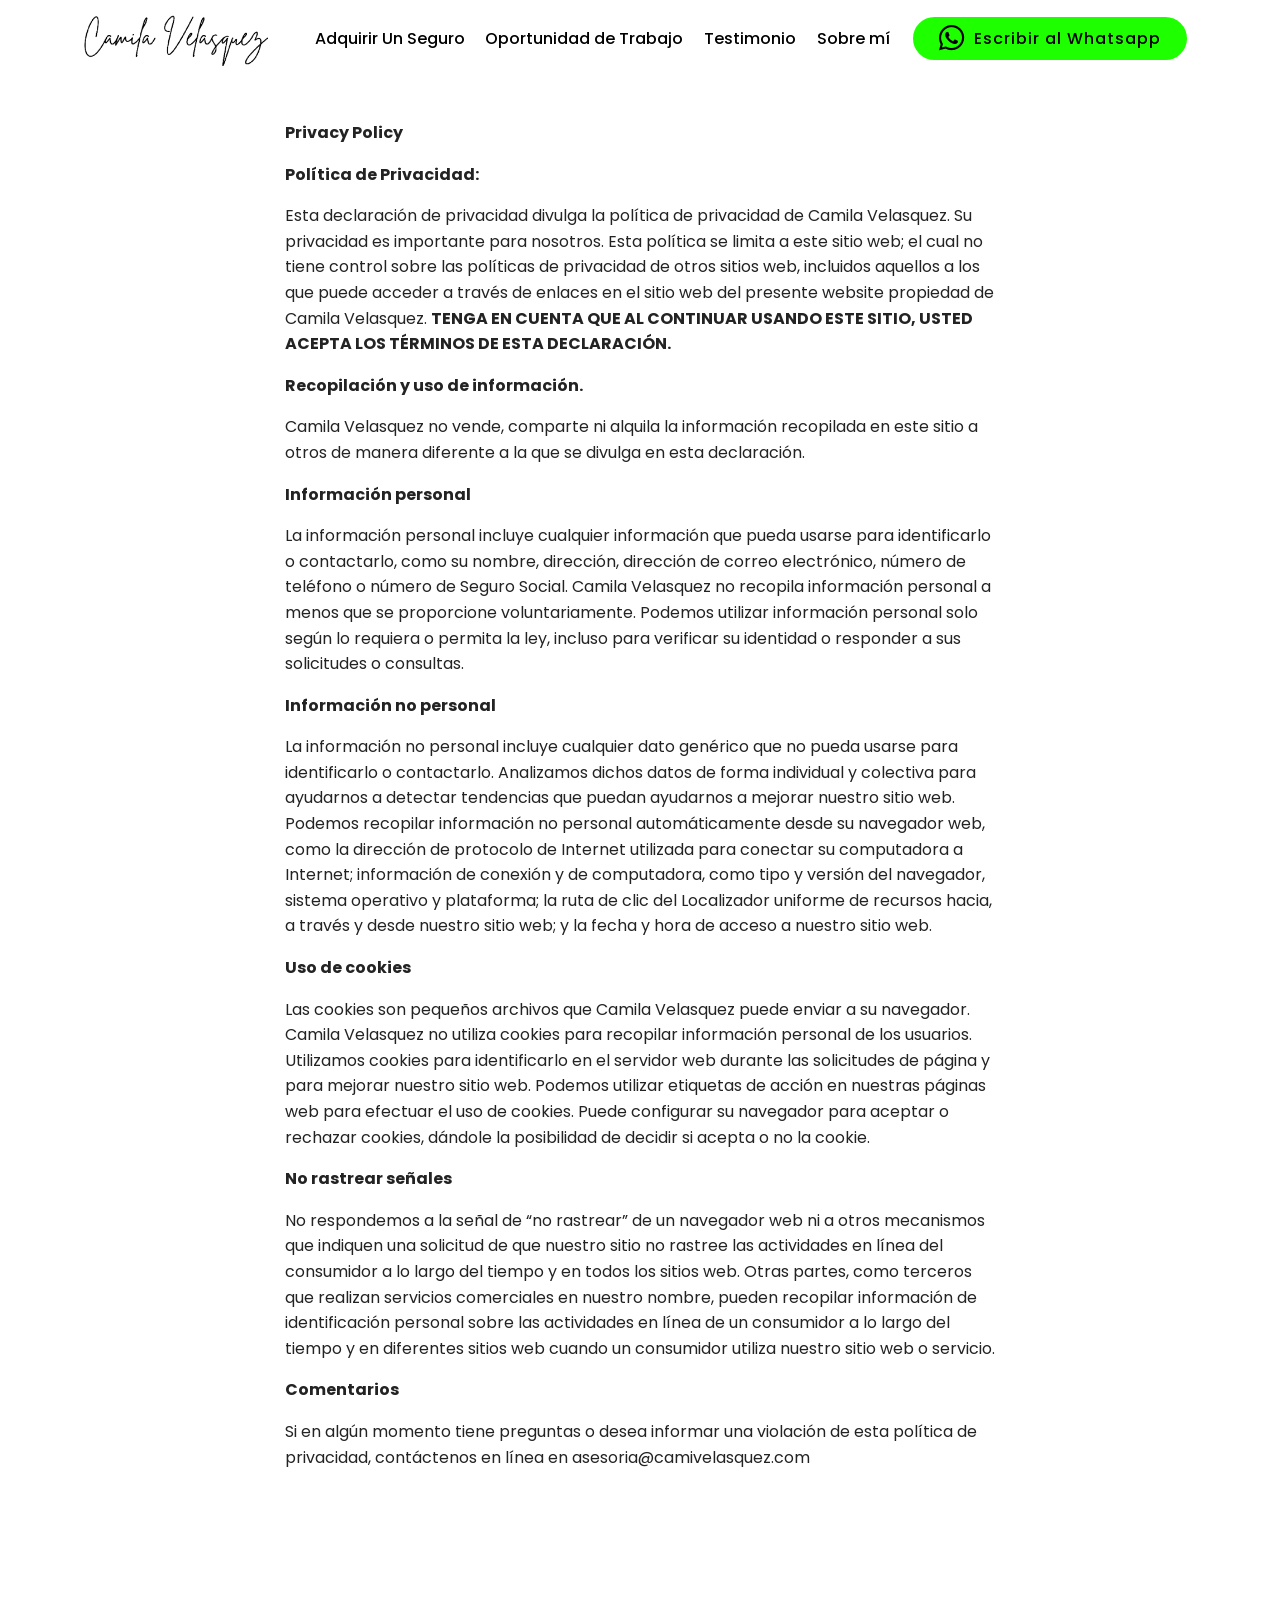
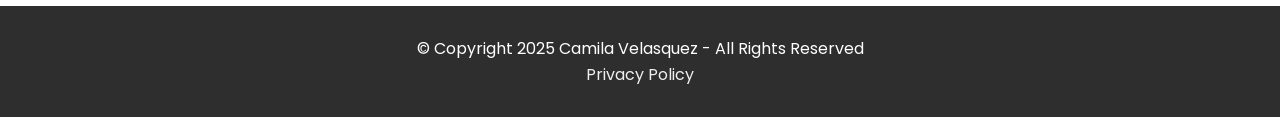
<file: Privacy Policy.html>
<!DOCTYPE html>
<html  >
<head>
  <!-- Site made with Mobirise Website Builder v5.0.11, https://mobirise.com -->
  <meta charset="UTF-8">
  <meta http-equiv="X-UA-Compatible" content="IE=edge">
  <meta name="generator" content="Mobirise v5.0.11, mobirise.com">
  <meta name="viewport" content="width=device-width, initial-scale=1, minimum-scale=1">
  <link rel="shortcut icon" href="assets/images/camila-velsquez-removebg-preview-128x128-1.png" type="image/x-icon">
  <meta name="description" content="">
  
  
  <title>Privacy Policy</title>
  <link rel="stylesheet" href="assets/bootstrap/css/bootstrap.min.css">
  <link rel="stylesheet" href="assets/bootstrap/css/bootstrap-grid.min.css">
  <link rel="stylesheet" href="assets/bootstrap/css/bootstrap-reboot.min.css">
  <link rel="stylesheet" href="assets/tether/tether.min.css">
  <link rel="stylesheet" href="assets/dropdown/css/style.css">
  <link rel="stylesheet" href="assets/socicon/css/styles.css">
  <link rel="stylesheet" href="assets/theme/css/style.css">
  <link rel="preload" as="style" href="assets/mobirise/css/mbr-additional.css"><link rel="stylesheet" href="assets/mobirise/css/mbr-additional.css" type="text/css">
  
  
  
</head>
<body>
  <section class="menu cid-utArzZaGEh" once="menu" id="menu2-20">

    

    <nav class="navbar navbar-expand beta-menu navbar-dropdown align-items-center navbar-toggleable-sm">
        <button class="navbar-toggler navbar-toggler-right" type="button" data-toggle="collapse" data-target="#navbarSupportedContent" aria-controls="navbarSupportedContent" aria-expanded="false" aria-label="Toggle navigation">
            <div class="hamburger">
                <span></span>
                <span></span>
                <span></span>
                <span></span>
            </div>
        </button>
        <div class="menu-logo">
            <div class="navbar-brand">
                <span class="navbar-logo">
                    <a href="index.html">
                        <img src="assets/images/camila-velsquez-1-342x109.png" alt="Inicio" title="Inicio" style="height: 3.8rem;">
                    </a>
                </span>
                
            </div>
        </div>
        <div class="collapse navbar-collapse" id="navbarSupportedContent">
            <ul class="navbar-nav nav-dropdown" data-app-modern-menu="true"><li class="nav-item">
                    <a class="nav-link link text-black display-4" href="Beneficios Complementarios.html" aria-expanded="false">
                        Adquirir Un Seguro</a>
                </li><li class="nav-item"><a class="nav-link link text-black display-4" href="Oportunidad de trabajo..html" aria-expanded="false">
                        Oportunidad de Trabajo</a></li>
                <li class="nav-item"><a class="nav-link link text-black display-4" href="Testimonios.html">
                        Testimonio</a></li><li class="nav-item">
                    <a class="nav-link link text-black display-4" href="Sobre mí.html">
                        Sobre mí</a>
                </li></ul>
            <div class="navbar-buttons mbr-section-btn"><a class="btn btn-sm btn-danger display-4" href="https://wa.link/gghv70" target="_blank"><span class="socicon socicon-whatsapp mbr-iconfont mbr-iconfont-btn"></span>
                    
                    Escribir al Whatsapp</a></div>
        </div>
    </nav>
</section>

<section class="engine"><a href="https://mobirise.info/h">how to create your own web page</a></section><section class="mbr-section article content1 cid-uxtRS6TKXY" id="content1-22">
    
     

    <div class="container">
        <div class="media-container-row">
            <div class="mbr-text col-12 mbr-fonts-style display-7 col-md-8"><p><strong>Privacy Policy
</strong></p><p><strong>Política de Privacidad:
</strong></p><p>Esta declaración de privacidad divulga la política de privacidad de Camila Velasquez. Su privacidad es importante para nosotros. Esta política se limita a este sitio web; el cual no tiene control sobre las políticas de privacidad de otros sitios web, incluidos aquellos a los que puede acceder a través de enlaces en el sitio web del presente website propiedad de Camila Velasquez. <strong>TENGA EN CUENTA QUE AL CONTINUAR USANDO ESTE SITIO, USTED ACEPTA LOS TÉRMINOS DE ESTA DECLARACIÓN.
</strong></p><p><strong>
</strong></p><p><strong>Recopilación y uso de información.
</strong></p><p>Camila Velasquez no vende, comparte ni alquila la información recopilada en este sitio a otros de manera diferente a la que se divulga en esta declaración.
</p><p><strong>
</strong></p><p><strong>Información personal
</strong></p><p>La información personal incluye cualquier información que pueda usarse para identificarlo o contactarlo, como su nombre, dirección, dirección de correo electrónico, número de teléfono o número de Seguro Social. Camila Velasquez no recopila información personal a menos que se proporcione voluntariamente. Podemos utilizar información personal solo según lo requiera o permita la ley, incluso para verificar su identidad o responder a sus solicitudes o consultas.
</p><p><strong>
</strong></p><p><strong>Información no personal
</strong></p><p>La información no personal incluye cualquier dato genérico que no pueda usarse para identificarlo o contactarlo. Analizamos dichos datos de forma individual y colectiva para ayudarnos a detectar tendencias que puedan ayudarnos a mejorar nuestro sitio web. Podemos recopilar información no personal automáticamente desde su navegador web, como la dirección de protocolo de Internet utilizada para conectar su computadora a Internet; información de conexión y de computadora, como tipo y versión del navegador, sistema operativo y plataforma; la ruta de clic del Localizador uniforme de recursos hacia, a través y desde nuestro sitio web; y la fecha y hora de acceso a nuestro sitio web.
</p><p><strong>
</strong></p><p><strong>Uso de cookies
</strong></p><p>Las cookies son pequeños archivos que Camila Velasquez puede enviar a su navegador. Camila Velasquez no utiliza cookies para recopilar información personal de los usuarios. Utilizamos cookies para identificarlo en el servidor web durante las solicitudes de página y para mejorar nuestro sitio web. Podemos utilizar etiquetas de acción en nuestras páginas web para efectuar el uso de cookies. Puede configurar su navegador para aceptar o rechazar cookies, dándole la posibilidad de decidir si acepta o no la cookie.
</p><p><strong>
</strong></p><p><strong>No rastrear señales
</strong></p><p>No respondemos a la señal de “no rastrear” de un navegador web ni a otros mecanismos que indiquen una solicitud de que nuestro sitio no rastree las actividades en línea del consumidor a lo largo del tiempo y en todos los sitios web. Otras partes, como terceros que realizan servicios comerciales en nuestro nombre, pueden recopilar información de identificación personal sobre las actividades en línea de un consumidor a lo largo del tiempo y en diferentes sitios web cuando un consumidor utiliza nuestro sitio web o servicio.
</p><p><strong>
</strong></p><p><strong>Comentarios
</strong></p><p>Si en algún momento tiene preguntas o desea informar una violación de esta política de privacidad, contáctenos en línea en asesoria@camivelasquez.com
</p></div>
        </div>
    </div>
</section>

<section once="footers" class="cid-utB2hpKavp" id="footer6-21">

    

    

    <div class="container">
        <div class="media-container-row align-center mbr-white">
            <div class="col-12">
                <p class="mbr-text mb-0 mbr-fonts-style display-7">
                    © Copyright 2025 Camila Velasquez - All Rights Reserved<br><a href="Privacy Policy.html" class="text-success">Privacy Policy</a><br>
                </p>
            </div>
        </div>
    </div>
</section>


  <script src="assets/web/assets/jquery/jquery.min.js"></script>
  <script src="assets/popper/popper.min.js"></script>
  <script src="assets/bootstrap/js/bootstrap.min.js"></script>
  <script src="assets/tether/tether.min.js"></script>
  <script src="assets/smoothscroll/smooth-scroll.js"></script>
  <script src="assets/dropdown/js/nav-dropdown.js"></script>
  <script src="assets/dropdown/js/navbar-dropdown.js"></script>
  <script src="assets/touchswipe/jquery.touch-swipe.min.js"></script>
  <script src="assets/theme/js/script.js"></script>
  
  
</body>
</html>
</file>
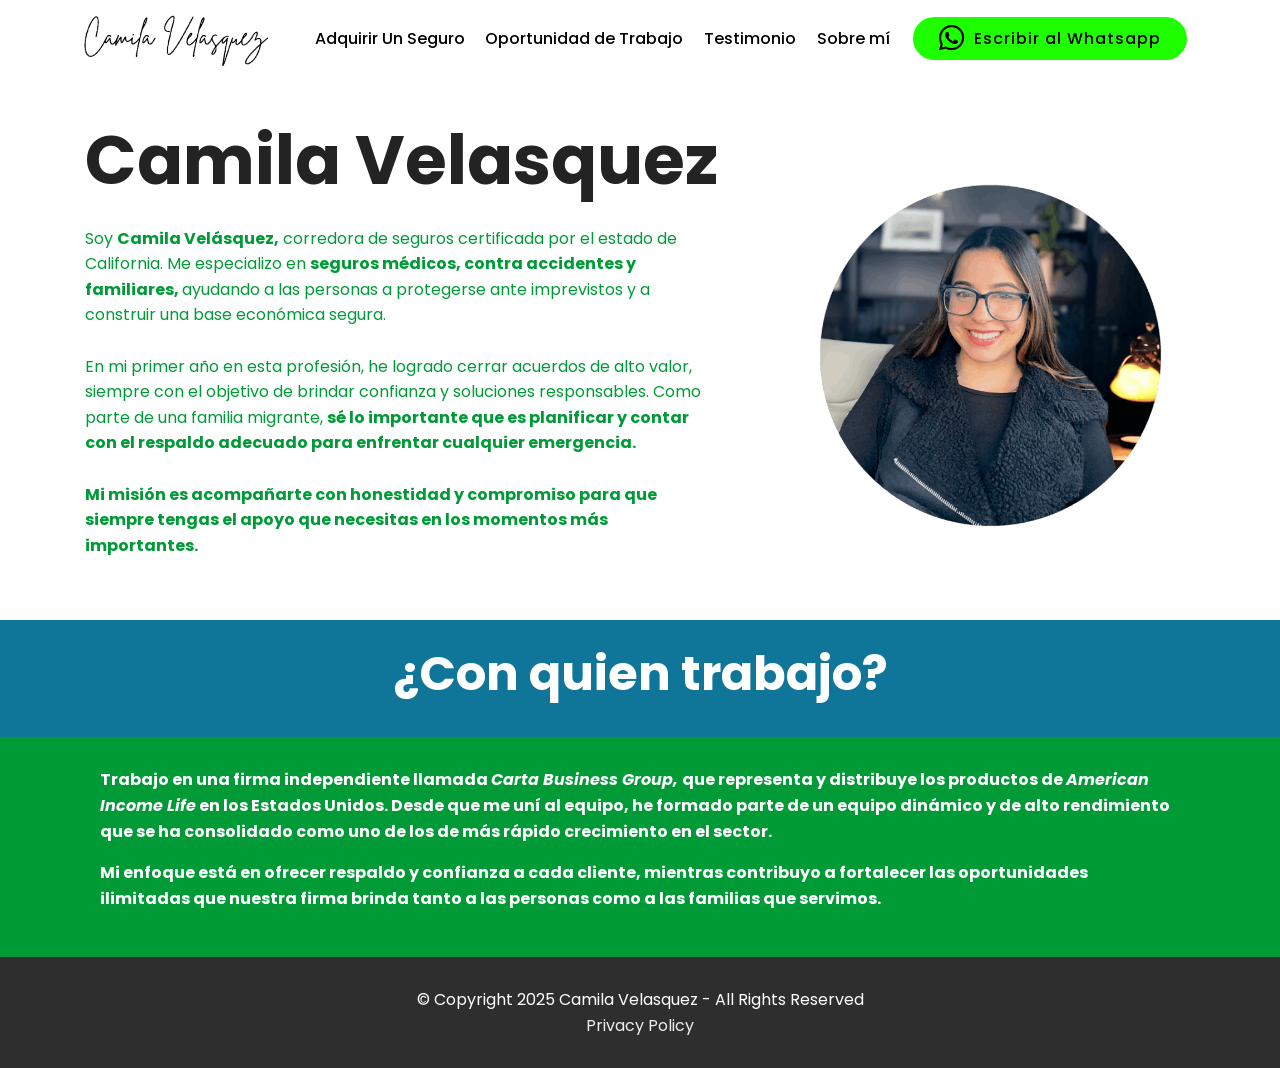
<file: Sobre mí.html>
<!DOCTYPE html>
<html  >
<head>
  <!-- Site made with Mobirise Website Builder v5.0.11, https://mobirise.com -->
  <meta charset="UTF-8">
  <meta http-equiv="X-UA-Compatible" content="IE=edge">
  <meta name="generator" content="Mobirise v5.0.11, mobirise.com">
  <meta name="viewport" content="width=device-width, initial-scale=1, minimum-scale=1">
  <link rel="shortcut icon" href="assets/images/camila-velsquez-removebg-preview-128x128-1.png" type="image/x-icon">
  <meta name="description" content="Soy Camila Velasquez, he generado ventas de más de cinco cifras en un mes, y si quieres saber más al respecto, dale un vistazo a la oportunidad que tengo para ti.">
  
  
  <title>Sobre mí</title>
  <link rel="stylesheet" href="assets/bootstrap/css/bootstrap.min.css">
  <link rel="stylesheet" href="assets/bootstrap/css/bootstrap-grid.min.css">
  <link rel="stylesheet" href="assets/bootstrap/css/bootstrap-reboot.min.css">
  <link rel="stylesheet" href="assets/tether/tether.min.css">
  <link rel="stylesheet" href="assets/dropdown/css/style.css">
  <link rel="stylesheet" href="assets/socicon/css/styles.css">
  <link rel="stylesheet" href="assets/theme/css/style.css">
  <link rel="preload" as="style" href="assets/mobirise/css/mbr-additional.css"><link rel="stylesheet" href="assets/mobirise/css/mbr-additional.css" type="text/css">
  
  
  
</head>
<body>
  <section class="menu cid-utArzZaGEh" once="menu" id="menu2-o">

    

    <nav class="navbar navbar-expand beta-menu navbar-dropdown align-items-center navbar-toggleable-sm">
        <button class="navbar-toggler navbar-toggler-right" type="button" data-toggle="collapse" data-target="#navbarSupportedContent" aria-controls="navbarSupportedContent" aria-expanded="false" aria-label="Toggle navigation">
            <div class="hamburger">
                <span></span>
                <span></span>
                <span></span>
                <span></span>
            </div>
        </button>
        <div class="menu-logo">
            <div class="navbar-brand">
                <span class="navbar-logo">
                    <a href="index.html">
                        <img src="assets/images/camila-velsquez-1-342x109.png" alt="Inicio" title="Inicio" style="height: 3.8rem;">
                    </a>
                </span>
                
            </div>
        </div>
        <div class="collapse navbar-collapse" id="navbarSupportedContent">
            <ul class="navbar-nav nav-dropdown" data-app-modern-menu="true"><li class="nav-item">
                    <a class="nav-link link text-black display-4" href="Beneficios Complementarios.html" aria-expanded="false">
                        Adquirir Un Seguro</a>
                </li><li class="nav-item"><a class="nav-link link text-black display-4" href="Oportunidad de trabajo..html" aria-expanded="false">
                        Oportunidad de Trabajo</a></li>
                <li class="nav-item"><a class="nav-link link text-black display-4" href="Testimonios.html">
                        Testimonio</a></li><li class="nav-item">
                    <a class="nav-link link text-black display-4" href="Sobre mí.html">
                        Sobre mí</a>
                </li></ul>
            <div class="navbar-buttons mbr-section-btn"><a class="btn btn-sm btn-danger display-4" href="https://wa.link/gghv70" target="_blank"><span class="socicon socicon-whatsapp mbr-iconfont mbr-iconfont-btn"></span>
                    
                    Escribir al Whatsapp</a></div>
        </div>
    </nav>
</section>

<section class="engine"><a href="https://mobirise.info">Mobirise</a></section><section class="header3 cid-uxt4dVM1Gz" id="header3-1g">

    

    

    <div class="container">
        <div class="media-container-row">
            <div class="mbr-figure" style="width: 70%;">
                <img src="assets/images/photoroom-20241220-21722-735x735.png" alt="" title="">
            </div>

            <div class="media-content">
                <h1 class="mbr-section-title mbr-white pb-3 mbr-fonts-style display-1"><strong>Camila Velasquez</strong></h1>
                
                <div class="mbr-section-text mbr-white pb-3 ">
                    <p class="mbr-text mbr-fonts-style display-7">Soy <strong>Camila Velásquez,</strong> corredora de seguros certificada por el estado de California. Me especializo en <strong>seguros médicos, contra accidentes y familiares, </strong>ayudando a las personas a protegerse ante imprevistos y a construir una base económica segura.
<br>
<br>En mi primer año en esta profesión, he logrado cerrar acuerdos de alto valor, siempre con el objetivo de brindar confianza y soluciones responsables. Como parte de una familia migrante, <strong>sé lo importante que es planificar y contar con el respaldo adecuado para enfrentar cualquier emergencia.
</strong><br>
<br><strong>Mi misión es acompañarte con honestidad y compromiso para que siempre tengas el apoyo que necesitas en los momentos más importantes.</strong></p>
                </div>
                
            </div>
        </div>
    </div>

</section>

<section class="mbr-section content5 cid-uxt6keo689" id="content5-1i">

    

    

    <div class="container">
        <div class="media-container-row">
            <div class="title col-12 col-md-8">
                <h2 class="align-center mbr-bold mbr-white pb-3 mbr-fonts-style display-2">¿Con quien trabajo?</h2>
                
                
                
            </div>
        </div>
    </div>
</section>

<section class="mbr-section article content1 cid-uxt6JFdy2C" id="content1-1j">
    
     

    <div class="container">
        <div class="media-container-row">
            <div class="mbr-text col-12 mbr-fonts-style display-7 col-md-12"><p><strong>Trabajo en una firma independiente llamada <em>Carta Business Group,&nbsp;</em>que representa y distribuye los productos de <em>American Income Life</em> en los Estados Unidos. Desde que me uní al equipo, he formado parte de un equipo dinámico y de alto rendimiento que se ha consolidado como uno de los de más rápido crecimiento en el sector.
</strong></p><p><strong>Mi enfoque está en ofrecer respaldo y confianza a cada cliente, mientras contribuyo a fortalecer las oportunidades ilimitadas que nuestra firma brinda tanto a las personas como a las familias que servimos.</strong></p></div>
        </div>
    </div>
</section>

<section once="footers" class="cid-utB2hpKavp" id="footer6-p">

    

    

    <div class="container">
        <div class="media-container-row align-center mbr-white">
            <div class="col-12">
                <p class="mbr-text mb-0 mbr-fonts-style display-7">
                    © Copyright 2025 Camila Velasquez - All Rights Reserved<br><a href="Privacy Policy.html" class="text-success">Privacy Policy</a><br>
                </p>
            </div>
        </div>
    </div>
</section>


  <script src="assets/web/assets/jquery/jquery.min.js"></script>
  <script src="assets/popper/popper.min.js"></script>
  <script src="assets/bootstrap/js/bootstrap.min.js"></script>
  <script src="assets/tether/tether.min.js"></script>
  <script src="assets/smoothscroll/smooth-scroll.js"></script>
  <script src="assets/dropdown/js/nav-dropdown.js"></script>
  <script src="assets/dropdown/js/navbar-dropdown.js"></script>
  <script src="assets/touchswipe/jquery.touch-swipe.min.js"></script>
  <script src="assets/theme/js/script.js"></script>
  
  
</body>
</html>
</file>
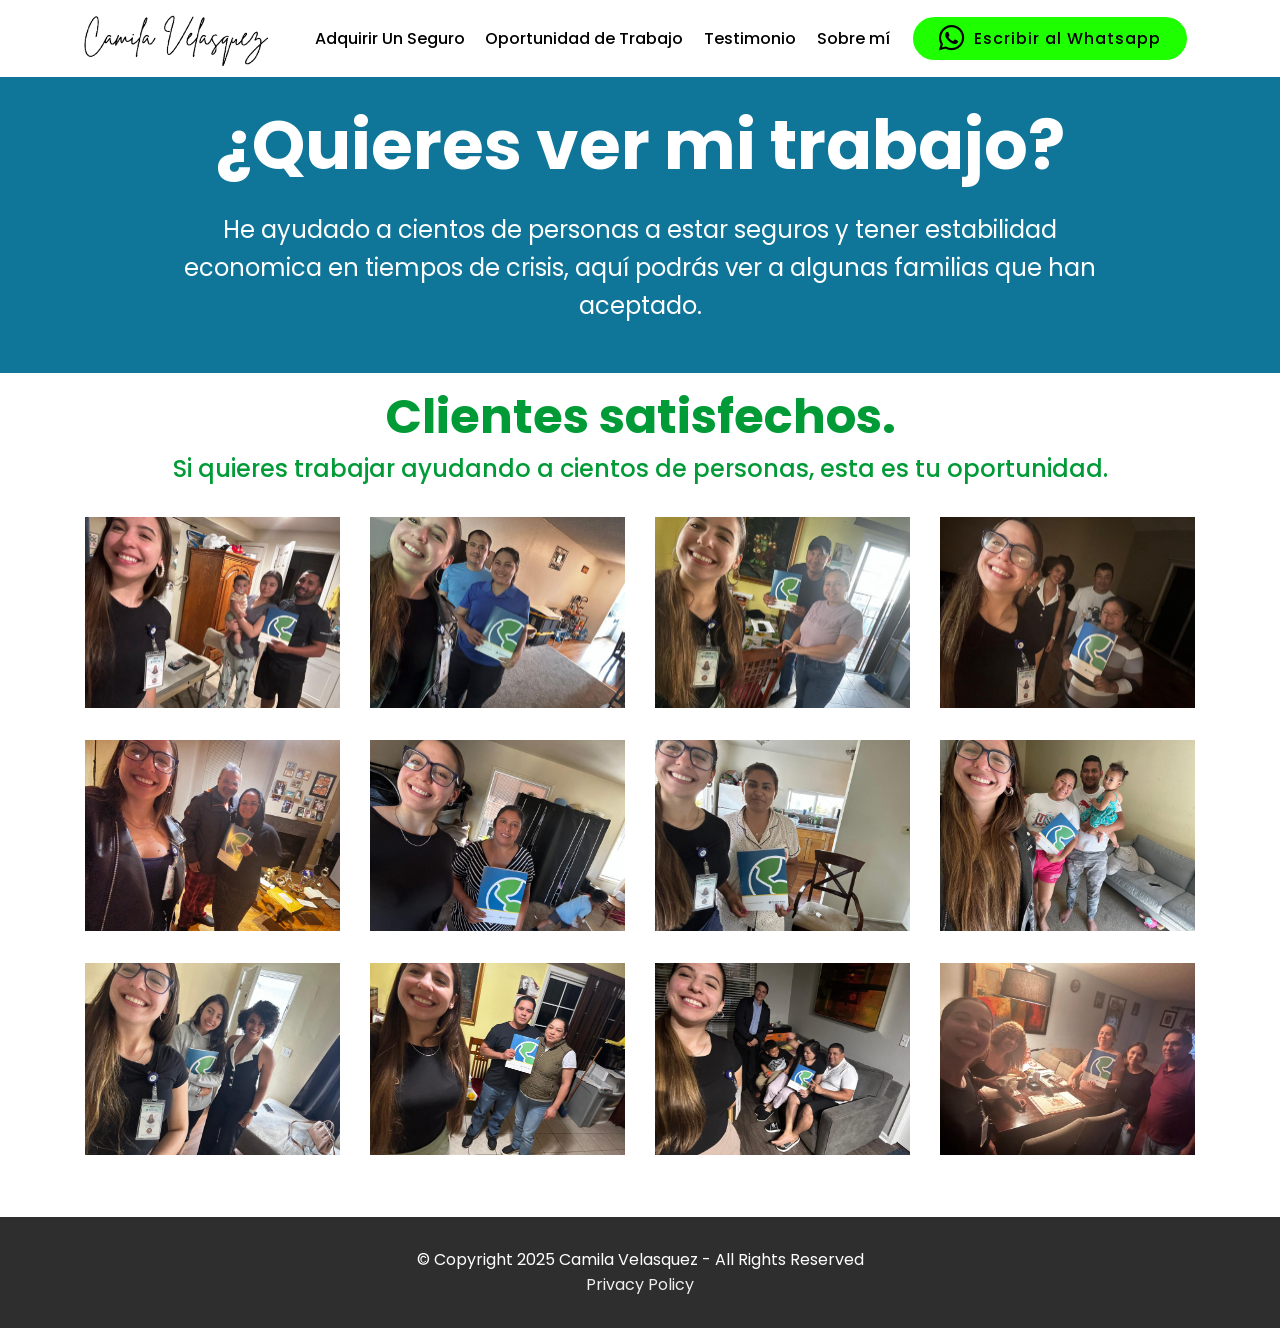
<file: Testimonios.html>
<!DOCTYPE html>
<html  >
<head>
  <!-- Site made with Mobirise Website Builder v5.0.11, https://mobirise.com -->
  <meta charset="UTF-8">
  <meta http-equiv="X-UA-Compatible" content="IE=edge">
  <meta name="generator" content="Mobirise v5.0.11, mobirise.com">
  <meta name="viewport" content="width=device-width, initial-scale=1, minimum-scale=1">
  <link rel="shortcut icon" href="assets/images/camila-velsquez-removebg-preview-128x128-1.png" type="image/x-icon">
  <meta name="description" content="Son muchas las familias que han sido ayudadas con mi trabajo, su bienestar es mi misión.">
  
  
  <title>Testimonios</title>
  <link rel="stylesheet" href="assets/web/assets/mobirise-icons/mobirise-icons.css">
  <link rel="stylesheet" href="assets/bootstrap/css/bootstrap.min.css">
  <link rel="stylesheet" href="assets/bootstrap/css/bootstrap-grid.min.css">
  <link rel="stylesheet" href="assets/bootstrap/css/bootstrap-reboot.min.css">
  <link rel="stylesheet" href="assets/tether/tether.min.css">
  <link rel="stylesheet" href="assets/dropdown/css/style.css">
  <link rel="stylesheet" href="assets/socicon/css/styles.css">
  <link rel="stylesheet" href="assets/theme/css/style.css">
  <link rel="preload" as="style" href="assets/mobirise/css/mbr-additional.css"><link rel="stylesheet" href="assets/mobirise/css/mbr-additional.css" type="text/css">
  
  
  
</head>
<body>
  <section class="menu cid-utArzZaGEh" once="menu" id="menu2-1y">

    

    <nav class="navbar navbar-expand beta-menu navbar-dropdown align-items-center navbar-toggleable-sm">
        <button class="navbar-toggler navbar-toggler-right" type="button" data-toggle="collapse" data-target="#navbarSupportedContent" aria-controls="navbarSupportedContent" aria-expanded="false" aria-label="Toggle navigation">
            <div class="hamburger">
                <span></span>
                <span></span>
                <span></span>
                <span></span>
            </div>
        </button>
        <div class="menu-logo">
            <div class="navbar-brand">
                <span class="navbar-logo">
                    <a href="index.html">
                        <img src="assets/images/camila-velsquez-1-342x109.png" alt="Inicio" title="Inicio" style="height: 3.8rem;">
                    </a>
                </span>
                
            </div>
        </div>
        <div class="collapse navbar-collapse" id="navbarSupportedContent">
            <ul class="navbar-nav nav-dropdown" data-app-modern-menu="true"><li class="nav-item">
                    <a class="nav-link link text-black display-4" href="Beneficios Complementarios.html" aria-expanded="false">
                        Adquirir Un Seguro</a>
                </li><li class="nav-item"><a class="nav-link link text-black display-4" href="Oportunidad de trabajo..html" aria-expanded="false">
                        Oportunidad de Trabajo</a></li>
                <li class="nav-item"><a class="nav-link link text-black display-4" href="Testimonios.html">
                        Testimonio</a></li><li class="nav-item">
                    <a class="nav-link link text-black display-4" href="Sobre mí.html">
                        Sobre mí</a>
                </li></ul>
            <div class="navbar-buttons mbr-section-btn"><a class="btn btn-sm btn-danger display-4" href="https://wa.link/gghv70" target="_blank"><span class="socicon socicon-whatsapp mbr-iconfont mbr-iconfont-btn"></span>
                    
                    Escribir al Whatsapp</a></div>
        </div>
    </nav>
</section>

<section class="engine"><a href="https://mobirise.info">Mobirise</a></section><section class="header1 cid-uxQGS6HTyw" id="header16-26">

    

    

    <div class="container">
        <div class="row justify-content-md-center">
            <div class="col-md-10 align-center">
                <h1 class="mbr-section-title mbr-bold pb-3 mbr-fonts-style display-1">¿Quieres ver mi trabajo?</h1>
                
                <p class="mbr-text pb-3 mbr-fonts-style display-5">
                    He ayudado a cientos de personas a estar seguros y tener estabilidad economica en tiempos de crisis, aquí podrás ver a algunas familias que han aceptado.
                </p>
                
            </div>
        </div>
    </div>

</section>

<section class="mbr-gallery gallery5 cid-uxtSfBW15A" id="gallery5-24">

    

    

    <div class="container">
        <h3 class="mbr-section-title align-center mbr-fonts-style display-2"><strong>
            Clientes satisfechos.</strong></h3>
        <h4 class="mbr-section-subtitle align-center pb-4 mbr-fonts-style display-5">
            Si quieres trabajar ayudando a cientos de personas, esta es tu oportunidad.</h4>
        <div class="row mbr-gallery" data-toggle="modal" data-target="#uyYU623opg">
            <div class="col-sm-6 col-md-4 col-lg-3 item gallery-image">
                <div class="item-wrapper">
                    <img class="w-100" src="assets/images/img-20241219-wa0032-510x383.jpg" alt="" data-slide-to="0" title="" data-target="#uyYU623Eiv">
                </div>
            </div>
            <div class="col-sm-6 col-md-4 col-lg-3 item gallery-image">
                <div class="item-wrapper">
                    <img class="w-100" src="assets/images/img-20241219-wa0033-510x383.jpg" alt="" data-slide-to="1" title="" data-target="#uyYU623Eiv">
                </div>
            </div>
            <div class="col-sm-6 col-md-4 col-lg-3 item gallery-image">
                <div class="item-wrapper">
                    <img class="w-100" src="assets/images/img-20241219-wa0034-510x383.jpg" alt="" data-slide-to="2" title="" data-target="#uyYU623Eiv">
                </div>
            </div>
            <div class="col-sm-6 col-md-4 col-lg-3 item gallery-image">
                <div class="item-wrapper">
                    <img class="w-100" src="assets/images/img-20241219-wa0035-510x383.jpg" alt="" data-slide-to="3" title="" data-target="#uyYU623Eiv">
                </div>
            </div><div class="col-sm-6 col-md-4 col-lg-3 item gallery-image">
                <div class="item-wrapper">
                    <img class="w-100" src="assets/images/img-20241219-wa0036-1600x1200.jpg" alt="" data-slide-to="4" title="" data-target="#uyYU623Eiv">
                </div>
            </div><div class="col-sm-6 col-md-4 col-lg-3 item gallery-image">
                <div class="item-wrapper">
                    <img class="w-100" src="assets/images/img-20241219-wa0037-1600x1200.jpg" alt="" data-slide-to="5" title="" data-target="#uyYU623Eiv">
                </div>
            </div><div class="col-sm-6 col-md-4 col-lg-3 item gallery-image">
                <div class="item-wrapper">
                    <img class="w-100" src="assets/images/img-20241219-wa0038-1600x1200.jpg" alt="" data-slide-to="6" title="" data-target="#uyYU623Eiv">
                </div>
            </div><div class="col-sm-6 col-md-4 col-lg-3 item gallery-image">
                <div class="item-wrapper">
                    <img class="w-100" src="assets/images/img-20241219-wa0040-1600x1200.jpg" alt="" data-slide-to="7" title="" data-target="#uyYU623Eiv">
                </div>
            </div><div class="col-sm-6 col-md-4 col-lg-3 item gallery-image">
                <div class="item-wrapper">
                    <img class="w-100" src="assets/images/img-20241219-wa0039-1600x1200.jpg" alt="" data-slide-to="8" title="" data-target="#uyYU623Eiv">
                </div>
            </div><div class="col-sm-6 col-md-4 col-lg-3 item gallery-image">
                <div class="item-wrapper">
                    <img class="w-100" src="assets/images/img-20241219-wa0050-510x383.jpg" alt="" data-slide-to="9" title="" data-target="#uyYU623Eiv">
                </div>
            </div><div class="col-sm-6 col-md-4 col-lg-3 item gallery-image">
                <div class="item-wrapper">
                    <img class="w-100" src="assets/images/img-20241219-wa0042-1600x1200.jpg" alt="" data-slide-to="10" title="" data-target="#uyYU623Eiv">
                </div>
            </div><div class="col-sm-6 col-md-4 col-lg-3 item gallery-image">
                <div class="item-wrapper">
                    <img class="w-100" src="assets/images/img-20241219-wa0046-1600x1200.jpg" alt="" data-slide-to="11" title="" data-target="#uyYU623Eiv">
                </div>
            </div>
        </div>

        <div class="modal mbr-slider fade" tabindex="-1" role="dialog" aria-hidden="true" id="uyYU623opg">
            <div class="modal-dialog" role="document">
                <div class="modal-content">
                    <div class="modal-body">
                        <div class="carousel slide" data-ride="carousel" id="uyYU623Eiv">
                            <div class="carousel-inner">
                                <div class="carousel-item active">
                                    <img class="d-block w-100" src="assets/images/img-20241219-wa0032-510x383.jpg" alt="">
                                </div>
                                <div class="carousel-item">
                                    <img class="d-block w-100" src="assets/images/img-20241219-wa0033-510x383.jpg" alt="">
                                </div>
                                <div class="carousel-item">
                                    <img class="d-block w-100" src="assets/images/img-20241219-wa0034-510x383.jpg" alt="">
                                </div>
                                <div class="carousel-item">
                                    <img class="d-block w-100" src="assets/images/img-20241219-wa0035-510x383.jpg" alt="">
                                </div><div class="carousel-item">
                                    <img class="d-block w-100" src="assets/images/img-20241219-wa0036-1600x1200.jpg" alt="">
                                </div><div class="carousel-item">
                                    <img class="d-block w-100" src="assets/images/img-20241219-wa0037-1600x1200.jpg" alt="">
                                </div><div class="carousel-item">
                                    <img class="d-block w-100" src="assets/images/img-20241219-wa0038-1600x1200.jpg" alt="">
                                </div><div class="carousel-item">
                                    <img class="d-block w-100" src="assets/images/img-20241219-wa0040-1600x1200.jpg" alt="">
                                </div><div class="carousel-item">
                                    <img class="d-block w-100" src="assets/images/img-20241219-wa0039-1600x1200.jpg" alt="">
                                </div><div class="carousel-item">
                                    <img class="d-block w-100" src="assets/images/img-20241219-wa0050-510x383.jpg" alt="">
                                </div><div class="carousel-item">
                                    <img class="d-block w-100" src="assets/images/img-20241219-wa0042-1600x1200.jpg" alt="">
                                </div><div class="carousel-item">
                                    <img class="d-block w-100" src="assets/images/img-20241219-wa0046-1600x1200.jpg" alt="">
                                </div>
                            </div>
                            <ol class="carousel-indicators">
                                <li data-slide-to="0" class="active" data-target="#uyYU623Eiv"></li>
                                <li data-slide-to="1" data-target="#uyYU623Eiv"></li>
                                <li data-slide-to="2" data-target="#uyYU623Eiv"></li>
                                <li data-slide-to="3" data-target="#uyYU623Eiv"></li><li data-slide-to="4" data-target="#uyYU623Eiv"></li><li data-slide-to="5" data-target="#uyYU623Eiv"></li><li data-slide-to="6" data-target="#uyYU623Eiv"></li><li data-slide-to="7" data-target="#uyYU623Eiv"></li><li data-slide-to="8" data-target="#uyYU623Eiv"></li><li data-slide-to="9" data-target="#uyYU623Eiv"></li><li data-slide-to="10" data-target="#uyYU623Eiv"></li><li data-slide-to="11" data-target="#uyYU623Eiv"></li>
                            </ol>
                            <a role="button" href="" class="close" data-dismiss="modal" aria-label="Close">
                            </a>
                            <a class="carousel-control-prev carousel-control" role="button" data-slide="prev" href="#uyYU623Eiv">
                                <span class="mbri-left mbr-iconfont" aria-hidden="true"></span>
                                <span class="sr-only">Previous</span>
                            </a>
                            <a class="carousel-control-next carousel-control" role="button" data-slide="next" href="#uyYU623Eiv">
                                <span class="mbri-right mbr-iconfont" aria-hidden="true"></span>
                                <span class="sr-only">Next</span>
                            </a>
                        </div>
                    </div>
                </div>
            </div>
        </div>
    </div>
</section>

<section once="footers" class="cid-utB2hpKavp" id="footer6-1z">

    

    

    <div class="container">
        <div class="media-container-row align-center mbr-white">
            <div class="col-12">
                <p class="mbr-text mb-0 mbr-fonts-style display-7">
                    © Copyright 2025 Camila Velasquez - All Rights Reserved<br><a href="Privacy Policy.html" class="text-success">Privacy Policy</a><br>
                </p>
            </div>
        </div>
    </div>
</section>


  <script src="assets/web/assets/jquery/jquery.min.js"></script>
  <script src="assets/popper/popper.min.js"></script>
  <script src="assets/bootstrap/js/bootstrap.min.js"></script>
  <script src="assets/tether/tether.min.js"></script>
  <script src="assets/smoothscroll/smooth-scroll.js"></script>
  <script src="assets/dropdown/js/nav-dropdown.js"></script>
  <script src="assets/dropdown/js/navbar-dropdown.js"></script>
  <script src="assets/touchswipe/jquery.touch-swipe.min.js"></script>
  <script src="assets/theme/js/script.js"></script>
  
  
</body>
</html>
</file>
<file: assets/dropdown/css/style.css>
.navbar-dropdown {
  left: 0;
  padding: 0;
  position: absolute;
  right: 0;
  top: 0;
  transition: all 0.45s ease;
  z-index: 1030;
  background: #282828; }
  .navbar-dropdown .navbar-logo {
    margin-right: 0.8rem;
    transition: margin 0.3s ease-in-out;
    vertical-align: middle; }
    .navbar-dropdown .navbar-logo img {
      height: 3.125rem;
      transition: all 0.3s ease-in-out; }
    .navbar-dropdown .navbar-logo.mbr-iconfont {
      font-size: 3.125rem;
      line-height: 3.125rem; }
  .navbar-dropdown .navbar-caption {
    font-weight: 700;
    white-space: normal;
    vertical-align: -4px;
    line-height: 3.125rem !important; }
    .navbar-dropdown .navbar-caption, .navbar-dropdown .navbar-caption:hover {
      color: inherit;
      text-decoration: none; }
  .navbar-dropdown .mbr-iconfont + .navbar-caption {
    vertical-align: -1px; }
  .navbar-dropdown.navbar-fixed-top {
    position: fixed; }
  .navbar-dropdown .navbar-brand span {
    vertical-align: -4px; }
  .navbar-dropdown.bg-color.transparent {
    background: none; }
  .navbar-dropdown.navbar-short .navbar-brand {
    padding: 0.625rem 0; }
    .navbar-dropdown.navbar-short .navbar-brand span {
      vertical-align: -1px; }
  .navbar-dropdown.navbar-short .navbar-caption {
    line-height: 2.375rem !important;
    vertical-align: -2px; }
  .navbar-dropdown.navbar-short .navbar-logo {
    margin-right: 0.5rem; }
    .navbar-dropdown.navbar-short .navbar-logo img {
      height: 2.375rem; }
    .navbar-dropdown.navbar-short .navbar-logo.mbr-iconfont {
      font-size: 2.375rem;
      line-height: 2.375rem; }
  .navbar-dropdown.navbar-short .mbr-table-cell {
    height: 3.625rem; }
  .navbar-dropdown .navbar-close {
    left: 0.6875rem;
    position: fixed;
    top: 0.75rem;
    z-index: 1000; }
  .navbar-dropdown .hamburger-icon {
    content: "";
    display: inline-block;
    vertical-align: middle;
    width: 16px;
    -webkit-box-shadow: 0 -6px 0 1px #282828,0 0 0 1px #282828,0 6px 0 1px #282828;
    -moz-box-shadow: 0 -6px 0 1px #282828,0 0 0 1px #282828,0 6px 0 1px #282828;
    box-shadow: 0 -6px 0 1px #282828,0 0 0 1px #282828,0 6px 0 1px #282828; }

.dropdown-menu .dropdown-toggle[data-toggle="dropdown-submenu"]::after {
  border-bottom: 0.35em solid transparent;
  border-left: 0.35em solid;
  border-right: 0;
  border-top: 0.35em solid transparent;
  margin-left: 0.3rem; }

.dropdown-menu .dropdown-item:focus {
  outline: 0; }

.nav-dropdown {
  font-size: 0.75rem;
  font-weight: 500;
  height: auto !important; }
  .nav-dropdown .nav-btn {
    padding-left: 1rem; }
  .nav-dropdown .link {
    margin: .667em 1.667em;
    font-weight: 500;
    padding: 0;
    transition: color .2s ease-in-out; }
    .nav-dropdown .link.dropdown-toggle {
      margin-right: 2.583em; }
      .nav-dropdown .link.dropdown-toggle::after {
        margin-left: .25rem;
        border-top: 0.35em solid;
        border-right: 0.35em solid transparent;
        border-left: 0.35em solid transparent;
        border-bottom: 0; }
      .nav-dropdown .link.dropdown-toggle[aria-expanded="true"] {
        margin: 0;
        padding: 0.667em 3.263em  0.667em 1.667em; }
  .nav-dropdown .link::after,
  .nav-dropdown .dropdown-item::after {
    color: inherit; }
  .nav-dropdown .btn {
    font-size: 0.75rem;
    font-weight: 700;
    letter-spacing: 0;
    margin-bottom: 0;
    padding-left: 1.25rem;
    padding-right: 1.25rem; }
  .nav-dropdown .dropdown-menu {
    border-radius: 0;
    border: 0;
    left: 0;
    margin: 0;
    padding-bottom: 1.25rem;
    padding-top: 1.25rem;
    position: relative; }
  .nav-dropdown .dropdown-submenu {
    margin-left: 0.125rem;
    top: 0; }
  .nav-dropdown .dropdown-item {
    font-weight: 500;
    line-height: 2;
    padding: 0.3846em 4.615em 0.3846em 1.5385em;
    position: relative;
    transition: color .2s ease-in-out, background-color .2s ease-in-out; }
    .nav-dropdown .dropdown-item::after {
      margin-top: -0.3077em;
      position: absolute;
      right: 1.1538em;
      top: 50%; }
    .nav-dropdown .dropdown-item:focus, .nav-dropdown .dropdown-item:hover {
      background: none; }

@media (max-width: 767px) {
  .nav-dropdown.navbar-toggleable-sm {
    bottom: 0;
    display: none;
    left: 0;
    overflow-x: hidden;
    position: fixed;
    top: 0;
    transform: translateX(-100%);
    -ms-transform: translateX(-100%);
    -webkit-transform: translateX(-100%);
    width: 18.75rem;
    z-index: 999; } }
.nav-dropdown.navbar-toggleable-xl {
  bottom: 0;
  display: none;
  left: 0;
  overflow-x: hidden;
  position: fixed;
  top: 0;
  transform: translateX(-100%);
  -ms-transform: translateX(-100%);
  -webkit-transform: translateX(-100%);
  width: 18.75rem;
  z-index: 999; }

.nav-dropdown-sm {
  display: block !important;
  overflow-x: hidden;
  overflow: auto;
  padding-top: 3.875rem; }
  .nav-dropdown-sm::after {
    content: "";
    display: block;
    height: 3rem;
    width: 100%; }
  .nav-dropdown-sm.collapse.in ~ .navbar-close {
    display: block !important; }
  .nav-dropdown-sm.collapsing, .nav-dropdown-sm.collapse.in {
    transform: translateX(0);
    -ms-transform: translateX(0);
    -webkit-transform: translateX(0);
    transition: all 0.25s ease-out;
    -webkit-transition: all 0.25s ease-out;
    background: #282828; }
  .nav-dropdown-sm.collapsing[aria-expanded="false"] {
    transform: translateX(-100%);
    -ms-transform: translateX(-100%);
    -webkit-transform: translateX(-100%); }
  .nav-dropdown-sm .nav-item {
    display: block;
    margin-left: 0 !important;
    padding-left: 0; }
  .nav-dropdown-sm .link,
  .nav-dropdown-sm .dropdown-item {
    border-top: 1px dotted rgba(255, 255, 255, 0.1);
    font-size: 0.8125rem;
    line-height: 1.6;
    margin: 0 !important;
    padding: 0.875rem 2.4rem 0.875rem 1.5625rem !important;
    position: relative;
    white-space: normal; }
    .nav-dropdown-sm .link:focus, .nav-dropdown-sm .link:hover,
    .nav-dropdown-sm .dropdown-item:focus,
    .nav-dropdown-sm .dropdown-item:hover {
      background: rgba(0, 0, 0, 0.2) !important;
      color: #c0a375; }
  .nav-dropdown-sm .nav-btn {
    position: relative;
    padding: 1.5625rem 1.5625rem 0 1.5625rem; }
    .nav-dropdown-sm .nav-btn::before {
      border-top: 1px dotted rgba(255, 255, 255, 0.1);
      content: "";
      left: 0;
      position: absolute;
      top: 0;
      width: 100%; }
    .nav-dropdown-sm .nav-btn + .nav-btn {
      padding-top: 0.625rem; }
      .nav-dropdown-sm .nav-btn + .nav-btn::before {
        display: none; }
  .nav-dropdown-sm .btn {
    padding: 0.625rem 0; }
  .nav-dropdown-sm .dropdown-toggle[data-toggle="dropdown-submenu"]::after {
    margin-left: .25rem;
    border-top: 0.35em solid;
    border-right: 0.35em solid transparent;
    border-left: 0.35em solid transparent;
    border-bottom: 0; }
  .nav-dropdown-sm .dropdown-toggle[data-toggle="dropdown-submenu"][aria-expanded="true"]::after {
    border-top: 0;
    border-right: 0.35em solid transparent;
    border-left: 0.35em solid transparent;
    border-bottom: 0.35em solid; }
  .nav-dropdown-sm .dropdown-menu {
    margin: 0;
    padding: 0;
    position: relative;
    top: 0;
    left: 0;
    width: 100%;
    border: 0;
    float: none;
    border-radius: 0;
    background: none; }
  .nav-dropdown-sm .dropdown-submenu {
    left: 100%;
    margin-left: 0.125rem;
    margin-top: -1.25rem;
    top: 0; }

.navbar-toggleable-sm .nav-dropdown .dropdown-menu {
  position: absolute; }

.navbar-toggleable-sm .nav-dropdown .dropdown-submenu {
  left: 100%;
  margin-left: 0.125rem;
  margin-top: -1.25rem;
  top: 0; }

.navbar-toggleable-sm.opened .nav-dropdown .dropdown-menu {
  position: relative; }

.navbar-toggleable-sm.opened .nav-dropdown .dropdown-submenu {
  left: 0;
  margin-left: 00rem;
  margin-top: 0rem;
  top: 0; }

.is-builder .nav-dropdown.collapsing {
  transition: none !important; }

/*# sourceMappingURL=style.css.map */
</file>
<file: assets/socicon/css/styles.css>
@charset "UTF-8";

@font-face {
  font-family: 'Socicon';
  src:  url('../fonts/socicon.eot');
  src:  url('../fonts/socicon.eot?#iefix') format('embedded-opentype'),
    url('../fonts/socicon.woff2') format('woff2'),
    url('../fonts/socicon.ttf') format('truetype'),
    url('../fonts/socicon.woff') format('woff'),
    url('../fonts/socicon.svg#socicon') format('svg');
  font-weight: normal;
  font-style: normal;
}

[data-icon]:before {
  font-family: "socicon" !important;
  content: attr(data-icon);
  font-style: normal !important;
  font-weight: normal !important;
  font-variant: normal !important;
  text-transform: none !important;
  speak: none;
  line-height: 1;
  -webkit-font-smoothing: antialiased;
  -moz-osx-font-smoothing: grayscale;
}

[class^="socicon-"], [class*=" socicon-"] {
  /* use !important to prevent issues with browser extensions that change fonts */
  font-family: 'Socicon' !important;
  speak: none;
  font-style: normal;
  font-weight: normal;
  font-variant: normal;
  text-transform: none;
  line-height: 1;

  /* Better Font Rendering =========== */
  -webkit-font-smoothing: antialiased;
  -moz-osx-font-smoothing: grayscale;
}

.socicon-eitaa:before {
  content: "\e97c";
}
.socicon-soroush:before {
  content: "\e97d";
}
.socicon-bale:before {
  content: "\e97e";
}
.socicon-zazzle:before {
  content: "\e97b";
}
.socicon-society6:before {
  content: "\e97a";
}
.socicon-redbubble:before {
  content: "\e979";
}
.socicon-avvo:before {
  content: "\e978";
}
.socicon-stitcher:before {
  content: "\e977";
}
.socicon-googlehangouts:before {
  content: "\e974";
}
.socicon-dlive:before {
  content: "\e975";
}
.socicon-vsco:before {
  content: "\e976";
}
.socicon-flipboard:before {
  content: "\e973";
}
.socicon-ubuntu:before {
  content: "\e958";
}
.socicon-artstation:before {
  content: "\e959";
}
.socicon-invision:before {
  content: "\e95a";
}
.socicon-torial:before {
  content: "\e95b";
}
.socicon-collectorz:before {
  content: "\e95c";
}
.socicon-seenthis:before {
  content: "\e95d";
}
.socicon-googleplaymusic:before {
  content: "\e95e";
}
.socicon-debian:before {
  content: "\e95f";
}
.socicon-filmfreeway:before {
  content: "\e960";
}
.socicon-gnome:before {
  content: "\e961";
}
.socicon-itchio:before {
  content: "\e962";
}
.socicon-jamendo:before {
  content: "\e963";
}
.socicon-mix:before {
  content: "\e964";
}
.socicon-sharepoint:before {
  content: "\e965";
}
.socicon-tinder:before {
  content: "\e966";
}
.socicon-windguru:before {
  content: "\e967";
}
.socicon-cdbaby:before {
  content: "\e968";
}
.socicon-elementaryos:before {
  content: "\e969";
}
.socicon-stage32:before {
  content: "\e96a";
}
.socicon-tiktok:before {
  content: "\e96b";
}
.socicon-gitter:before {
  content: "\e96c";
}
.socicon-letterboxd:before {
  content: "\e96d";
}
.socicon-threema:before {
  content: "\e96e";
}
.socicon-splice:before {
  content: "\e96f";
}
.socicon-metapop:before {
  content: "\e970";
}
.socicon-naver:before {
  content: "\e971";
}
.socicon-remote:before {
  content: "\e972";
}
.socicon-internet:before {
  content: "\e957";
}
.socicon-moddb:before {
  content: "\e94b";
}
.socicon-indiedb:before {
  content: "\e94c";
}
.socicon-traxsource:before {
  content: "\e94d";
}
.socicon-gamefor:before {
  content: "\e94e";
}
.socicon-pixiv:before {
  content: "\e94f";
}
.socicon-myanimelist:before {
  content: "\e950";
}
.socicon-blackberry:before {
  content: "\e951";
}
.socicon-wickr:before {
  content: "\e952";
}
.socicon-spip:before {
  content: "\e953";
}
.socicon-napster:before {
  content: "\e954";
}
.socicon-beatport:before {
  content: "\e955";
}
.socicon-hackerone:before {
  content: "\e956";
}
.socicon-hackernews:before {
  content: "\e946";
}
.socicon-smashwords:before {
  content: "\e947";
}
.socicon-kobo:before {
  content: "\e948";
}
.socicon-bookbub:before {
  content: "\e949";
}
.socicon-mailru:before {
  content: "\e94a";
}
.socicon-gitlab:before {
  content: "\e945";
}
.socicon-instructables:before {
  content: "\e944";
}
.socicon-portfolio:before {
  content: "\e943";
}
.socicon-codered:before {
  content: "\e940";
}
.socicon-origin:before {
  content: "\e941";
}
.socicon-nextdoor:before {
  content: "\e942";
}
.socicon-udemy:before {
  content: "\e93f";
}
.socicon-livemaster:before {
  content: "\e93e";
}
.socicon-crunchbase:before {
  content: "\e93b";
}
.socicon-homefy:before {
  content: "\e93c";
}
.socicon-calendly:before {
  content: "\e93d";
}
.socicon-realtor:before {
  content: "\e90f";
}
.socicon-tidal:before {
  content: "\e910";
}
.socicon-qobuz:before {
  content: "\e911";
}
.socicon-natgeo:before {
  content: "\e912";
}
.socicon-mastodon:before {
  content: "\e913";
}
.socicon-unsplash:before {
  content: "\e914";
}
.socicon-homeadvisor:before {
  content: "\e915";
}
.socicon-angieslist:before {
  content: "\e916";
}
.socicon-codepen:before {
  content: "\e917";
}
.socicon-slack:before {
  content: "\e918";
}
.socicon-openaigym:before {
  content: "\e919";
}
.socicon-logmein:before {
  content: "\e91a";
}
.socicon-fiverr:before {
  content: "\e91b";
}
.socicon-gotomeeting:before {
  content: "\e91c";
}
.socicon-aliexpress:before {
  content: "\e91d";
}
.socicon-guru:before {
  content: "\e91e";
}
.socicon-appstore:before {
  content: "\e91f";
}
.socicon-homes:before {
  content: "\e920";
}
.socicon-zoom:before {
  content: "\e921";
}
.socicon-alibaba:before {
  content: "\e922";
}
.socicon-craigslist:before {
  content: "\e923";
}
.socicon-wix:before {
  content: "\e924";
}
.socicon-redfin:before {
  content: "\e925";
}
.socicon-googlecalendar:before {
  content: "\e926";
}
.socicon-shopify:before {
  content: "\e927";
}
.socicon-freelancer:before {
  content: "\e928";
}
.socicon-seedrs:before {
  content: "\e929";
}
.socicon-bing:before {
  content: "\e92a";
}
.socicon-doodle:before {
  content: "\e92b";
}
.socicon-bonanza:before {
  content: "\e92c";
}
.socicon-squarespace:before {
  content: "\e92d";
}
.socicon-toptal:before {
  content: "\e92e";
}
.socicon-gust:before {
  content: "\e92f";
}
.socicon-ask:before {
  content: "\e930";
}
.socicon-trulia:before {
  content: "\e931";
}
.socicon-loomly:before {
  content: "\e932";
}
.socicon-ghost:before {
  content: "\e933";
}
.socicon-upwork:before {
  content: "\e934";
}
.socicon-fundable:before {
  content: "\e935";
}
.socicon-booking:before {
  content: "\e936";
}
.socicon-googlemaps:before {
  content: "\e937";
}
.socicon-zillow:before {
  content: "\e938";
}
.socicon-niconico:before {
  content: "\e939";
}
.socicon-toneden:before {
  content: "\e93a";
}
.socicon-augment:before {
  content: "\e908";
}
.socicon-bitbucket:before {
  content: "\e909";
}
.socicon-fyuse:before {
  content: "\e90a";
}
.socicon-yt-gaming:before {
  content: "\e90b";
}
.socicon-sketchfab:before {
  content: "\e90c";
}
.socicon-mobcrush:before {
  content: "\e90d";
}
.socicon-microsoft:before {
  content: "\e90e";
}
.socicon-pandora:before {
  content: "\e907";
}
.socicon-messenger:before {
  content: "\e906";
}
.socicon-gamewisp:before {
  content: "\e905";
}
.socicon-bloglovin:before {
  content: "\e904";
}
.socicon-tunein:before {
  content: "\e903";
}
.socicon-gamejolt:before {
  content: "\e901";
}
.socicon-trello:before {
  content: "\e902";
}
.socicon-spreadshirt:before {
  content: "\e900";
}
.socicon-500px:before {
  content: "\e000";
}
.socicon-8tracks:before {
  content: "\e001";
}
.socicon-airbnb:before {
  content: "\e002";
}
.socicon-alliance:before {
  content: "\e003";
}
.socicon-amazon:before {
  content: "\e004";
}
.socicon-amplement:before {
  content: "\e005";
}
.socicon-android:before {
  content: "\e006";
}
.socicon-angellist:before {
  content: "\e007";
}
.socicon-apple:before {
  content: "\e008";
}
.socicon-appnet:before {
  content: "\e009";
}
.socicon-baidu:before {
  content: "\e00a";
}
.socicon-bandcamp:before {
  content: "\e00b";
}
.socicon-battlenet:before {
  content: "\e00c";
}
.socicon-mixer:before {
  content: "\e00d";
}
.socicon-bebee:before {
  content: "\e00e";
}
.socicon-bebo:before {
  content: "\e00f";
}
.socicon-behance:before {
  content: "\e010";
}
.socicon-blizzard:before {
  content: "\e011";
}
.socicon-blogger:before {
  content: "\e012";
}
.socicon-buffer:before {
  content: "\e013";
}
.socicon-chrome:before {
  content: "\e014";
}
.socicon-coderwall:before {
  content: "\e015";
}
.socicon-curse:before {
  content: "\e016";
}
.socicon-dailymotion:before {
  content: "\e017";
}
.socicon-deezer:before {
  content: "\e018";
}
.socicon-delicious:before {
  content: "\e019";
}
.socicon-deviantart:before {
  content: "\e01a";
}
.socicon-diablo:before {
  content: "\e01b";
}
.socicon-digg:before {
  content: "\e01c";
}
.socicon-discord:before {
  content: "\e01d";
}
.socicon-disqus:before {
  content: "\e01e";
}
.socicon-douban:before {
  content: "\e01f";
}
.socicon-draugiem:before {
  content: "\e020";
}
.socicon-dribbble:before {
  content: "\e021";
}
.socicon-drupal:before {
  content: "\e022";
}
.socicon-ebay:before {
  content: "\e023";
}
.socicon-ello:before {
  content: "\e024";
}
.socicon-endomodo:before {
  content: "\e025";
}
.socicon-envato:before {
  content: "\e026";
}
.socicon-etsy:before {
  content: "\e027";
}
.socicon-facebook:before {
  content: "\e028";
}
.socicon-feedburner:before {
  content: "\e029";
}
.socicon-filmweb:before {
  content: "\e02a";
}
.socicon-firefox:before {
  content: "\e02b";
}
.socicon-flattr:before {
  content: "\e02c";
}
.socicon-flickr:before {
  content: "\e02d";
}
.socicon-formulr:before {
  content: "\e02e";
}
.socicon-forrst:before {
  content: "\e02f";
}
.socicon-foursquare:before {
  content: "\e030";
}
.socicon-friendfeed:before {
  content: "\e031";
}
.socicon-github:before {
  content: "\e032";
}
.socicon-goodreads:before {
  content: "\e033";
}
.socicon-google:before {
  content: "\e034";
}
.socicon-googlescholar:before {
  content: "\e035";
}
.socicon-googlegroups:before {
  content: "\e036";
}
.socicon-googlephotos:before {
  content: "\e037";
}
.socicon-googleplus:before {
  content: "\e038";
}
.socicon-grooveshark:before {
  content: "\e039";
}
.socicon-hackerrank:before {
  content: "\e03a";
}
.socicon-hearthstone:before {
  content: "\e03b";
}
.socicon-hellocoton:before {
  content: "\e03c";
}
.socicon-heroes:before {
  content: "\e03d";
}
.socicon-smashcast:before {
  content: "\e03e";
}
.socicon-horde:before {
  content: "\e03f";
}
.socicon-houzz:before {
  content: "\e040";
}
.socicon-icq:before {
  content: "\e041";
}
.socicon-identica:before {
  content: "\e042";
}
.socicon-imdb:before {
  content: "\e043";
}
.socicon-instagram:before {
  content: "\e044";
}
.socicon-issuu:before {
  content: "\e045";
}
.socicon-istock:before {
  content: "\e046";
}
.socicon-itunes:before {
  content: "\e047";
}
.socicon-keybase:before {
  content: "\e048";
}
.socicon-lanyrd:before {
  content: "\e049";
}
.socicon-lastfm:before {
  content: "\e04a";
}
.socicon-line:before {
  content: "\e04b";
}
.socicon-linkedin:before {
  content: "\e04c";
}
.socicon-livejournal:before {
  content: "\e04d";
}
.socicon-lyft:before {
  content: "\e04e";
}
.socicon-macos:before {
  content: "\e04f";
}
.socicon-mail:before {
  content: "\e050";
}
.socicon-medium:before {
  content: "\e051";
}
.socicon-meetup:before {
  content: "\e052";
}
.socicon-mixcloud:before {
  content: "\e053";
}
.socicon-modelmayhem:before {
  content: "\e054";
}
.socicon-mumble:before {
  content: "\e055";
}
.socicon-myspace:before {
  content: "\e056";
}
.socicon-newsvine:before {
  content: "\e057";
}
.socicon-nintendo:before {
  content: "\e058";
}
.socicon-npm:before {
  content: "\e059";
}
.socicon-odnoklassniki:before {
  content: "\e05a";
}
.socicon-openid:before {
  content: "\e05b";
}
.socicon-opera:before {
  content: "\e05c";
}
.socicon-outlook:before {
  content: "\e05d";
}
.socicon-overwatch:before {
  content: "\e05e";
}
.socicon-patreon:before {
  content: "\e05f";
}
.socicon-paypal:before {
  content: "\e060";
}
.socicon-periscope:before {
  content: "\e061";
}
.socicon-persona:before {
  content: "\e062";
}
.socicon-pinterest:before {
  content: "\e063";
}
.socicon-play:before {
  content: "\e064";
}
.socicon-player:before {
  content: "\e065";
}
.socicon-playstation:before {
  content: "\e066";
}
.socicon-pocket:before {
  content: "\e067";
}
.socicon-qq:before {
  content: "\e068";
}
.socicon-quora:before {
  content: "\e069";
}
.socicon-raidcall:before {
  content: "\e06a";
}
.socicon-ravelry:before {
  content: "\e06b";
}
.socicon-reddit:before {
  content: "\e06c";
}
.socicon-renren:before {
  content: "\e06d";
}
.socicon-researchgate:before {
  content: "\e06e";
}
.socicon-residentadvisor:before {
  content: "\e06f";
}
.socicon-reverbnation:before {
  content: "\e070";
}
.socicon-rss:before {
  content: "\e071";
}
.socicon-sharethis:before {
  content: "\e072";
}
.socicon-skype:before {
  content: "\e073";
}
.socicon-slideshare:before {
  content: "\e074";
}
.socicon-smugmug:before {
  content: "\e075";
}
.socicon-snapchat:before {
  content: "\e076";
}
.socicon-songkick:before {
  content: "\e077";
}
.socicon-soundcloud:before {
  content: "\e078";
}
.socicon-spotify:before {
  content: "\e079";
}
.socicon-stackexchange:before {
  content: "\e07a";
}
.socicon-stackoverflow:before {
  content: "\e07b";
}
.socicon-starcraft:before {
  content: "\e07c";
}
.socicon-stayfriends:before {
  content: "\e07d";
}
.socicon-steam:before {
  content: "\e07e";
}
.socicon-storehouse:before {
  content: "\e07f";
}
.socicon-strava:before {
  content: "\e080";
}
.socicon-streamjar:before {
  content: "\e081";
}
.socicon-stumbleupon:before {
  content: "\e082";
}
.socicon-swarm:before {
  content: "\e083";
}
.socicon-teamspeak:before {
  content: "\e084";
}
.socicon-teamviewer:before {
  content: "\e085";
}
.socicon-technorati:before {
  content: "\e086";
}
.socicon-telegram:before {
  content: "\e087";
}
.socicon-tripadvisor:before {
  content: "\e088";
}
.socicon-tripit:before {
  content: "\e089";
}
.socicon-triplej:before {
  content: "\e08a";
}
.socicon-tumblr:before {
  content: "\e08b";
}
.socicon-twitch:before {
  content: "\e08c";
}
.socicon-twitter:before {
  content: "\e08d";
}
.socicon-uber:before {
  content: "\e08e";
}
.socicon-ventrilo:before {
  content: "\e08f";
}
.socicon-viadeo:before {
  content: "\e090";
}
.socicon-viber:before {
  content: "\e091";
}
.socicon-viewbug:before {
  content: "\e092";
}
.socicon-vimeo:before {
  content: "\e093";
}
.socicon-vine:before {
  content: "\e094";
}
.socicon-vkontakte:before {
  content: "\e095";
}
.socicon-warcraft:before {
  content: "\e096";
}
.socicon-wechat:before {
  content: "\e097";
}
.socicon-weibo:before {
  content: "\e098";
}
.socicon-whatsapp:before {
  content: "\e099";
}
.socicon-wikipedia:before {
  content: "\e09a";
}
.socicon-windows:before {
  content: "\e09b";
}
.socicon-wordpress:before {
  content: "\e09c";
}
.socicon-wykop:before {
  content: "\e09d";
}
.socicon-xbox:before {
  content: "\e09e";
}
.socicon-xing:before {
  content: "\e09f";
}
.socicon-yahoo:before {
  content: "\e0a0";
}
.socicon-yammer:before {
  content: "\e0a1";
}
.socicon-yandex:before {
  content: "\e0a2";
}
.socicon-yelp:before {
  content: "\e0a3";
}
.socicon-younow:before {
  content: "\e0a4";
}
.socicon-youtube:before {
  content: "\e0a5";
}
.socicon-zapier:before {
  content: "\e0a6";
}
.socicon-zerply:before {
  content: "\e0a7";
}
.socicon-zomato:before {
  content: "\e0a8";
}
.socicon-zynga:before {
  content: "\e0a9";
}
</file>
<file: assets/theme/css/style.css>
/*!
 * Mobirise v4 theme (https://mobirise.com/)
 * Copyright 2017 Mobirise
 */
section {
  background-color: #eeeeee;
}

.form-control:focus {
  box-shadow: none;
}

:focus {
  outline: none;
}

body {
  font-style: normal;
  line-height: 1.5;
}

section,
.container,
.container-fluid {
  position: relative;
  word-wrap: break-word;
}

a.mbr-iconfont:hover {
  text-decoration: none;
}

.article .lead p,
.article .lead ul,
.article .lead ol,
.article .lead pre,
.article .lead blockquote {
  margin-bottom: 0;
}

ul,
ol,
pre,
blockquote {
  margin-bottom: 2.3125rem;
}

pre {
  background: #f4f4f4;
  padding: 10px 24px;
  white-space: pre-wrap;
}

.inactive {
  -webkit-user-select: none;
  -moz-user-select: none;
  -ms-user-select: none;
  user-select: none;
  pointer-events: none;
  -webkit-user-drag: none;
  user-drag: none;
}

.mbr-section__comments .row {
  justify-content: center;
  -webkit-justify-content: center;
}

a {
  font-style: normal;
  font-weight: 400;
  cursor: pointer;
}

a, a:hover {
  text-decoration: none;
}

figure {
  margin-bottom: 0;
}

body {
  color: #232323;
}

h1,
h2,
h3,
h4,
h5,
h6,
.h1,
.h2,
.h3,
.h4,
.h5,
.h6,
.display-1,
.display-2,
.display-3,
.display-4 {
  line-height: 1;
  word-break: break-word;
  word-wrap: break-word;
}

.mbr-section-title {
  font-style: normal;
  line-height: 1.2;
}

.mbr-section-subtitle {
  line-height: 1.3;
}

.mbr-text {
  font-style: normal;
  line-height: 1.6;
}

b,
strong {
  font-weight: bold;
}

blockquote {
  padding: 10px 0 10px 20px;
  position: relative;
  border-left: 2px solid;
  border-color: #ff3366;
}

input:-webkit-autofill, input:-webkit-autofill:hover, input:-webkit-autofill:focus, input:-webkit-autofill:active {
  transition-delay: 9999s;
  transition-property: background-color, color;
}

textarea[type='hidden'] {
  display: none;
}

body {
  position: relative;
}

section {
  background-position: 50% 50%;
  background-repeat: no-repeat;
  background-size: cover;
}

section .mbr-background-video,
section .mbr-background-video-preview {
  position: absolute;
  bottom: 0;
  left: 0;
  right: 0;
  top: 0;
}

.hidden {
  visibility: hidden;
}

.mbr-z-index20 {
  z-index: 20;
}

/*! Base colors */
.mbr-white {
  color: #ffffff;
}

.mbr-black {
  color: #000000;
}

.mbr-bg-white {
  background-color: #ffffff;
}

.mbr-bg-black {
  background-color: #000000;
}

/*! Text-aligns */
.align-left {
  text-align: left;
}

.align-center {
  text-align: center;
}

.align-right {
  text-align: right;
}

@media (max-width: 767px) {
  .align-left,
  .align-center,
  .align-right,
  .mbr-section-btn,
  .mbr-section-title {
    text-align: center;
  }
}

/*! Font-weight  */
.mbr-light {
  font-weight: 300;
}

.mbr-regular {
  font-weight: 400;
}

.mbr-semibold {
  font-weight: 500;
}

.mbr-bold {
  font-weight: 700;
}

/*! Media  */
.media-size-item {
  -moz-flex: 1 1 auto;
  -o-flex: 1 1 auto;
  flex: 1 1 auto;
}

.media-content {
  flex-basis: 100%;
}

.media-container-row {
  display: flex;
  flex-direction: row;
  flex-wrap: wrap;
  justify-content: center;
  align-content: center;
  align-items: start;
}

.media-container-row .media-size-item {
  width: 400px;
}

.media-container-column {
  display: flex;
  flex-direction: column;
  flex-wrap: wrap;
  justify-content: center;
  align-content: center;
  align-items: stretch;
}

.media-container-column > * {
  width: 100%;
}

@media (min-width: 992px) {
  .media-container-row {
    flex-wrap: nowrap;
  }
}

figure {
  overflow: hidden;
}

figure[mbr-media-size] {
  transition: width 0.1s;
}

.mbr-figure img,
.mbr-figure iframe {
  display: block;
  width: 100%;
}

.card {
  background-color: transparent;
  border: none;
}

.card-box {
  width: 100%;
}

.card-img {
  text-align: center;
  flex-shrink: 0;
  -webkit-flex-shrink: 0;
}

.media {
  max-width: 100%;
  margin: 0 auto;
}

.mbr-figure {
  -ms-grid-row-align: center;
  align-self: center;
}

.media-container > div {
  max-width: 100%;
}

.mbr-figure img,
.card-img img {
  width: 100%;
}

@media (max-width: 991px) {
  .media-size-item {
    width: auto !important;
  }
  .media {
    width: auto;
  }
  .mbr-figure {
    width: 100% !important;
  }
}

/*! Buttons */
.btn {
  font-weight: 500;
  border-width: 2px;
  font-style: normal;
  letter-spacing: 1px;
  margin: .4rem .8rem;
  white-space: normal;
  transition: all .3s ease-in-out;
  display: inline-flex;
  align-items: center;
  justify-content: center;
  word-break: break-word;
  -webkit-align-items: center;
  -webkit-justify-content: center;
  display: -webkit-inline-flex;
}

.btn-sm {
  font-weight: 500;
  letter-spacing: 1px;
  transition: all .3s ease-in-out;
}

.btn-md {
  font-weight: 500;
  letter-spacing: 1px;
  margin: .4rem .8rem !important;
  transition: all .3s ease-in-out;
}

.btn-lg {
  font-weight: 500;
  letter-spacing: 1px;
  margin: .4rem .8rem !important;
  transition: all .3s ease-in-out;
}

.mbr-section-btn {
  margin-left: -0.25rem;
  margin-right: -0.25rem;
  font-size: 0;
}

nav .mbr-section-btn {
  margin-left: 0rem;
  margin-right: 0rem;
}

.btn-form {
  border-radius: 0;
}

.btn-form:hover {
  cursor: pointer;
}

/*! Btn icon margin */
.btn .mbr-iconfont,
.btn.btn-sm .mbr-iconfont {
  cursor: pointer;
  margin-right: 0.5rem;
}

.btn.btn-md .mbr-iconfont,
.btn.btn-md .mbr-iconfont {
  margin-right: 0.8rem;
}

.mbr-regular {
  font-weight: 400;
}

.mbr-semibold {
  font-weight: 500;
}

.mbr-bold {
  font-weight: 700;
}

[type='submit'] {
  -webkit-appearance: none;
}

/*! Full-screen */
.mbr-fullscreen .mbr-overlay {
  min-height: 100vh;
}

.mbr-fullscreen {
  display: flex;
  display: -moz-flex;
  display: -ms-flex;
  display: -o-flex;
  align-items: center;
  -webkit-align-items: center;
  min-height: 100vh;
  padding-top: 3rem;
  padding-bottom: 3rem;
}

/*! Map */
.map {
  height: 25rem;
  position: relative;
}

.map iframe {
  width: 100%;
  height: 100%;
}

.mbr-overlay {
  background-color: #000;
  bottom: 0;
  left: 0;
  opacity: .5;
  position: absolute;
  right: 0;
  top: 0;
  z-index: 0;
  pointer-events: none;
}

/* Form */
blockquote {
  font-style: italic;
  padding: 10px 0 10px 20px;
  font-size: 1.09rem;
  position: relative;
  border-width: 3px;
}

.form-control {
  background-color: #f5f5f5;
  box-shadow: none;
  color: #565656;
  line-height: 1.43;
  min-height: 3.5em;
  padding: 1.07em .5em;
}

.form-control, .form-control:focus {
  border: 1px solid #e8e8e8;
}

.form-active .form-control:invalid {
  border-color: red;
}

.form-control-label {
  position: relative;
  cursor: pointer;
  margin-bottom: .357em;
  padding: 0;
}

.alert {
  color: #ffffff;
  border-radius: 0;
  border: 0;
  font-size: .875rem;
  line-height: 1.5;
  margin-bottom: 1.875rem;
  padding: 1.25rem;
  position: relative;
}

.alert.alert-form::after {
  background-color: inherit;
  bottom: -7px;
  content: "";
  display: block;
  height: 14px;
  left: 50%;
  margin-left: -7px;
  position: absolute;
  transform: rotate(45deg);
  width: 14px;
  -webkit-transform: rotate(45deg);
}

.form-asterisk {
  font-family: initial;
  position: absolute;
  top: -2px;
  font-weight: normal;
}

/*! Scroll to top arrow */
#scrollToTop a i:before {
  content: '';
  position: absolute;
  height: 40%;
  top: 25%;
  background: #fff;
  width: 2px;
  left: calc(50% - 1px);
}

#scrollToTop a i:after {
  content: '';
  position: absolute;
  display: block;
  border-top: 2px solid #fff;
  border-right: 2px solid #fff;
  width: 40%;
  height: 40%;
  left: 30%;
  bottom: 30%;
  transform: rotate(135deg);
  -webkit-transform: rotate(135deg);
}

.mbr-arrow-up {
  bottom: 25px;
  right: 90px;
  position: fixed;
  text-align: right;
  z-index: 5000;
  color: #ffffff;
  font-size: 32px;
  transform: rotate(180deg);
  -webkit-transform: rotate(180deg);
}

.mbr-arrow-up a {
  background: rgba(0, 0, 0, 0.2);
  border-radius: 3px;
  color: #fff;
  display: inline-block;
  height: 60px;
  width: 60px;
  outline-style: none !important;
  position: relative;
  text-decoration: none;
  transition: all 0.3s ease-in-out;
  cursor: pointer;
  text-align: center;
}

.mbr-arrow-up a:hover {
  background-color: rgba(0, 0, 0, 0.4);
}

.mbr-arrow-up a i {
  line-height: 60px;
}

.mbr-arrow-up-icon {
  display: block;
  color: #fff;
}

.mbr-arrow-up-icon::before {
  content: '\203a';
  display: inline-block;
  font-family: serif;
  font-size: 32px;
  line-height: 1;
  font-style: normal;
  position: relative;
  top: 6px;
  left: -4px;
  -webkit-transform: rotate(-90deg);
  transform: rotate(-90deg);
}

/*! Arrow Down */
.mbr-arrow {
  position: absolute;
  bottom: 45px;
  left: 50%;
  width: 60px;
  height: 60px;
  cursor: pointer;
  background-color: rgba(80, 80, 80, 0.5);
  border-radius: 50%;
  -webkit-transform: translateX(-50%);
  transform: translateX(-50%);
}

.mbr-arrow > a {
  display: inline-block;
  text-decoration: none;
  outline-style: none;
  -webkit-animation: arrowdown 1.7s ease-in-out infinite;
  animation: arrowdown 1.7s ease-in-out infinite;
}

.mbr-arrow > a > i {
  position: absolute;
  top: -2px;
  left: 15px;
  font-size: 2rem;
}

@keyframes arrowdown {
  0% {
    transform: translateY(0px);
    -webkit-transform: translateY(0px);
  }
  50% {
    transform: translateY(-5px);
    -webkit-transform: translateY(-5px);
  }
  100% {
    transform: translateY(0px);
    -webkit-transform: translateY(0px);
  }
}

@-webkit-keyframes arrowdown {
  0% {
    transform: translateY(0px);
    -webkit-transform: translateY(0px);
  }
  50% {
    transform: translateY(-5px);
    -webkit-transform: translateY(-5px);
  }
  100% {
    transform: translateY(0px);
    -webkit-transform: translateY(0px);
  }
}

@media (max-width: 500px) {
  .mbr-arrow-up {
    left: 50%;
    right: auto;
    transform: translateX(-50%) rotate(180deg);
    -webkit-transform: translateX(-50%) rotate(180deg);
  }
}

/*Gradients animation*/
@keyframes gradient-animation {
  from {
    background-position: 0% 100%;
    -webkit-animation-timing-function: ease-in-out;
            animation-timing-function: ease-in-out;
  }
  to {
    background-position: 100% 0%;
    -webkit-animation-timing-function: ease-in-out;
            animation-timing-function: ease-in-out;
  }
}

@-webkit-keyframes gradient-animation {
  from {
    background-position: 0% 100%;
    -webkit-animation-timing-function: ease-in-out;
            animation-timing-function: ease-in-out;
  }
  to {
    background-position: 100% 0%;
    -webkit-animation-timing-function: ease-in-out;
            animation-timing-function: ease-in-out;
  }
}

.bg-gradient {
  background-size: 200% 200%;
  animation: gradient-animation 5s infinite alternate;
  -webkit-animation: gradient-animation 5s infinite alternate;
}

.menu .navbar-brand {
  display: -webkit-flex;
}

.menu .navbar-brand span {
  display: flex;
  display: -webkit-flex;
}

.menu .navbar-brand .navbar-caption-wrap {
  display: -webkit-flex;
}

.menu .navbar-brand .navbar-logo img {
  display: -webkit-flex;
}

@media (min-width: 768px) and (max-width: 1023px) {
  .menu .navbar-toggleable-sm .navbar-nav {
    display: -ms-flexbox;
  }
}

@media (max-width: 1023px) {
  .menu .navbar-collapse {
    max-height: 93.5vh;
  }
  .menu .navbar-collapse.show {
    overflow: auto;
  }
}

@media (min-width: 1024px) {
  .menu .navbar-nav.nav-dropdown {
    display: -webkit-flex;
  }
  .menu .navbar-toggleable-sm .navbar-collapse {
    display: -webkit-flex !important;
  }
  .menu .collapsed .navbar-collapse {
    max-height: 93.5vh;
  }
  .menu .collapsed .navbar-collapse.show {
    overflow: auto;
  }
}

@media (max-width: 767px) {
  .menu .navbar-collapse {
    max-height: 80vh;
  }
}

/* Others*/
.note-check a[data-value=Rubik] {
  font-style: normal;
}

.mbr-arrow a {
  color: #ffffff;
}

@media (max-width: 767px) {
  .mbr-arrow {
    display: none;
  }
}

.navbar {
  display: -webkit-flex;
  -webkit-flex-wrap: wrap;
  -webkit-align-items: center;
  -webkit-justify-content: space-between;
}

.navbar-collapse {
  -webkit-flex-basis: 100%;
  -webkit-flex-grow: 1;
  -webkit-align-items: center;
}

.nav-dropdown .link {
  padding: 0.667em 1.667em !important;
  margin: 0 !important;
}

.nav {
  display: -webkit-flex;
  -webkit-flex-wrap: wrap;
}

.row {
  display: -webkit-flex;
  -webkit-flex-wrap: wrap;
}

.justify-content-center {
  -webkit-justify-content: center;
}

.form-inline {
  display: -webkit-flex;
  -webkit-align-items: center;
}

.card-wrapper {
  -webkit-flex: 1;
}

.carousel-control {
  z-index: 10;
  display: -webkit-flex;
  -webkit-align-items: center;
  -webkit-justify-content: center;
}

.carousel-controls {
  display: -webkit-flex;
}

.media {
  display: -webkit-flex;
}

.form-group:focus {
  outline: none;
}

.jq-selectbox__select {
  padding: 1.07em 0.5em;
  position: absolute;
  top: 0;
  left: 0;
  width: 100%;
}

.jq-selectbox__dropdown {
  position: absolute;
  top: 100%;
  left: 0 !important;
  width: 100% !important;
}

.jq-selectbox__trigger-arrow {
  -webkit-transform: translateY(-50%);
          transform: translateY(-50%);
}

.jq-selectbox li {
  padding: 1.07em 0.5em;
}

input[type='range'] {
  padding-left: 0 !important;
  padding-right: 0 !important;
}

.modal-dialog,
.modal-content {
  height: 100%;
}

.modal-dialog .carousel-inner {
  height: calc(100vh - 1.75rem);
}

@media (max-width: 575px) {
  .modal-dialog .carousel-inner {
    height: calc(100vh - 1rem);
  }
}

.carousel-item {
  text-align: center;
}

.carousel-item img {
  margin: auto;
}

.navbar-toggler {
  align-self: flex-start;
  padding: 0.25rem 0.75rem;
  font-size: 1.25rem;
  line-height: 1;
  background: transparent;
  border: 1px solid transparent;
  border-radius: 0.25rem;
}

.navbar-toggler:focus,
.navbar-toggler:hover {
  text-decoration: none;
}

.navbar-toggler-icon {
  display: inline-block;
  width: 1.5em;
  height: 1.5em;
  vertical-align: middle;
  content: '';
  background: no-repeat center center;
  background-size: 100% 100%;
}

.navbar-toggler-left {
  position: absolute;
  left: 1rem;
}

.navbar-toggler-right {
  position: absolute;
  right: 1rem;
}

@media (max-width: 575px) {
  .navbar-toggleable .navbar-nav .dropdown-menu {
    position: static;
    float: none;
  }
  .navbar-toggleable > .container {
    padding-right: 0;
    padding-left: 0;
  }
}

@media (min-width: 576px) {
  .navbar-toggleable {
    flex-direction: row;
    flex-wrap: nowrap;
    align-items: center;
  }
  .navbar-toggleable .navbar-nav {
    flex-direction: row;
  }
  .navbar-toggleable .navbar-nav .nav-link {
    padding-right: 0.5rem;
    padding-left: 0.5rem;
  }
  .navbar-toggleable > .container {
    display: flex;
    flex-wrap: nowrap;
    align-items: center;
  }
  .navbar-toggleable .navbar-collapse {
    display: flex !important;
    width: 100%;
  }
  .navbar-toggleable .navbar-toggler {
    display: none;
  }
}

@media (max-width: 767px) {
  .navbar-toggleable-sm .navbar-nav .dropdown-menu {
    position: static;
    float: none;
  }
  .navbar-toggleable-sm > .container {
    padding-right: 0;
    padding-left: 0;
  }
}

@media (min-width: 768px) {
  .navbar-toggleable-sm {
    flex-direction: row;
    flex-wrap: nowrap;
    align-items: center;
  }
  .navbar-toggleable-sm .navbar-nav {
    flex-direction: row;
  }
  .navbar-toggleable-sm .navbar-nav .nav-link {
    padding-right: 0.5rem;
    padding-left: 0.5rem;
  }
  .navbar-toggleable-sm > .container {
    display: flex;
    flex-wrap: nowrap;
    align-items: center;
  }
  .navbar-toggleable-sm .navbar-collapse {
    display: none;
    width: 100%;
  }
  .navbar-toggleable-sm .navbar-toggler {
    display: none;
  }
}

@media (max-width: 1023px) {
  .navbar-toggleable-md .navbar-nav .dropdown-menu {
    position: static;
    float: none;
  }
  .navbar-toggleable-md > .container {
    padding-right: 0;
    padding-left: 0;
  }
}

@media (min-width: 1024px) {
  .navbar-toggleable-md {
    flex-direction: row;
    flex-wrap: nowrap;
    align-items: center;
  }
  .navbar-toggleable-md .navbar-nav {
    flex-direction: row;
  }
  .navbar-toggleable-md .navbar-nav .nav-link {
    padding-right: 0.5rem;
    padding-left: 0.5rem;
  }
  .navbar-toggleable-md > .container {
    display: flex;
    flex-wrap: nowrap;
    align-items: center;
  }
  .navbar-toggleable-md .navbar-collapse {
    display: flex !important;
    width: 100%;
  }
  .navbar-toggleable-md .navbar-toggler {
    display: none;
  }
}

@media (max-width: 1199px) {
  .navbar-toggleable-lg .navbar-nav .dropdown-menu {
    position: static;
    float: none;
  }
  .navbar-toggleable-lg > .container {
    padding-right: 0;
    padding-left: 0;
  }
}

@media (min-width: 1200px) {
  .navbar-toggleable-lg {
    flex-direction: row;
    flex-wrap: nowrap;
    align-items: center;
  }
  .navbar-toggleable-lg .navbar-nav {
    flex-direction: row;
  }
  .navbar-toggleable-lg .navbar-nav .nav-link {
    padding-right: 0.5rem;
    padding-left: 0.5rem;
  }
  .navbar-toggleable-lg > .container {
    display: flex;
    flex-wrap: nowrap;
    align-items: center;
  }
  .navbar-toggleable-lg .navbar-collapse {
    display: flex !important;
    width: 100%;
  }
  .navbar-toggleable-lg .navbar-toggler {
    display: none;
  }
}

.navbar-toggleable-xl {
  flex-direction: row;
  flex-wrap: nowrap;
  align-items: center;
}

.navbar-toggleable-xl .navbar-nav .dropdown-menu {
  position: static;
  float: none;
}

.navbar-toggleable-xl > .container {
  padding-right: 0;
  padding-left: 0;
}

.navbar-toggleable-xl .navbar-nav {
  flex-direction: row;
}

.navbar-toggleable-xl .navbar-nav .nav-link {
  padding-right: 0.5rem;
  padding-left: 0.5rem;
}

.navbar-toggleable-xl > .container {
  display: flex;
  flex-wrap: nowrap;
  align-items: center;
}

.navbar-toggleable-xl .navbar-collapse {
  display: flex !important;
  width: 100%;
}

.navbar-toggleable-xl .navbar-toggler {
  display: none;
}

.card-img {
  width: auto;
}

.menu .navbar.collapsed:not(.beta-menu) {
  flex-direction: column;
}

.carousel-item.active,
.carousel-item-next,
.carousel-item-prev {
  display: flex;
}

.note-air-layout .dropup .dropdown-menu,
.note-air-layout .navbar-fixed-bottom .dropdown .dropdown-menu {
  bottom: initial !important;
}

html,
body {
  height: auto;
  min-height: 100vh;
}

.dropup .dropdown-toggle::after {
  display: none;
}
.engine {
	position: absolute;
	text-indent: -2400px;
	text-align: center;
	padding: 0;
	top: 0;
	left: -2400px;
}
</file>
<file: assets/mobirise/css/mbr-additional.css>
@import url(https://fonts.googleapis.com/css?family=Poppins:100,100i,200,200i,300,300i,400,400i,500,500i,600,600i,700,700i,800,800i,900,900i&display=swap);





body {
  font-family: Rubik;
}
.display-1 {
  font-family: 'Poppins', sans-serif;
  font-size: 4.25rem;
  font-display: swap;
}
.display-1 > .mbr-iconfont {
  font-size: 6.8rem;
}
.display-2 {
  font-family: 'Poppins', sans-serif;
  font-size: 3rem;
  font-display: swap;
}
.display-2 > .mbr-iconfont {
  font-size: 4.8rem;
}
.display-4 {
  font-family: 'Poppins', sans-serif;
  font-size: 1rem;
  font-display: swap;
}
.display-4 > .mbr-iconfont {
  font-size: 1.6rem;
}
.display-5 {
  font-family: 'Poppins', sans-serif;
  font-size: 1.5rem;
  font-display: swap;
}
.display-5 > .mbr-iconfont {
  font-size: 2.4rem;
}
.display-7 {
  font-family: 'Poppins', sans-serif;
  font-size: 1rem;
  font-display: swap;
}
.display-7 > .mbr-iconfont {
  font-size: 1.6rem;
}
/* ---- Fluid typography for mobile devices ---- */
/* 1.4 - font scale ratio ( bootstrap == 1.42857 ) */
/* 100vw - current viewport width */
/* (48 - 20)  48 == 48rem == 768px, 20 == 20rem == 320px(minimal supported viewport) */
/* 0.65 - min scale variable, may vary */
@media (max-width: 768px) {
  .display-1 {
    font-size: 3.4rem;
    font-size: calc( 2.1374999999999997rem + (4.25 - 2.1374999999999997) * ((100vw - 20rem) / (48 - 20)));
    line-height: calc( 1.4 * (2.1374999999999997rem + (4.25 - 2.1374999999999997) * ((100vw - 20rem) / (48 - 20))));
  }
  .display-2 {
    font-size: 2.4rem;
    font-size: calc( 1.7rem + (3 - 1.7) * ((100vw - 20rem) / (48 - 20)));
    line-height: calc( 1.4 * (1.7rem + (3 - 1.7) * ((100vw - 20rem) / (48 - 20))));
  }
  .display-4 {
    font-size: 0.8rem;
    font-size: calc( 1rem + (1 - 1) * ((100vw - 20rem) / (48 - 20)));
    line-height: calc( 1.4 * (1rem + (1 - 1) * ((100vw - 20rem) / (48 - 20))));
  }
  .display-5 {
    font-size: 1.2rem;
    font-size: calc( 1.175rem + (1.5 - 1.175) * ((100vw - 20rem) / (48 - 20)));
    line-height: calc( 1.4 * (1.175rem + (1.5 - 1.175) * ((100vw - 20rem) / (48 - 20))));
  }
}
/* Buttons */
.btn {
  padding: 1rem 3rem;
  border-radius: 3px;
}
.btn-sm {
  padding: 0.6rem 1.5rem;
  border-radius: 3px;
}
.btn-md {
  padding: 1rem 3rem;
  border-radius: 3px;
}
.btn-lg {
  padding: 1.2rem 3.2rem;
  border-radius: 3px;
}
.bg-primary {
  background-color: #149dcc !important;
}
.bg-success {
  background-color: #efefef !important;
}
.bg-info {
  background-color: #09e52d !important;
}
.bg-warning {
  background-color: #319b42 !important;
}
.bg-danger {
  background-color: #1eff00 !important;
}
.btn-primary,
.btn-primary:active {
  background-color: #149dcc !important;
  border-color: #149dcc !important;
  color: #ffffff !important;
}
.btn-primary:hover,
.btn-primary:focus,
.btn-primary.focus,
.btn-primary.active {
  color: #ffffff !important;
  background-color: #0d6786 !important;
  border-color: #0d6786 !important;
}
.btn-primary.disabled,
.btn-primary:disabled {
  color: #ffffff !important;
  background-color: #0d6786 !important;
  border-color: #0d6786 !important;
}
.btn-secondary,
.btn-secondary:active {
  background-color: #ff3366 !important;
  border-color: #ff3366 !important;
  color: #ffffff !important;
}
.btn-secondary:hover,
.btn-secondary:focus,
.btn-secondary.focus,
.btn-secondary.active {
  color: #ffffff !important;
  background-color: #e50039 !important;
  border-color: #e50039 !important;
}
.btn-secondary.disabled,
.btn-secondary:disabled {
  color: #ffffff !important;
  background-color: #e50039 !important;
  border-color: #e50039 !important;
}
.btn-info,
.btn-info:active {
  background-color: #09e52d !important;
  border-color: #09e52d !important;
  color: #ffffff !important;
}
.btn-info:hover,
.btn-info:focus,
.btn-info.focus,
.btn-info.active {
  color: #ffffff !important;
  background-color: #069b1f !important;
  border-color: #069b1f !important;
}
.btn-info.disabled,
.btn-info:disabled {
  color: #ffffff !important;
  background-color: #069b1f !important;
  border-color: #069b1f !important;
}
.btn-success,
.btn-success:active {
  background-color: #efefef !important;
  border-color: #efefef !important;
  color: #707070 !important;
}
.btn-success:hover,
.btn-success:focus,
.btn-success.focus,
.btn-success.active {
  color: #707070 !important;
  background-color: #c9c9c9 !important;
  border-color: #c9c9c9 !important;
}
.btn-success.disabled,
.btn-success:disabled {
  color: #707070 !important;
  background-color: #c9c9c9 !important;
  border-color: #c9c9c9 !important;
}
.btn-warning,
.btn-warning:active {
  background-color: #319b42 !important;
  border-color: #319b42 !important;
  color: #ffffff !important;
}
.btn-warning:hover,
.btn-warning:focus,
.btn-warning.focus,
.btn-warning.active {
  color: #ffffff !important;
  background-color: #1f6129 !important;
  border-color: #1f6129 !important;
}
.btn-warning.disabled,
.btn-warning:disabled {
  color: #ffffff !important;
  background-color: #1f6129 !important;
  border-color: #1f6129 !important;
}
.btn-danger,
.btn-danger:active {
  background-color: #1eff00 !important;
  border-color: #1eff00 !important;
  color: #000000 !important;
}
.btn-danger:hover,
.btn-danger:focus,
.btn-danger.focus,
.btn-danger.active {
  color: #000000 !important;
  background-color: #15b300 !important;
  border-color: #15b300 !important;
}
.btn-danger.disabled,
.btn-danger:disabled {
  color: #000000 !important;
  background-color: #15b300 !important;
  border-color: #15b300 !important;
}
.btn-white {
  color: #333333 !important;
}
.btn-white,
.btn-white:active {
  background-color: #ffffff !important;
  border-color: #ffffff !important;
  color: #808080 !important;
}
.btn-white:hover,
.btn-white:focus,
.btn-white.focus,
.btn-white.active {
  color: #808080 !important;
  background-color: #d9d9d9 !important;
  border-color: #d9d9d9 !important;
}
.btn-white.disabled,
.btn-white:disabled {
  color: #808080 !important;
  background-color: #d9d9d9 !important;
  border-color: #d9d9d9 !important;
}
.btn-black,
.btn-black:active {
  background-color: #333333 !important;
  border-color: #333333 !important;
  color: #ffffff !important;
}
.btn-black:hover,
.btn-black:focus,
.btn-black.focus,
.btn-black.active {
  color: #ffffff !important;
  background-color: #0d0d0d !important;
  border-color: #0d0d0d !important;
}
.btn-black.disabled,
.btn-black:disabled {
  color: #ffffff !important;
  background-color: #0d0d0d !important;
  border-color: #0d0d0d !important;
}
.btn-primary-outline,
.btn-primary-outline:active {
  background: none;
  border-color: #0b566f;
  color: #0b566f;
}
.btn-primary-outline:hover,
.btn-primary-outline:focus,
.btn-primary-outline.focus,
.btn-primary-outline.active {
  color: #ffffff;
  background-color: #149dcc;
  border-color: #149dcc;
}
.btn-primary-outline.disabled,
.btn-primary-outline:disabled {
  color: #ffffff !important;
  background-color: #149dcc !important;
  border-color: #149dcc !important;
}
.btn-secondary-outline,
.btn-secondary-outline:active {
  background: none;
  border-color: #cc0033;
  color: #cc0033;
}
.btn-secondary-outline:hover,
.btn-secondary-outline:focus,
.btn-secondary-outline.focus,
.btn-secondary-outline.active {
  color: #ffffff;
  background-color: #ff3366;
  border-color: #ff3366;
}
.btn-secondary-outline.disabled,
.btn-secondary-outline:disabled {
  color: #ffffff !important;
  background-color: #ff3366 !important;
  border-color: #ff3366 !important;
}
.btn-info-outline,
.btn-info-outline:active {
  background: none;
  border-color: #05831a;
  color: #05831a;
}
.btn-info-outline:hover,
.btn-info-outline:focus,
.btn-info-outline.focus,
.btn-info-outline.active {
  color: #ffffff;
  background-color: #09e52d;
  border-color: #09e52d;
}
.btn-info-outline.disabled,
.btn-info-outline:disabled {
  color: #ffffff !important;
  background-color: #09e52d !important;
  border-color: #09e52d !important;
}
.btn-success-outline,
.btn-success-outline:active {
  background: none;
  border-color: #bcbcbc;
  color: #bcbcbc;
}
.btn-success-outline:hover,
.btn-success-outline:focus,
.btn-success-outline.focus,
.btn-success-outline.active {
  color: #707070;
  background-color: #efefef;
  border-color: #efefef;
}
.btn-success-outline.disabled,
.btn-success-outline:disabled {
  color: #707070 !important;
  background-color: #efefef !important;
  border-color: #efefef !important;
}
.btn-warning-outline,
.btn-warning-outline:active {
  background: none;
  border-color: #184d21;
  color: #184d21;
}
.btn-warning-outline:hover,
.btn-warning-outline:focus,
.btn-warning-outline.focus,
.btn-warning-outline.active {
  color: #ffffff;
  background-color: #319b42;
  border-color: #319b42;
}
.btn-warning-outline.disabled,
.btn-warning-outline:disabled {
  color: #ffffff !important;
  background-color: #319b42 !important;
  border-color: #319b42 !important;
}
.btn-danger-outline,
.btn-danger-outline:active {
  background: none;
  border-color: #129900;
  color: #129900;
}
.btn-danger-outline:hover,
.btn-danger-outline:focus,
.btn-danger-outline.focus,
.btn-danger-outline.active {
  color: #000000;
  background-color: #1eff00;
  border-color: #1eff00;
}
.btn-danger-outline.disabled,
.btn-danger-outline:disabled {
  color: #000000 !important;
  background-color: #1eff00 !important;
  border-color: #1eff00 !important;
}
.btn-black-outline,
.btn-black-outline:active {
  background: none;
  border-color: #000000;
  color: #000000;
}
.btn-black-outline:hover,
.btn-black-outline:focus,
.btn-black-outline.focus,
.btn-black-outline.active {
  color: #ffffff;
  background-color: #333333;
  border-color: #333333;
}
.btn-black-outline.disabled,
.btn-black-outline:disabled {
  color: #ffffff !important;
  background-color: #333333 !important;
  border-color: #333333 !important;
}
.btn-white-outline,
.btn-white-outline:active,
.btn-white-outline.active {
  background: none;
  border-color: #ffffff;
  color: #ffffff;
}
.btn-white-outline:hover,
.btn-white-outline:focus,
.btn-white-outline.focus {
  color: #333333;
  background-color: #ffffff;
  border-color: #ffffff;
}
.text-primary {
  color: #149dcc !important;
}
.text-secondary {
  color: #ff3366 !important;
}
.text-success {
  color: #efefef !important;
}
.text-info {
  color: #09e52d !important;
}
.text-warning {
  color: #319b42 !important;
}
.text-danger {
  color: #1eff00 !important;
}
.text-white {
  color: #ffffff !important;
}
.text-black {
  color: #000000 !important;
}
a.text-primary:hover,
a.text-primary:focus {
  color: #0b566f !important;
}
a.text-secondary:hover,
a.text-secondary:focus {
  color: #cc0033 !important;
}
a.text-success:hover,
a.text-success:focus {
  color: #bcbcbc !important;
}
a.text-info:hover,
a.text-info:focus {
  color: #05831a !important;
}
a.text-warning:hover,
a.text-warning:focus {
  color: #184d21 !important;
}
a.text-danger:hover,
a.text-danger:focus {
  color: #129900 !important;
}
a.text-white:hover,
a.text-white:focus {
  color: #b3b3b3 !important;
}
a.text-black:hover,
a.text-black:focus {
  color: #4d4d4d !important;
}
.alert-success {
  background-color: #70c770;
}
.alert-info {
  background-color: #09e52d;
}
.alert-warning {
  background-color: #319b42;
}
.alert-danger {
  background-color: #1eff00;
}
.mbr-section-btn a.btn:not(.btn-form) {
  border-radius: 100px;
}
.mbr-section-btn a.btn:not(.btn-form):hover,
.mbr-section-btn a.btn:not(.btn-form):focus {
  box-shadow: none !important;
}
.mbr-section-btn a.btn:not(.btn-form):hover,
.mbr-section-btn a.btn:not(.btn-form):focus {
  box-shadow: 0 10px 40px 0 rgba(0, 0, 0, 0.2) !important;
  -webkit-box-shadow: 0 10px 40px 0 rgba(0, 0, 0, 0.2) !important;
}
.mbr-gallery-filter li a {
  border-radius: 100px !important;
}
.mbr-gallery-filter li.active .btn {
  background-color: #149dcc;
  border-color: #149dcc;
  color: #ffffff;
}
.mbr-gallery-filter li.active .btn:focus {
  box-shadow: none;
}
.nav-tabs .nav-link {
  border-radius: 100px !important;
}
a,
a:hover {
  color: #149dcc;
}
.mbr-plan-header.bg-primary .mbr-plan-subtitle,
.mbr-plan-header.bg-primary .mbr-plan-price-desc {
  color: #b4e6f8;
}
.mbr-plan-header.bg-success .mbr-plan-subtitle,
.mbr-plan-header.bg-success .mbr-plan-price-desc {
  color: #ffffff;
}
.mbr-plan-header.bg-info .mbr-plan-subtitle,
.mbr-plan-header.bg-info .mbr-plan-price-desc {
  color: #befcc8;
}
.mbr-plan-header.bg-warning .mbr-plan-subtitle,
.mbr-plan-header.bg-warning .mbr-plan-price-desc {
  color: #77d486;
}
.mbr-plan-header.bg-danger .mbr-plan-subtitle,
.mbr-plan-header.bg-danger .mbr-plan-price-desc {
  color: #d2ffcc;
}
/* Scroll to top button*/
.scrollToTop_wraper {
  display: none;
}
.form-control {
  font-family: 'Poppins', sans-serif;
  font-size: 1rem;
  font-display: swap;
}
.form-control > .mbr-iconfont {
  font-size: 1.6rem;
}
blockquote {
  border-color: #149dcc;
}
/* Forms */
.mbr-form .btn {
  margin: .4rem 0;
}
.mbr-form .input-group-btn a.btn {
  border-radius: 100px !important;
}
.mbr-form .input-group-btn a.btn:hover {
  box-shadow: 0 10px 40px 0 rgba(0, 0, 0, 0.2);
}
.mbr-form .input-group-btn button[type="submit"] {
  border-radius: 100px !important;
  padding: 1rem 3rem;
}
.mbr-form .input-group-btn button[type="submit"]:hover {
  box-shadow: 0 10px 40px 0 rgba(0, 0, 0, 0.2);
}
.form2 .form-control {
  border-top-left-radius: 100px;
  border-bottom-left-radius: 100px;
}
.form2 .input-group-btn a.btn {
  border-top-left-radius: 0 !important;
  border-bottom-left-radius: 0 !important;
}
.form2 .input-group-btn button[type="submit"] {
  border-top-left-radius: 0 !important;
  border-bottom-left-radius: 0 !important;
}
.form3 input[type="email"] {
  border-radius: 100px !important;
}
@media (max-width: 349px) {
  .form2 input[type="email"] {
    border-radius: 100px !important;
  }
  .form2 .input-group-btn a.btn {
    border-radius: 100px !important;
  }
  .form2 .input-group-btn button[type="submit"] {
    border-radius: 100px !important;
  }
}
@media (max-width: 767px) {
  .btn {
    font-size: .75rem !important;
  }
  .btn .mbr-iconfont {
    font-size: 1rem !important;
  }
}
/* Footer */
.mbr-footer-content li::before,
.mbr-footer .mbr-contacts li::before {
  background: #149dcc;
}
.mbr-footer-content li a:hover,
.mbr-footer .mbr-contacts li a:hover {
  color: #149dcc;
}
.footer3 input[type="email"],
.footer4 input[type="email"] {
  border-radius: 100px !important;
}
.footer3 .input-group-btn a.btn,
.footer4 .input-group-btn a.btn {
  border-radius: 100px !important;
}
.footer3 .input-group-btn button[type="submit"],
.footer4 .input-group-btn button[type="submit"] {
  border-radius: 100px !important;
}
/* Headers*/
.header13 .form-inline input[type="email"],
.header14 .form-inline input[type="email"] {
  border-radius: 100px;
}
.header13 .form-inline input[type="text"],
.header14 .form-inline input[type="text"] {
  border-radius: 100px;
}
.header13 .form-inline input[type="tel"],
.header14 .form-inline input[type="tel"] {
  border-radius: 100px;
}
.header13 .form-inline a.btn,
.header14 .form-inline a.btn {
  border-radius: 100px;
}
.header13 .form-inline button,
.header14 .form-inline button {
  border-radius: 100px !important;
}
@media screen and (-ms-high-contrast: active), (-ms-high-contrast: none) {
  .card-wrapper {
    flex: auto !important;
  }
}
.jq-selectbox li:hover,
.jq-selectbox li.selected {
  background-color: #149dcc;
  color: #ffffff;
}
.jq-selectbox .jq-selectbox__trigger-arrow,
.jq-number__spin.minus:after,
.jq-number__spin.plus:after {
  transition: 0.4s;
  border-top-color: currentColor;
  border-bottom-color: currentColor;
}
.jq-selectbox:hover .jq-selectbox__trigger-arrow,
.jq-number__spin.minus:hover:after,
.jq-number__spin.plus:hover:after {
  border-top-color: #149dcc;
  border-bottom-color: #149dcc;
}
.xdsoft_datetimepicker .xdsoft_calendar td.xdsoft_default,
.xdsoft_datetimepicker .xdsoft_calendar td.xdsoft_current,
.xdsoft_datetimepicker .xdsoft_timepicker .xdsoft_time_box > div > div.xdsoft_current {
  color: #ffffff !important;
  background-color: #149dcc !important;
  box-shadow: none !important;
}
.xdsoft_datetimepicker .xdsoft_calendar td:hover,
.xdsoft_datetimepicker .xdsoft_timepicker .xdsoft_time_box > div > div:hover {
  color: #ffffff !important;
  background: #ff3366 !important;
  box-shadow: none !important;
}
.lazy-bg {
  background-image: none !important;
}
.lazy-placeholder:not(section),
.lazy-none {
  display: block;
  position: relative;
  padding-bottom: 56.25%;
}
iframe.lazy-placeholder,
.lazy-placeholder:after {
  content: '';
  position: absolute;
  width: 100px;
  height: 100px;
  background: transparent no-repeat center;
  background-size: contain;
  top: 50%;
  left: 50%;
  transform: translateX(-50%) translateY(-50%);
  background-image: url("data:image/svg+xml;charset=UTF-8,%3csvg width='32' height='32' viewBox='0 0 64 64' xmlns='http://www.w3.org/2000/svg' stroke='%23149dcc' %3e%3cg fill='none' fill-rule='evenodd'%3e%3cg transform='translate(16 16)' stroke-width='2'%3e%3ccircle stroke-opacity='.5' cx='16' cy='16' r='16'/%3e%3cpath d='M32 16c0-9.94-8.06-16-16-16'%3e%3canimateTransform attributeName='transform' type='rotate' from='0 16 16' to='360 16 16' dur='1s' repeatCount='indefinite'/%3e%3c/path%3e%3c/g%3e%3c/g%3e%3c/svg%3e");
}
section.lazy-placeholder:after {
  opacity: 0.3;
}
.cid-utArzZaGEh .navbar {
  background: #ffffff;
  transition: none;
  min-height: 77px;
  padding: .5rem 0;
}
.cid-utArzZaGEh .navbar-dropdown.bg-color.transparent.opened {
  background: #ffffff;
}
.cid-utArzZaGEh a {
  font-style: normal;
}
.cid-utArzZaGEh .nav-item span {
  padding-right: 0.4em;
  line-height: 0.5em;
  vertical-align: text-bottom;
  position: relative;
  text-decoration: none;
}
.cid-utArzZaGEh .nav-item a {
  display: -webkit-flex;
  align-items: center;
  justify-content: center;
  padding: 0.7rem 0 !important;
  margin: 0rem .65rem !important;
  -webkit-align-items: center;
  -webkit-justify-content: center;
}
.cid-utArzZaGEh .nav-item:focus,
.cid-utArzZaGEh .nav-link:focus {
  outline: none;
}
.cid-utArzZaGEh .btn {
  padding: 0.4rem 1.5rem;
  display: -webkit-inline-flex;
  align-items: center;
  -webkit-align-items: center;
}
.cid-utArzZaGEh .btn .mbr-iconfont {
  font-size: 1.6rem;
}
.cid-utArzZaGEh .menu-logo {
  margin-right: auto;
}
.cid-utArzZaGEh .menu-logo .navbar-brand {
  display: flex;
  margin-left: 5rem;
  padding: 0;
  transition: padding .2s;
  min-height: 3.8rem;
  -webkit-align-items: center;
  align-items: center;
}
.cid-utArzZaGEh .menu-logo .navbar-brand .navbar-caption-wrap {
  display: flex;
  -webkit-align-items: center;
  align-items: center;
  word-break: break-word;
  min-width: 7rem;
  margin: .3rem 0;
}
.cid-utArzZaGEh .menu-logo .navbar-brand .navbar-caption-wrap .navbar-caption {
  line-height: 1.2rem !important;
  padding-right: 2rem;
}
.cid-utArzZaGEh .menu-logo .navbar-brand .navbar-logo {
  font-size: 4rem;
  transition: font-size 0.25s;
}
.cid-utArzZaGEh .menu-logo .navbar-brand .navbar-logo img {
  display: flex;
}
.cid-utArzZaGEh .menu-logo .navbar-brand .navbar-logo .mbr-iconfont {
  transition: font-size 0.25s;
}
.cid-utArzZaGEh .menu-logo .navbar-brand .navbar-logo a {
  display: inline-flex;
}
.cid-utArzZaGEh .navbar-toggleable-sm .navbar-collapse {
  justify-content: flex-end;
  -webkit-justify-content: flex-end;
  padding-right: 5rem;
  width: auto;
}
.cid-utArzZaGEh .navbar-toggleable-sm .navbar-collapse .navbar-nav {
  flex-wrap: wrap;
  -webkit-flex-wrap: wrap;
  padding-left: 0;
}
.cid-utArzZaGEh .navbar-toggleable-sm .navbar-collapse .navbar-nav .nav-item {
  -webkit-align-self: center;
  align-self: center;
}
.cid-utArzZaGEh .navbar-toggleable-sm .navbar-collapse .navbar-buttons {
  padding-left: 0;
  padding-bottom: 0;
}
.cid-utArzZaGEh .dropdown .dropdown-menu {
  background: #ffffff;
  visibility: hidden;
  display: block;
  position: absolute;
  min-width: 5rem;
  padding-top: 1.4rem;
  padding-bottom: 1.4rem;
  text-align: left;
}
.cid-utArzZaGEh .dropdown .dropdown-menu .dropdown-item {
  width: auto;
  padding: 0.235em 1.5385em 0.235em 1.5385em !important;
}
.cid-utArzZaGEh .dropdown .dropdown-menu .dropdown-item::after {
  right: 0.5rem;
}
.cid-utArzZaGEh .dropdown .dropdown-menu .dropdown-submenu {
  margin: 0;
}
.cid-utArzZaGEh .dropdown.open > .dropdown-menu {
  visibility: visible;
}
.cid-utArzZaGEh .navbar-toggleable-sm.opened:after {
  position: absolute;
  width: 100vw;
  height: 100vh;
  content: '';
  background-color: rgba(0, 0, 0, 0.1);
  left: 0;
  bottom: 0;
  transform: translateY(100%);
  -webkit-transform: translateY(100%);
  z-index: 1000;
}
.cid-utArzZaGEh .navbar.navbar-short {
  min-height: 60px;
  transition: all .2s;
}
.cid-utArzZaGEh .navbar.navbar-short .navbar-toggler-right {
  top: 20px;
}
.cid-utArzZaGEh .navbar.navbar-short .navbar-logo a {
  font-size: 2.5rem !important;
  line-height: 2.5rem;
  transition: font-size 0.25s;
}
.cid-utArzZaGEh .navbar.navbar-short .navbar-logo a .mbr-iconfont {
  font-size: 2.5rem !important;
}
.cid-utArzZaGEh .navbar.navbar-short .navbar-logo a img {
  height: 3rem !important;
}
.cid-utArzZaGEh .navbar.navbar-short .navbar-brand {
  min-height: 3rem;
}
.cid-utArzZaGEh button.navbar-toggler {
  width: 31px;
  height: 18px;
  cursor: pointer;
  transition: all .2s;
  top: 1.5rem;
  right: 1rem;
}
.cid-utArzZaGEh button.navbar-toggler:focus {
  outline: none;
}
.cid-utArzZaGEh button.navbar-toggler .hamburger span {
  position: absolute;
  right: 0;
  width: 30px;
  height: 2px;
  border-right: 5px;
  background-color: #333333;
}
.cid-utArzZaGEh button.navbar-toggler .hamburger span:nth-child(1) {
  top: 0;
  transition: all .2s;
}
.cid-utArzZaGEh button.navbar-toggler .hamburger span:nth-child(2) {
  top: 8px;
  transition: all .15s;
}
.cid-utArzZaGEh button.navbar-toggler .hamburger span:nth-child(3) {
  top: 8px;
  transition: all .15s;
}
.cid-utArzZaGEh button.navbar-toggler .hamburger span:nth-child(4) {
  top: 16px;
  transition: all .2s;
}
.cid-utArzZaGEh nav.opened .hamburger span:nth-child(1) {
  top: 8px;
  width: 0;
  opacity: 0;
  right: 50%;
  transition: all .2s;
}
.cid-utArzZaGEh nav.opened .hamburger span:nth-child(2) {
  -webkit-transform: rotate(45deg);
  transform: rotate(45deg);
  transition: all .25s;
}
.cid-utArzZaGEh nav.opened .hamburger span:nth-child(3) {
  -webkit-transform: rotate(-45deg);
  transform: rotate(-45deg);
  transition: all .25s;
}
.cid-utArzZaGEh nav.opened .hamburger span:nth-child(4) {
  top: 8px;
  width: 0;
  opacity: 0;
  right: 50%;
  transition: all .2s;
}
.cid-utArzZaGEh .collapsed.navbar-expand {
  flex-direction: column;
  -webkit-flex-direction: column;
}
.cid-utArzZaGEh .collapsed .btn {
  display: -webkit-flex;
}
.cid-utArzZaGEh .collapsed .navbar-collapse {
  display: none !important;
  padding-right: 0 !important;
}
.cid-utArzZaGEh .collapsed .navbar-collapse.collapsing,
.cid-utArzZaGEh .collapsed .navbar-collapse.show {
  display: block !important;
}
.cid-utArzZaGEh .collapsed .navbar-collapse.collapsing .navbar-nav,
.cid-utArzZaGEh .collapsed .navbar-collapse.show .navbar-nav {
  display: block;
  text-align: center;
}
.cid-utArzZaGEh .collapsed .navbar-collapse.collapsing .navbar-nav .nav-item,
.cid-utArzZaGEh .collapsed .navbar-collapse.show .navbar-nav .nav-item {
  clear: both;
}
.cid-utArzZaGEh .collapsed .navbar-collapse.collapsing .navbar-buttons,
.cid-utArzZaGEh .collapsed .navbar-collapse.show .navbar-buttons {
  text-align: center;
}
.cid-utArzZaGEh .collapsed .navbar-collapse.collapsing .navbar-buttons:last-child,
.cid-utArzZaGEh .collapsed .navbar-collapse.show .navbar-buttons:last-child {
  margin-bottom: 1rem;
}
@media (min-width: 1024px) {
  .cid-utArzZaGEh .collapsed:not(.navbar-short) .navbar-collapse {
    max-height: calc(98.5vh - 3.8rem);
  }
}
.cid-utArzZaGEh .collapsed button.navbar-toggler {
  display: block;
}
.cid-utArzZaGEh .collapsed .navbar-brand {
  margin-left: 1rem !important;
}
.cid-utArzZaGEh .collapsed .navbar-toggleable-sm {
  flex-direction: column;
  -webkit-flex-direction: column;
}
.cid-utArzZaGEh .collapsed .dropdown .dropdown-menu {
  width: 100%;
  text-align: center;
  position: relative;
  opacity: 0;
  overflow: hidden;
  display: block;
  height: 0;
  visibility: hidden;
  padding: 0;
  transition-duration: .5s;
  transition-property: opacity,padding,height;
}
.cid-utArzZaGEh .collapsed .dropdown.open > .dropdown-menu {
  position: relative;
  opacity: 1;
  height: auto;
  padding: 1.4rem 0;
  visibility: visible;
}
.cid-utArzZaGEh .collapsed .dropdown .dropdown-submenu {
  left: 0;
  text-align: center;
  width: 100%;
}
.cid-utArzZaGEh .collapsed .dropdown .dropdown-toggle[data-toggle="dropdown-submenu"]::after {
  margin-top: 0;
  position: inherit;
  right: 0;
  top: 50%;
  display: inline-block;
  width: 0;
  height: 0;
  margin-left: .3em;
  vertical-align: middle;
  content: "";
  border-top: .30em solid;
  border-right: .30em solid transparent;
  border-left: .30em solid transparent;
}
@media (max-width: 1023px) {
  .cid-utArzZaGEh.navbar-expand {
    flex-direction: column;
    -webkit-flex-direction: column;
  }
  .cid-utArzZaGEh img {
    height: 3.8rem !important;
  }
  .cid-utArzZaGEh .btn {
    display: -webkit-flex;
  }
  .cid-utArzZaGEh button.navbar-toggler {
    display: block;
  }
  .cid-utArzZaGEh .navbar-brand {
    margin-left: 1rem !important;
  }
  .cid-utArzZaGEh .navbar-toggleable-sm {
    flex-direction: column;
    -webkit-flex-direction: column;
  }
  .cid-utArzZaGEh .navbar-collapse {
    display: none !important;
    padding-right: 0 !important;
  }
  .cid-utArzZaGEh .navbar-collapse.collapsing,
  .cid-utArzZaGEh .navbar-collapse.show {
    display: block !important;
  }
  .cid-utArzZaGEh .navbar-collapse.collapsing .navbar-nav,
  .cid-utArzZaGEh .navbar-collapse.show .navbar-nav {
    display: block;
    text-align: center;
  }
  .cid-utArzZaGEh .navbar-collapse.collapsing .navbar-nav .nav-item,
  .cid-utArzZaGEh .navbar-collapse.show .navbar-nav .nav-item {
    clear: both;
  }
  .cid-utArzZaGEh .navbar-collapse.collapsing .navbar-buttons,
  .cid-utArzZaGEh .navbar-collapse.show .navbar-buttons {
    text-align: center;
  }
  .cid-utArzZaGEh .navbar-collapse.collapsing .navbar-buttons:last-child,
  .cid-utArzZaGEh .navbar-collapse.show .navbar-buttons:last-child {
    margin-bottom: 1rem;
  }
  .cid-utArzZaGEh .dropdown .dropdown-menu {
    width: 100%;
    text-align: center;
    position: relative;
    opacity: 0;
    overflow: hidden;
    display: block;
    height: 0;
    visibility: hidden;
    padding: 0;
    transition-duration: .5s;
    transition-property: opacity,padding,height;
  }
  .cid-utArzZaGEh .dropdown.open > .dropdown-menu {
    position: relative;
    opacity: 1;
    height: auto;
    padding: 1.4rem 0;
    visibility: visible;
  }
  .cid-utArzZaGEh .dropdown .dropdown-submenu {
    left: 0;
    text-align: center;
    width: 100%;
  }
  .cid-utArzZaGEh .dropdown .dropdown-toggle[data-toggle="dropdown-submenu"]::after {
    margin-top: 0;
    position: inherit;
    right: 0;
    top: 50%;
    display: inline-block;
    width: 0;
    height: 0;
    margin-left: .3em;
    vertical-align: middle;
    content: "";
    border-top: .30em solid;
    border-right: .30em solid transparent;
    border-left: .30em solid transparent;
  }
}
@media (min-width: 767px) {
  .cid-utArzZaGEh .menu-logo {
    flex-shrink: 0;
    -webkit-flex-shrink: 0;
  }
}
.cid-utArzZaGEh .navbar-collapse {
  flex-basis: auto;
  -webkit-flex-basis: auto;
}
.cid-utArzZaGEh .nav-link:hover,
.cid-utArzZaGEh .dropdown-item:hover {
  color: #767676 !important;
}
.cid-ux60NOKKxu {
  padding-top: 120px;
  padding-bottom: 30px;
  background-color: #149dcc;
  background: linear-gradient(45deg, #149dcc, #009b37);
}
.cid-ux60NOKKxu .media-container-row {
  flex-direction: row-reverse;
  -webkit-flex-direction: row-reverse;
}
@media (min-width: 992px) {
  .cid-ux60NOKKxu .mbr-figure {
    padding-right: 4rem;
    padding-right: 0;
    padding-left: 4rem;
  }
}
@media (max-width: 991px) {
  .cid-ux60NOKKxu .mbr-figure {
    padding-bottom: 3rem;
  }
}
@media (max-width: 767px) {
  .cid-ux60NOKKxu .mbr-text {
    text-align: center;
  }
}
.cid-ux60NOKKxu .mbr-text,
.cid-ux60NOKKxu .mbr-section-btn {
  text-align: center;
}
.cid-ux60NOKKxu H1 {
  text-align: center;
}
.cid-uxmRzmLJTU {
  padding-top: 30px;
  padding-bottom: 30px;
  background-color: #efefef;
}
.cid-uxmRzmLJTU .mbr-section-btn > * {
  margin: 0;
}
.cid-uxmRzmLJTU h4 {
  font-weight: 500;
}
.cid-uxmRzmLJTU p {
  color: #232323;
}
.cid-uxmRzmLJTU .aside-content {
  -webkit-flex-basis: 100%;
  flex-basis: 100%;
  display: flex;
  flex-direction: column;
  justify-content: center;
}
.cid-uxmRzmLJTU .block-content {
  display: -webkit-flex;
  flex-direction: column;
  -webkit-flex-direction: column;
  word-break: break-word;
}
.cid-uxmRzmLJTU .media {
  margin: initial;
  align-items: center;
  -webkit-align-items: center;
}
.cid-uxmRzmLJTU .mbr-figure {
  align-self: flex-start;
  -webkit-align-self: flex-start;
  -webkit-flex-shrink: 0;
  flex-shrink: 0;
}
.cid-uxmRzmLJTU .card-img {
  padding-right: 2rem;
  width: auto;
}
.cid-uxmRzmLJTU .card-img span {
  font-size: 72px;
  color: #707070;
}
@media (min-width: 992px) {
  .cid-uxmRzmLJTU .mbr-figure {
    padding-right: 4rem;
  }
}
@media (max-width: 991px) {
  .cid-uxmRzmLJTU .mbr-figure {
    padding-right: 0;
    padding-bottom: 1rem;
    margin-bottom: 2rem;
  }
}
@media (max-width: 300px) {
  .cid-uxmRzmLJTU .card-img span {
    font-size: 40px !important;
  }
}
.cid-uxmRzmLJTU .cost {
  text-decoration: line-through;
  color: #767676;
}
.cid-uxmRzmLJTU H2 {
  color: #009b37;
}
.cid-uxt8UTuQJr {
  padding-top: 15px;
  padding-bottom: 0px;
  background-color: #073b4c;
}
.cid-uxt8UTuQJr .mbr-text,
.cid-uxt8UTuQJr blockquote {
  color: #767676;
}
.cid-uxt8UTuQJr .mbr-text P {
  text-align: center;
}
.cid-uxt8UTuQJr .mbr-text {
  color: #ffffff;
}
.cid-uxt8wqR051 {
  padding-top: 15px;
  padding-bottom: 30px;
  background-color: #efefef;
}
.cid-uxt8wqR051 .mbr-section-btn > * {
  margin: 0;
}
.cid-uxt8wqR051 h4 {
  font-weight: 500;
}
.cid-uxt8wqR051 p {
  color: #232323;
}
.cid-uxt8wqR051 .aside-content {
  -webkit-flex-basis: 100%;
  flex-basis: 100%;
  display: flex;
  flex-direction: column;
  justify-content: center;
}
.cid-uxt8wqR051 .block-content {
  display: -webkit-flex;
  flex-direction: column;
  -webkit-flex-direction: column;
  word-break: break-word;
}
.cid-uxt8wqR051 .media {
  margin: initial;
  align-items: center;
  -webkit-align-items: center;
}
.cid-uxt8wqR051 .mbr-figure {
  align-self: flex-start;
  -webkit-align-self: flex-start;
  -webkit-flex-shrink: 0;
  flex-shrink: 0;
}
.cid-uxt8wqR051 .card-img {
  padding-right: 2rem;
  width: auto;
}
.cid-uxt8wqR051 .card-img span {
  font-size: 72px;
  color: #707070;
}
@media (min-width: 992px) {
  .cid-uxt8wqR051 .mbr-figure {
    padding-right: 4rem;
  }
}
@media (max-width: 991px) {
  .cid-uxt8wqR051 .mbr-figure {
    padding-right: 0;
    padding-bottom: 1rem;
    margin-bottom: 2rem;
  }
}
@media (max-width: 300px) {
  .cid-uxt8wqR051 .card-img span {
    font-size: 40px !important;
  }
}
.cid-uxt8wqR051 .cost {
  text-decoration: line-through;
  color: #767676;
}
.cid-uxt8wqR051 H2 {
  color: #073b4c;
}
.cid-ux61xAh6Pq {
  padding-top: 15px;
  padding-bottom: 0px;
  background-color: #ffffff;
}
.cid-ux61xAh6Pq h3 {
  text-align: center;
}
.cid-ux61xAh6Pq .mbr-section-subtitle {
  color: #073b4c;
  font-weight: 300;
}
.cid-ux61xAh6Pq .mbr-content-text {
  color: #232323;
}
.cid-ux61xAh6Pq .card {
  word-wrap: break-word;
}
.cid-ux61xAh6Pq .mbr-iconfont {
  font-size: 80px;
  color: #149dcc;
}
.cid-ux61xAh6Pq .mbr-section-title {
  color: #0f7699;
}
.cid-ux61xAh6Pq H3 {
  color: #073b4c;
}
.cid-uxtdofOJdY {
  padding-top: 15px;
  padding-bottom: 0px;
  background-color: #009b37;
}
.cid-uxtdofOJdY .mbr-text,
.cid-uxtdofOJdY blockquote {
  color: #767676;
}
.cid-uxtdofOJdY .mbr-text P {
  text-align: center;
}
.cid-uxtdofOJdY .mbr-text {
  color: #ffffff;
}
.cid-uxta0fmJPJ {
  padding-top: 30px;
  padding-bottom: 15px;
  background-color: #ffffff;
}
.cid-uxta0fmJPJ .mbr-section-subtitle {
  color: #073b4c;
  text-align: center;
  font-weight: 300;
}
.cid-uxta0fmJPJ .step {
  width: 74px;
  height: 74px;
  font-size: 37px;
  border-radius: 50%;
  border: 2px solid #073b4c;
  padding-bottom: 0;
  color: #073b4c;
}
@media (min-width: 768px) {
  .cid-uxta0fmJPJ .separline .step-wrapper {
    position: relative;
  }
  .cid-uxta0fmJPJ .separline .step-wrapper:before,
  .cid-uxta0fmJPJ .separline .step-wrapper:after {
    top: 39px;
    position: absolute;
    content: "";
    height: 2px;
    width: calc(50% + 15px - 37px - 8px);
    background-color: #073b4c;
  }
  .cid-uxta0fmJPJ .separline .step-wrapper:before {
    left: -15px;
  }
  .cid-uxta0fmJPJ .separline .step-wrapper:after {
    left: calc(50% + 8px + 37px);
  }
  .cid-uxta0fmJPJ .separline.last-child .step-wrapper:after,
  .cid-uxta0fmJPJ .separline:nth-child(3n) .step-wrapper:after,
  .cid-uxta0fmJPJ .separline:nth-child(3n+1) .step-wrapper:before {
    background: none;
  }
}
@media (max-width: 767px) {
  .cid-uxta0fmJPJ .card:not(.last-child) {
    padding-bottom: 1.5rem;
  }
}
.cid-uxta0fmJPJ .mbr-step-text {
  color: #073b4c;
}
.cid-uxta0fmJPJ .mbr-step-title {
  color: #073b4c;
}
.cid-uxta0fmJPJ .mbr-section-title {
  color: #ffffff;
}
.cid-TTrlkvE3d6 {
  background-color: #ffffff;
}
.cid-TTrlkvE3d6 .show {
  visibility: visible;
}
.cid-TTrlkvE3d6 .hide {
  visibility: hidden;
}
.cid-utB2hpKavp {
  padding-top: 30px;
  padding-bottom: 30px;
  background-color: #2e2e2e;
}
.cid-uxnz6KeSNE {
  background-image: url("../../../assets/images/pexels-olly-3760067-2000x1333.jpg");
}
.cid-uxnz6KeSNE .mbr-section-subtitle {
  letter-spacing: .2rem;
}
.cid-uxnz6KeSNE .media-container-column {
  background-color: #0f7699;
}
@media (max-width: 767px) {
  .cid-uxnz6KeSNE .media-container-column {
    padding: 1rem !important;
  }
}
.cid-uxnz6KeSNE H1 {
  color: #ffffff;
}
.cid-uxnz6KeSNE .mbr-text,
.cid-uxnz6KeSNE .mbr-section-btn {
  color: #ffffff;
}
.cid-uxnzEf3eBm {
  padding-top: 30px;
  padding-bottom: 0px;
  background-color: #ffffff;
}
.cid-uxnzEf3eBm .mbr-text,
.cid-uxnzEf3eBm blockquote {
  color: #767676;
}
.cid-uxnzEf3eBm .mbr-text {
  color: #009b37;
}
.cid-uxnzzhuJdq {
  padding-top: 0px;
  padding-bottom: 15px;
  background-color: #ffffff;
}
.cid-uxnzzhuJdq .mbr-text,
.cid-uxnzzhuJdq blockquote {
  color: #767676;
}
.cid-uxnzzhuJdq .mbr-text {
  color: #232323;
}
.cid-uxnyIGrtUu {
  padding-top: 30px;
  padding-bottom: 15px;
  background-color: #ffffff;
}
.cid-uxnyIGrtUu h2 {
  text-align: left;
}
.cid-uxnyIGrtUu h4 {
  text-align: left;
  font-weight: 500;
}
.cid-uxnyIGrtUu p {
  color: #767676;
  text-align: left;
}
.cid-uxnyIGrtUu .aside-content {
  flex-basis: 100%;
  -webkit-flex-basis: 100%;
}
.cid-uxnyIGrtUu .block-content {
  display: -webkit-flex;
  flex-direction: column;
  -webkit-flex-direction: column;
  word-break: break-word;
}
.cid-uxnyIGrtUu .media {
  margin: initial;
  align-items: center;
  -webkit-align-items: center;
}
.cid-uxnyIGrtUu .mbr-figure {
  align-self: flex-start;
  -webkit-align-self: flex-start;
  -webkit-flex-shrink: 0;
  flex-shrink: 0;
}
.cid-uxnyIGrtUu .card-img {
  padding-right: 2rem;
  width: auto;
}
.cid-uxnyIGrtUu .card-img span {
  font-size: 72px;
  color: #707070;
}
@media (min-width: 992px) {
  .cid-uxnyIGrtUu .mbr-figure {
    padding-right: 4rem;
    padding-right: 0;
    padding-left: 4rem;
  }
  .cid-uxnyIGrtUu .media-container-row {
    -webkit-flex-direction: row-reverse;
  }
}
@media (max-width: 991px) {
  .cid-uxnyIGrtUu .mbr-figure {
    padding-right: 0;
    padding-bottom: 1rem;
    margin-bottom: 2rem;
    padding-bottom: 0;
    margin-bottom: 0;
    padding-top: 1rem;
    margin-top: 2rem;
  }
  .cid-uxnyIGrtUu .media-container-row {
    -webkit-flex-direction: column-reverse;
  }
}
@media (max-width: 300px) {
  .cid-uxnyIGrtUu .card-img span {
    font-size: 40px !important;
  }
}
.cid-uxnyIGrtUu .mbr-text {
  color: #232323;
}
.cid-uxnyIGrtUu H2 {
  color: #073b4c;
}
.cid-uxnyIGrtUu H4 {
  color: #073b4c;
}
.cid-uxnEGqg5eu {
  padding-top: 30px;
  padding-bottom: 15px;
  background-color: #0f7699;
}
.cid-uxnEGqg5eu .mbr-text,
.cid-uxnEGqg5eu blockquote {
  color: #767676;
}
.cid-uxnEGqg5eu .mbr-text P {
  text-align: center;
}
.cid-uxnEGqg5eu .mbr-text {
  color: #ffffff;
}
.cid-uxnMOf2Yir {
  background-color: #ffffff;
}
.cid-uxnMOf2Yir .show {
  visibility: visible;
}
.cid-uxnMOf2Yir .hide {
  visibility: hidden;
}
.cid-utArzZaGEh .navbar {
  background: #ffffff;
  transition: none;
  min-height: 77px;
  padding: .5rem 0;
}
.cid-utArzZaGEh .navbar-dropdown.bg-color.transparent.opened {
  background: #ffffff;
}
.cid-utArzZaGEh a {
  font-style: normal;
}
.cid-utArzZaGEh .nav-item span {
  padding-right: 0.4em;
  line-height: 0.5em;
  vertical-align: text-bottom;
  position: relative;
  text-decoration: none;
}
.cid-utArzZaGEh .nav-item a {
  display: -webkit-flex;
  align-items: center;
  justify-content: center;
  padding: 0.7rem 0 !important;
  margin: 0rem .65rem !important;
  -webkit-align-items: center;
  -webkit-justify-content: center;
}
.cid-utArzZaGEh .nav-item:focus,
.cid-utArzZaGEh .nav-link:focus {
  outline: none;
}
.cid-utArzZaGEh .btn {
  padding: 0.4rem 1.5rem;
  display: -webkit-inline-flex;
  align-items: center;
  -webkit-align-items: center;
}
.cid-utArzZaGEh .btn .mbr-iconfont {
  font-size: 1.6rem;
}
.cid-utArzZaGEh .menu-logo {
  margin-right: auto;
}
.cid-utArzZaGEh .menu-logo .navbar-brand {
  display: flex;
  margin-left: 5rem;
  padding: 0;
  transition: padding .2s;
  min-height: 3.8rem;
  -webkit-align-items: center;
  align-items: center;
}
.cid-utArzZaGEh .menu-logo .navbar-brand .navbar-caption-wrap {
  display: flex;
  -webkit-align-items: center;
  align-items: center;
  word-break: break-word;
  min-width: 7rem;
  margin: .3rem 0;
}
.cid-utArzZaGEh .menu-logo .navbar-brand .navbar-caption-wrap .navbar-caption {
  line-height: 1.2rem !important;
  padding-right: 2rem;
}
.cid-utArzZaGEh .menu-logo .navbar-brand .navbar-logo {
  font-size: 4rem;
  transition: font-size 0.25s;
}
.cid-utArzZaGEh .menu-logo .navbar-brand .navbar-logo img {
  display: flex;
}
.cid-utArzZaGEh .menu-logo .navbar-brand .navbar-logo .mbr-iconfont {
  transition: font-size 0.25s;
}
.cid-utArzZaGEh .menu-logo .navbar-brand .navbar-logo a {
  display: inline-flex;
}
.cid-utArzZaGEh .navbar-toggleable-sm .navbar-collapse {
  justify-content: flex-end;
  -webkit-justify-content: flex-end;
  padding-right: 5rem;
  width: auto;
}
.cid-utArzZaGEh .navbar-toggleable-sm .navbar-collapse .navbar-nav {
  flex-wrap: wrap;
  -webkit-flex-wrap: wrap;
  padding-left: 0;
}
.cid-utArzZaGEh .navbar-toggleable-sm .navbar-collapse .navbar-nav .nav-item {
  -webkit-align-self: center;
  align-self: center;
}
.cid-utArzZaGEh .navbar-toggleable-sm .navbar-collapse .navbar-buttons {
  padding-left: 0;
  padding-bottom: 0;
}
.cid-utArzZaGEh .dropdown .dropdown-menu {
  background: #ffffff;
  visibility: hidden;
  display: block;
  position: absolute;
  min-width: 5rem;
  padding-top: 1.4rem;
  padding-bottom: 1.4rem;
  text-align: left;
}
.cid-utArzZaGEh .dropdown .dropdown-menu .dropdown-item {
  width: auto;
  padding: 0.235em 1.5385em 0.235em 1.5385em !important;
}
.cid-utArzZaGEh .dropdown .dropdown-menu .dropdown-item::after {
  right: 0.5rem;
}
.cid-utArzZaGEh .dropdown .dropdown-menu .dropdown-submenu {
  margin: 0;
}
.cid-utArzZaGEh .dropdown.open > .dropdown-menu {
  visibility: visible;
}
.cid-utArzZaGEh .navbar-toggleable-sm.opened:after {
  position: absolute;
  width: 100vw;
  height: 100vh;
  content: '';
  background-color: rgba(0, 0, 0, 0.1);
  left: 0;
  bottom: 0;
  transform: translateY(100%);
  -webkit-transform: translateY(100%);
  z-index: 1000;
}
.cid-utArzZaGEh .navbar.navbar-short {
  min-height: 60px;
  transition: all .2s;
}
.cid-utArzZaGEh .navbar.navbar-short .navbar-toggler-right {
  top: 20px;
}
.cid-utArzZaGEh .navbar.navbar-short .navbar-logo a {
  font-size: 2.5rem !important;
  line-height: 2.5rem;
  transition: font-size 0.25s;
}
.cid-utArzZaGEh .navbar.navbar-short .navbar-logo a .mbr-iconfont {
  font-size: 2.5rem !important;
}
.cid-utArzZaGEh .navbar.navbar-short .navbar-logo a img {
  height: 3rem !important;
}
.cid-utArzZaGEh .navbar.navbar-short .navbar-brand {
  min-height: 3rem;
}
.cid-utArzZaGEh button.navbar-toggler {
  width: 31px;
  height: 18px;
  cursor: pointer;
  transition: all .2s;
  top: 1.5rem;
  right: 1rem;
}
.cid-utArzZaGEh button.navbar-toggler:focus {
  outline: none;
}
.cid-utArzZaGEh button.navbar-toggler .hamburger span {
  position: absolute;
  right: 0;
  width: 30px;
  height: 2px;
  border-right: 5px;
  background-color: #333333;
}
.cid-utArzZaGEh button.navbar-toggler .hamburger span:nth-child(1) {
  top: 0;
  transition: all .2s;
}
.cid-utArzZaGEh button.navbar-toggler .hamburger span:nth-child(2) {
  top: 8px;
  transition: all .15s;
}
.cid-utArzZaGEh button.navbar-toggler .hamburger span:nth-child(3) {
  top: 8px;
  transition: all .15s;
}
.cid-utArzZaGEh button.navbar-toggler .hamburger span:nth-child(4) {
  top: 16px;
  transition: all .2s;
}
.cid-utArzZaGEh nav.opened .hamburger span:nth-child(1) {
  top: 8px;
  width: 0;
  opacity: 0;
  right: 50%;
  transition: all .2s;
}
.cid-utArzZaGEh nav.opened .hamburger span:nth-child(2) {
  -webkit-transform: rotate(45deg);
  transform: rotate(45deg);
  transition: all .25s;
}
.cid-utArzZaGEh nav.opened .hamburger span:nth-child(3) {
  -webkit-transform: rotate(-45deg);
  transform: rotate(-45deg);
  transition: all .25s;
}
.cid-utArzZaGEh nav.opened .hamburger span:nth-child(4) {
  top: 8px;
  width: 0;
  opacity: 0;
  right: 50%;
  transition: all .2s;
}
.cid-utArzZaGEh .collapsed.navbar-expand {
  flex-direction: column;
  -webkit-flex-direction: column;
}
.cid-utArzZaGEh .collapsed .btn {
  display: -webkit-flex;
}
.cid-utArzZaGEh .collapsed .navbar-collapse {
  display: none !important;
  padding-right: 0 !important;
}
.cid-utArzZaGEh .collapsed .navbar-collapse.collapsing,
.cid-utArzZaGEh .collapsed .navbar-collapse.show {
  display: block !important;
}
.cid-utArzZaGEh .collapsed .navbar-collapse.collapsing .navbar-nav,
.cid-utArzZaGEh .collapsed .navbar-collapse.show .navbar-nav {
  display: block;
  text-align: center;
}
.cid-utArzZaGEh .collapsed .navbar-collapse.collapsing .navbar-nav .nav-item,
.cid-utArzZaGEh .collapsed .navbar-collapse.show .navbar-nav .nav-item {
  clear: both;
}
.cid-utArzZaGEh .collapsed .navbar-collapse.collapsing .navbar-buttons,
.cid-utArzZaGEh .collapsed .navbar-collapse.show .navbar-buttons {
  text-align: center;
}
.cid-utArzZaGEh .collapsed .navbar-collapse.collapsing .navbar-buttons:last-child,
.cid-utArzZaGEh .collapsed .navbar-collapse.show .navbar-buttons:last-child {
  margin-bottom: 1rem;
}
@media (min-width: 1024px) {
  .cid-utArzZaGEh .collapsed:not(.navbar-short) .navbar-collapse {
    max-height: calc(98.5vh - 3.8rem);
  }
}
.cid-utArzZaGEh .collapsed button.navbar-toggler {
  display: block;
}
.cid-utArzZaGEh .collapsed .navbar-brand {
  margin-left: 1rem !important;
}
.cid-utArzZaGEh .collapsed .navbar-toggleable-sm {
  flex-direction: column;
  -webkit-flex-direction: column;
}
.cid-utArzZaGEh .collapsed .dropdown .dropdown-menu {
  width: 100%;
  text-align: center;
  position: relative;
  opacity: 0;
  overflow: hidden;
  display: block;
  height: 0;
  visibility: hidden;
  padding: 0;
  transition-duration: .5s;
  transition-property: opacity,padding,height;
}
.cid-utArzZaGEh .collapsed .dropdown.open > .dropdown-menu {
  position: relative;
  opacity: 1;
  height: auto;
  padding: 1.4rem 0;
  visibility: visible;
}
.cid-utArzZaGEh .collapsed .dropdown .dropdown-submenu {
  left: 0;
  text-align: center;
  width: 100%;
}
.cid-utArzZaGEh .collapsed .dropdown .dropdown-toggle[data-toggle="dropdown-submenu"]::after {
  margin-top: 0;
  position: inherit;
  right: 0;
  top: 50%;
  display: inline-block;
  width: 0;
  height: 0;
  margin-left: .3em;
  vertical-align: middle;
  content: "";
  border-top: .30em solid;
  border-right: .30em solid transparent;
  border-left: .30em solid transparent;
}
@media (max-width: 1023px) {
  .cid-utArzZaGEh.navbar-expand {
    flex-direction: column;
    -webkit-flex-direction: column;
  }
  .cid-utArzZaGEh img {
    height: 3.8rem !important;
  }
  .cid-utArzZaGEh .btn {
    display: -webkit-flex;
  }
  .cid-utArzZaGEh button.navbar-toggler {
    display: block;
  }
  .cid-utArzZaGEh .navbar-brand {
    margin-left: 1rem !important;
  }
  .cid-utArzZaGEh .navbar-toggleable-sm {
    flex-direction: column;
    -webkit-flex-direction: column;
  }
  .cid-utArzZaGEh .navbar-collapse {
    display: none !important;
    padding-right: 0 !important;
  }
  .cid-utArzZaGEh .navbar-collapse.collapsing,
  .cid-utArzZaGEh .navbar-collapse.show {
    display: block !important;
  }
  .cid-utArzZaGEh .navbar-collapse.collapsing .navbar-nav,
  .cid-utArzZaGEh .navbar-collapse.show .navbar-nav {
    display: block;
    text-align: center;
  }
  .cid-utArzZaGEh .navbar-collapse.collapsing .navbar-nav .nav-item,
  .cid-utArzZaGEh .navbar-collapse.show .navbar-nav .nav-item {
    clear: both;
  }
  .cid-utArzZaGEh .navbar-collapse.collapsing .navbar-buttons,
  .cid-utArzZaGEh .navbar-collapse.show .navbar-buttons {
    text-align: center;
  }
  .cid-utArzZaGEh .navbar-collapse.collapsing .navbar-buttons:last-child,
  .cid-utArzZaGEh .navbar-collapse.show .navbar-buttons:last-child {
    margin-bottom: 1rem;
  }
  .cid-utArzZaGEh .dropdown .dropdown-menu {
    width: 100%;
    text-align: center;
    position: relative;
    opacity: 0;
    overflow: hidden;
    display: block;
    height: 0;
    visibility: hidden;
    padding: 0;
    transition-duration: .5s;
    transition-property: opacity,padding,height;
  }
  .cid-utArzZaGEh .dropdown.open > .dropdown-menu {
    position: relative;
    opacity: 1;
    height: auto;
    padding: 1.4rem 0;
    visibility: visible;
  }
  .cid-utArzZaGEh .dropdown .dropdown-submenu {
    left: 0;
    text-align: center;
    width: 100%;
  }
  .cid-utArzZaGEh .dropdown .dropdown-toggle[data-toggle="dropdown-submenu"]::after {
    margin-top: 0;
    position: inherit;
    right: 0;
    top: 50%;
    display: inline-block;
    width: 0;
    height: 0;
    margin-left: .3em;
    vertical-align: middle;
    content: "";
    border-top: .30em solid;
    border-right: .30em solid transparent;
    border-left: .30em solid transparent;
  }
}
@media (min-width: 767px) {
  .cid-utArzZaGEh .menu-logo {
    flex-shrink: 0;
    -webkit-flex-shrink: 0;
  }
}
.cid-utArzZaGEh .navbar-collapse {
  flex-basis: auto;
  -webkit-flex-basis: auto;
}
.cid-utArzZaGEh .nav-link:hover,
.cid-utArzZaGEh .dropdown-item:hover {
  color: #767676 !important;
}
.cid-utB2hpKavp {
  padding-top: 30px;
  padding-bottom: 30px;
  background-color: #2e2e2e;
}
.cid-utArzZaGEh .navbar {
  background: #ffffff;
  transition: none;
  min-height: 77px;
  padding: .5rem 0;
}
.cid-utArzZaGEh .navbar-dropdown.bg-color.transparent.opened {
  background: #ffffff;
}
.cid-utArzZaGEh a {
  font-style: normal;
}
.cid-utArzZaGEh .nav-item span {
  padding-right: 0.4em;
  line-height: 0.5em;
  vertical-align: text-bottom;
  position: relative;
  text-decoration: none;
}
.cid-utArzZaGEh .nav-item a {
  display: -webkit-flex;
  align-items: center;
  justify-content: center;
  padding: 0.7rem 0 !important;
  margin: 0rem .65rem !important;
  -webkit-align-items: center;
  -webkit-justify-content: center;
}
.cid-utArzZaGEh .nav-item:focus,
.cid-utArzZaGEh .nav-link:focus {
  outline: none;
}
.cid-utArzZaGEh .btn {
  padding: 0.4rem 1.5rem;
  display: -webkit-inline-flex;
  align-items: center;
  -webkit-align-items: center;
}
.cid-utArzZaGEh .btn .mbr-iconfont {
  font-size: 1.6rem;
}
.cid-utArzZaGEh .menu-logo {
  margin-right: auto;
}
.cid-utArzZaGEh .menu-logo .navbar-brand {
  display: flex;
  margin-left: 5rem;
  padding: 0;
  transition: padding .2s;
  min-height: 3.8rem;
  -webkit-align-items: center;
  align-items: center;
}
.cid-utArzZaGEh .menu-logo .navbar-brand .navbar-caption-wrap {
  display: flex;
  -webkit-align-items: center;
  align-items: center;
  word-break: break-word;
  min-width: 7rem;
  margin: .3rem 0;
}
.cid-utArzZaGEh .menu-logo .navbar-brand .navbar-caption-wrap .navbar-caption {
  line-height: 1.2rem !important;
  padding-right: 2rem;
}
.cid-utArzZaGEh .menu-logo .navbar-brand .navbar-logo {
  font-size: 4rem;
  transition: font-size 0.25s;
}
.cid-utArzZaGEh .menu-logo .navbar-brand .navbar-logo img {
  display: flex;
}
.cid-utArzZaGEh .menu-logo .navbar-brand .navbar-logo .mbr-iconfont {
  transition: font-size 0.25s;
}
.cid-utArzZaGEh .menu-logo .navbar-brand .navbar-logo a {
  display: inline-flex;
}
.cid-utArzZaGEh .navbar-toggleable-sm .navbar-collapse {
  justify-content: flex-end;
  -webkit-justify-content: flex-end;
  padding-right: 5rem;
  width: auto;
}
.cid-utArzZaGEh .navbar-toggleable-sm .navbar-collapse .navbar-nav {
  flex-wrap: wrap;
  -webkit-flex-wrap: wrap;
  padding-left: 0;
}
.cid-utArzZaGEh .navbar-toggleable-sm .navbar-collapse .navbar-nav .nav-item {
  -webkit-align-self: center;
  align-self: center;
}
.cid-utArzZaGEh .navbar-toggleable-sm .navbar-collapse .navbar-buttons {
  padding-left: 0;
  padding-bottom: 0;
}
.cid-utArzZaGEh .dropdown .dropdown-menu {
  background: #ffffff;
  visibility: hidden;
  display: block;
  position: absolute;
  min-width: 5rem;
  padding-top: 1.4rem;
  padding-bottom: 1.4rem;
  text-align: left;
}
.cid-utArzZaGEh .dropdown .dropdown-menu .dropdown-item {
  width: auto;
  padding: 0.235em 1.5385em 0.235em 1.5385em !important;
}
.cid-utArzZaGEh .dropdown .dropdown-menu .dropdown-item::after {
  right: 0.5rem;
}
.cid-utArzZaGEh .dropdown .dropdown-menu .dropdown-submenu {
  margin: 0;
}
.cid-utArzZaGEh .dropdown.open > .dropdown-menu {
  visibility: visible;
}
.cid-utArzZaGEh .navbar-toggleable-sm.opened:after {
  position: absolute;
  width: 100vw;
  height: 100vh;
  content: '';
  background-color: rgba(0, 0, 0, 0.1);
  left: 0;
  bottom: 0;
  transform: translateY(100%);
  -webkit-transform: translateY(100%);
  z-index: 1000;
}
.cid-utArzZaGEh .navbar.navbar-short {
  min-height: 60px;
  transition: all .2s;
}
.cid-utArzZaGEh .navbar.navbar-short .navbar-toggler-right {
  top: 20px;
}
.cid-utArzZaGEh .navbar.navbar-short .navbar-logo a {
  font-size: 2.5rem !important;
  line-height: 2.5rem;
  transition: font-size 0.25s;
}
.cid-utArzZaGEh .navbar.navbar-short .navbar-logo a .mbr-iconfont {
  font-size: 2.5rem !important;
}
.cid-utArzZaGEh .navbar.navbar-short .navbar-logo a img {
  height: 3rem !important;
}
.cid-utArzZaGEh .navbar.navbar-short .navbar-brand {
  min-height: 3rem;
}
.cid-utArzZaGEh button.navbar-toggler {
  width: 31px;
  height: 18px;
  cursor: pointer;
  transition: all .2s;
  top: 1.5rem;
  right: 1rem;
}
.cid-utArzZaGEh button.navbar-toggler:focus {
  outline: none;
}
.cid-utArzZaGEh button.navbar-toggler .hamburger span {
  position: absolute;
  right: 0;
  width: 30px;
  height: 2px;
  border-right: 5px;
  background-color: #333333;
}
.cid-utArzZaGEh button.navbar-toggler .hamburger span:nth-child(1) {
  top: 0;
  transition: all .2s;
}
.cid-utArzZaGEh button.navbar-toggler .hamburger span:nth-child(2) {
  top: 8px;
  transition: all .15s;
}
.cid-utArzZaGEh button.navbar-toggler .hamburger span:nth-child(3) {
  top: 8px;
  transition: all .15s;
}
.cid-utArzZaGEh button.navbar-toggler .hamburger span:nth-child(4) {
  top: 16px;
  transition: all .2s;
}
.cid-utArzZaGEh nav.opened .hamburger span:nth-child(1) {
  top: 8px;
  width: 0;
  opacity: 0;
  right: 50%;
  transition: all .2s;
}
.cid-utArzZaGEh nav.opened .hamburger span:nth-child(2) {
  -webkit-transform: rotate(45deg);
  transform: rotate(45deg);
  transition: all .25s;
}
.cid-utArzZaGEh nav.opened .hamburger span:nth-child(3) {
  -webkit-transform: rotate(-45deg);
  transform: rotate(-45deg);
  transition: all .25s;
}
.cid-utArzZaGEh nav.opened .hamburger span:nth-child(4) {
  top: 8px;
  width: 0;
  opacity: 0;
  right: 50%;
  transition: all .2s;
}
.cid-utArzZaGEh .collapsed.navbar-expand {
  flex-direction: column;
  -webkit-flex-direction: column;
}
.cid-utArzZaGEh .collapsed .btn {
  display: -webkit-flex;
}
.cid-utArzZaGEh .collapsed .navbar-collapse {
  display: none !important;
  padding-right: 0 !important;
}
.cid-utArzZaGEh .collapsed .navbar-collapse.collapsing,
.cid-utArzZaGEh .collapsed .navbar-collapse.show {
  display: block !important;
}
.cid-utArzZaGEh .collapsed .navbar-collapse.collapsing .navbar-nav,
.cid-utArzZaGEh .collapsed .navbar-collapse.show .navbar-nav {
  display: block;
  text-align: center;
}
.cid-utArzZaGEh .collapsed .navbar-collapse.collapsing .navbar-nav .nav-item,
.cid-utArzZaGEh .collapsed .navbar-collapse.show .navbar-nav .nav-item {
  clear: both;
}
.cid-utArzZaGEh .collapsed .navbar-collapse.collapsing .navbar-buttons,
.cid-utArzZaGEh .collapsed .navbar-collapse.show .navbar-buttons {
  text-align: center;
}
.cid-utArzZaGEh .collapsed .navbar-collapse.collapsing .navbar-buttons:last-child,
.cid-utArzZaGEh .collapsed .navbar-collapse.show .navbar-buttons:last-child {
  margin-bottom: 1rem;
}
@media (min-width: 1024px) {
  .cid-utArzZaGEh .collapsed:not(.navbar-short) .navbar-collapse {
    max-height: calc(98.5vh - 3.8rem);
  }
}
.cid-utArzZaGEh .collapsed button.navbar-toggler {
  display: block;
}
.cid-utArzZaGEh .collapsed .navbar-brand {
  margin-left: 1rem !important;
}
.cid-utArzZaGEh .collapsed .navbar-toggleable-sm {
  flex-direction: column;
  -webkit-flex-direction: column;
}
.cid-utArzZaGEh .collapsed .dropdown .dropdown-menu {
  width: 100%;
  text-align: center;
  position: relative;
  opacity: 0;
  overflow: hidden;
  display: block;
  height: 0;
  visibility: hidden;
  padding: 0;
  transition-duration: .5s;
  transition-property: opacity,padding,height;
}
.cid-utArzZaGEh .collapsed .dropdown.open > .dropdown-menu {
  position: relative;
  opacity: 1;
  height: auto;
  padding: 1.4rem 0;
  visibility: visible;
}
.cid-utArzZaGEh .collapsed .dropdown .dropdown-submenu {
  left: 0;
  text-align: center;
  width: 100%;
}
.cid-utArzZaGEh .collapsed .dropdown .dropdown-toggle[data-toggle="dropdown-submenu"]::after {
  margin-top: 0;
  position: inherit;
  right: 0;
  top: 50%;
  display: inline-block;
  width: 0;
  height: 0;
  margin-left: .3em;
  vertical-align: middle;
  content: "";
  border-top: .30em solid;
  border-right: .30em solid transparent;
  border-left: .30em solid transparent;
}
@media (max-width: 1023px) {
  .cid-utArzZaGEh.navbar-expand {
    flex-direction: column;
    -webkit-flex-direction: column;
  }
  .cid-utArzZaGEh img {
    height: 3.8rem !important;
  }
  .cid-utArzZaGEh .btn {
    display: -webkit-flex;
  }
  .cid-utArzZaGEh button.navbar-toggler {
    display: block;
  }
  .cid-utArzZaGEh .navbar-brand {
    margin-left: 1rem !important;
  }
  .cid-utArzZaGEh .navbar-toggleable-sm {
    flex-direction: column;
    -webkit-flex-direction: column;
  }
  .cid-utArzZaGEh .navbar-collapse {
    display: none !important;
    padding-right: 0 !important;
  }
  .cid-utArzZaGEh .navbar-collapse.collapsing,
  .cid-utArzZaGEh .navbar-collapse.show {
    display: block !important;
  }
  .cid-utArzZaGEh .navbar-collapse.collapsing .navbar-nav,
  .cid-utArzZaGEh .navbar-collapse.show .navbar-nav {
    display: block;
    text-align: center;
  }
  .cid-utArzZaGEh .navbar-collapse.collapsing .navbar-nav .nav-item,
  .cid-utArzZaGEh .navbar-collapse.show .navbar-nav .nav-item {
    clear: both;
  }
  .cid-utArzZaGEh .navbar-collapse.collapsing .navbar-buttons,
  .cid-utArzZaGEh .navbar-collapse.show .navbar-buttons {
    text-align: center;
  }
  .cid-utArzZaGEh .navbar-collapse.collapsing .navbar-buttons:last-child,
  .cid-utArzZaGEh .navbar-collapse.show .navbar-buttons:last-child {
    margin-bottom: 1rem;
  }
  .cid-utArzZaGEh .dropdown .dropdown-menu {
    width: 100%;
    text-align: center;
    position: relative;
    opacity: 0;
    overflow: hidden;
    display: block;
    height: 0;
    visibility: hidden;
    padding: 0;
    transition-duration: .5s;
    transition-property: opacity,padding,height;
  }
  .cid-utArzZaGEh .dropdown.open > .dropdown-menu {
    position: relative;
    opacity: 1;
    height: auto;
    padding: 1.4rem 0;
    visibility: visible;
  }
  .cid-utArzZaGEh .dropdown .dropdown-submenu {
    left: 0;
    text-align: center;
    width: 100%;
  }
  .cid-utArzZaGEh .dropdown .dropdown-toggle[data-toggle="dropdown-submenu"]::after {
    margin-top: 0;
    position: inherit;
    right: 0;
    top: 50%;
    display: inline-block;
    width: 0;
    height: 0;
    margin-left: .3em;
    vertical-align: middle;
    content: "";
    border-top: .30em solid;
    border-right: .30em solid transparent;
    border-left: .30em solid transparent;
  }
}
@media (min-width: 767px) {
  .cid-utArzZaGEh .menu-logo {
    flex-shrink: 0;
    -webkit-flex-shrink: 0;
  }
}
.cid-utArzZaGEh .navbar-collapse {
  flex-basis: auto;
  -webkit-flex-basis: auto;
}
.cid-utArzZaGEh .nav-link:hover,
.cid-utArzZaGEh .dropdown-item:hover {
  color: #767676 !important;
}
.cid-uxt4dVM1Gz {
  padding-top: 120px;
  padding-bottom: 30px;
  background-color: #ffffff;
}
.cid-uxt4dVM1Gz .media-container-row {
  flex-direction: row-reverse;
  -webkit-flex-direction: row-reverse;
}
@media (min-width: 992px) {
  .cid-uxt4dVM1Gz .mbr-figure {
    padding-right: 4rem;
    padding-right: 0;
    padding-left: 4rem;
  }
}
@media (max-width: 991px) {
  .cid-uxt4dVM1Gz .mbr-figure {
    padding-bottom: 3rem;
  }
}
@media (max-width: 767px) {
  .cid-uxt4dVM1Gz .mbr-text {
    text-align: center;
  }
}
.cid-uxt4dVM1Gz H1 {
  color: #232323;
}
.cid-uxt4dVM1Gz .mbr-text,
.cid-uxt4dVM1Gz .mbr-section-btn {
  color: #009b37;
}
.cid-uxt6keo689 {
  padding-top: 30px;
  padding-bottom: 15px;
  background-color: #0f7699;
}
.cid-uxt6JFdy2C {
  padding-top: 30px;
  padding-bottom: 30px;
  background-color: #009b37;
}
.cid-uxt6JFdy2C .mbr-text,
.cid-uxt6JFdy2C blockquote {
  color: #767676;
}
.cid-uxt6JFdy2C .mbr-text {
  color: #ffffff;
}
.cid-utB2hpKavp {
  padding-top: 30px;
  padding-bottom: 30px;
  background-color: #2e2e2e;
}
.cid-uxtziu4sQz {
  background-image: url("../../../assets/images/mbr-1920x1440.jpg");
}
.cid-utArzZaGEh .navbar {
  background: #ffffff;
  transition: none;
  min-height: 77px;
  padding: .5rem 0;
}
.cid-utArzZaGEh .navbar-dropdown.bg-color.transparent.opened {
  background: #ffffff;
}
.cid-utArzZaGEh a {
  font-style: normal;
}
.cid-utArzZaGEh .nav-item span {
  padding-right: 0.4em;
  line-height: 0.5em;
  vertical-align: text-bottom;
  position: relative;
  text-decoration: none;
}
.cid-utArzZaGEh .nav-item a {
  display: -webkit-flex;
  align-items: center;
  justify-content: center;
  padding: 0.7rem 0 !important;
  margin: 0rem .65rem !important;
  -webkit-align-items: center;
  -webkit-justify-content: center;
}
.cid-utArzZaGEh .nav-item:focus,
.cid-utArzZaGEh .nav-link:focus {
  outline: none;
}
.cid-utArzZaGEh .btn {
  padding: 0.4rem 1.5rem;
  display: -webkit-inline-flex;
  align-items: center;
  -webkit-align-items: center;
}
.cid-utArzZaGEh .btn .mbr-iconfont {
  font-size: 1.6rem;
}
.cid-utArzZaGEh .menu-logo {
  margin-right: auto;
}
.cid-utArzZaGEh .menu-logo .navbar-brand {
  display: flex;
  margin-left: 5rem;
  padding: 0;
  transition: padding .2s;
  min-height: 3.8rem;
  -webkit-align-items: center;
  align-items: center;
}
.cid-utArzZaGEh .menu-logo .navbar-brand .navbar-caption-wrap {
  display: flex;
  -webkit-align-items: center;
  align-items: center;
  word-break: break-word;
  min-width: 7rem;
  margin: .3rem 0;
}
.cid-utArzZaGEh .menu-logo .navbar-brand .navbar-caption-wrap .navbar-caption {
  line-height: 1.2rem !important;
  padding-right: 2rem;
}
.cid-utArzZaGEh .menu-logo .navbar-brand .navbar-logo {
  font-size: 4rem;
  transition: font-size 0.25s;
}
.cid-utArzZaGEh .menu-logo .navbar-brand .navbar-logo img {
  display: flex;
}
.cid-utArzZaGEh .menu-logo .navbar-brand .navbar-logo .mbr-iconfont {
  transition: font-size 0.25s;
}
.cid-utArzZaGEh .menu-logo .navbar-brand .navbar-logo a {
  display: inline-flex;
}
.cid-utArzZaGEh .navbar-toggleable-sm .navbar-collapse {
  justify-content: flex-end;
  -webkit-justify-content: flex-end;
  padding-right: 5rem;
  width: auto;
}
.cid-utArzZaGEh .navbar-toggleable-sm .navbar-collapse .navbar-nav {
  flex-wrap: wrap;
  -webkit-flex-wrap: wrap;
  padding-left: 0;
}
.cid-utArzZaGEh .navbar-toggleable-sm .navbar-collapse .navbar-nav .nav-item {
  -webkit-align-self: center;
  align-self: center;
}
.cid-utArzZaGEh .navbar-toggleable-sm .navbar-collapse .navbar-buttons {
  padding-left: 0;
  padding-bottom: 0;
}
.cid-utArzZaGEh .dropdown .dropdown-menu {
  background: #ffffff;
  visibility: hidden;
  display: block;
  position: absolute;
  min-width: 5rem;
  padding-top: 1.4rem;
  padding-bottom: 1.4rem;
  text-align: left;
}
.cid-utArzZaGEh .dropdown .dropdown-menu .dropdown-item {
  width: auto;
  padding: 0.235em 1.5385em 0.235em 1.5385em !important;
}
.cid-utArzZaGEh .dropdown .dropdown-menu .dropdown-item::after {
  right: 0.5rem;
}
.cid-utArzZaGEh .dropdown .dropdown-menu .dropdown-submenu {
  margin: 0;
}
.cid-utArzZaGEh .dropdown.open > .dropdown-menu {
  visibility: visible;
}
.cid-utArzZaGEh .navbar-toggleable-sm.opened:after {
  position: absolute;
  width: 100vw;
  height: 100vh;
  content: '';
  background-color: rgba(0, 0, 0, 0.1);
  left: 0;
  bottom: 0;
  transform: translateY(100%);
  -webkit-transform: translateY(100%);
  z-index: 1000;
}
.cid-utArzZaGEh .navbar.navbar-short {
  min-height: 60px;
  transition: all .2s;
}
.cid-utArzZaGEh .navbar.navbar-short .navbar-toggler-right {
  top: 20px;
}
.cid-utArzZaGEh .navbar.navbar-short .navbar-logo a {
  font-size: 2.5rem !important;
  line-height: 2.5rem;
  transition: font-size 0.25s;
}
.cid-utArzZaGEh .navbar.navbar-short .navbar-logo a .mbr-iconfont {
  font-size: 2.5rem !important;
}
.cid-utArzZaGEh .navbar.navbar-short .navbar-logo a img {
  height: 3rem !important;
}
.cid-utArzZaGEh .navbar.navbar-short .navbar-brand {
  min-height: 3rem;
}
.cid-utArzZaGEh button.navbar-toggler {
  width: 31px;
  height: 18px;
  cursor: pointer;
  transition: all .2s;
  top: 1.5rem;
  right: 1rem;
}
.cid-utArzZaGEh button.navbar-toggler:focus {
  outline: none;
}
.cid-utArzZaGEh button.navbar-toggler .hamburger span {
  position: absolute;
  right: 0;
  width: 30px;
  height: 2px;
  border-right: 5px;
  background-color: #333333;
}
.cid-utArzZaGEh button.navbar-toggler .hamburger span:nth-child(1) {
  top: 0;
  transition: all .2s;
}
.cid-utArzZaGEh button.navbar-toggler .hamburger span:nth-child(2) {
  top: 8px;
  transition: all .15s;
}
.cid-utArzZaGEh button.navbar-toggler .hamburger span:nth-child(3) {
  top: 8px;
  transition: all .15s;
}
.cid-utArzZaGEh button.navbar-toggler .hamburger span:nth-child(4) {
  top: 16px;
  transition: all .2s;
}
.cid-utArzZaGEh nav.opened .hamburger span:nth-child(1) {
  top: 8px;
  width: 0;
  opacity: 0;
  right: 50%;
  transition: all .2s;
}
.cid-utArzZaGEh nav.opened .hamburger span:nth-child(2) {
  -webkit-transform: rotate(45deg);
  transform: rotate(45deg);
  transition: all .25s;
}
.cid-utArzZaGEh nav.opened .hamburger span:nth-child(3) {
  -webkit-transform: rotate(-45deg);
  transform: rotate(-45deg);
  transition: all .25s;
}
.cid-utArzZaGEh nav.opened .hamburger span:nth-child(4) {
  top: 8px;
  width: 0;
  opacity: 0;
  right: 50%;
  transition: all .2s;
}
.cid-utArzZaGEh .collapsed.navbar-expand {
  flex-direction: column;
  -webkit-flex-direction: column;
}
.cid-utArzZaGEh .collapsed .btn {
  display: -webkit-flex;
}
.cid-utArzZaGEh .collapsed .navbar-collapse {
  display: none !important;
  padding-right: 0 !important;
}
.cid-utArzZaGEh .collapsed .navbar-collapse.collapsing,
.cid-utArzZaGEh .collapsed .navbar-collapse.show {
  display: block !important;
}
.cid-utArzZaGEh .collapsed .navbar-collapse.collapsing .navbar-nav,
.cid-utArzZaGEh .collapsed .navbar-collapse.show .navbar-nav {
  display: block;
  text-align: center;
}
.cid-utArzZaGEh .collapsed .navbar-collapse.collapsing .navbar-nav .nav-item,
.cid-utArzZaGEh .collapsed .navbar-collapse.show .navbar-nav .nav-item {
  clear: both;
}
.cid-utArzZaGEh .collapsed .navbar-collapse.collapsing .navbar-buttons,
.cid-utArzZaGEh .collapsed .navbar-collapse.show .navbar-buttons {
  text-align: center;
}
.cid-utArzZaGEh .collapsed .navbar-collapse.collapsing .navbar-buttons:last-child,
.cid-utArzZaGEh .collapsed .navbar-collapse.show .navbar-buttons:last-child {
  margin-bottom: 1rem;
}
@media (min-width: 1024px) {
  .cid-utArzZaGEh .collapsed:not(.navbar-short) .navbar-collapse {
    max-height: calc(98.5vh - 3.8rem);
  }
}
.cid-utArzZaGEh .collapsed button.navbar-toggler {
  display: block;
}
.cid-utArzZaGEh .collapsed .navbar-brand {
  margin-left: 1rem !important;
}
.cid-utArzZaGEh .collapsed .navbar-toggleable-sm {
  flex-direction: column;
  -webkit-flex-direction: column;
}
.cid-utArzZaGEh .collapsed .dropdown .dropdown-menu {
  width: 100%;
  text-align: center;
  position: relative;
  opacity: 0;
  overflow: hidden;
  display: block;
  height: 0;
  visibility: hidden;
  padding: 0;
  transition-duration: .5s;
  transition-property: opacity,padding,height;
}
.cid-utArzZaGEh .collapsed .dropdown.open > .dropdown-menu {
  position: relative;
  opacity: 1;
  height: auto;
  padding: 1.4rem 0;
  visibility: visible;
}
.cid-utArzZaGEh .collapsed .dropdown .dropdown-submenu {
  left: 0;
  text-align: center;
  width: 100%;
}
.cid-utArzZaGEh .collapsed .dropdown .dropdown-toggle[data-toggle="dropdown-submenu"]::after {
  margin-top: 0;
  position: inherit;
  right: 0;
  top: 50%;
  display: inline-block;
  width: 0;
  height: 0;
  margin-left: .3em;
  vertical-align: middle;
  content: "";
  border-top: .30em solid;
  border-right: .30em solid transparent;
  border-left: .30em solid transparent;
}
@media (max-width: 1023px) {
  .cid-utArzZaGEh.navbar-expand {
    flex-direction: column;
    -webkit-flex-direction: column;
  }
  .cid-utArzZaGEh img {
    height: 3.8rem !important;
  }
  .cid-utArzZaGEh .btn {
    display: -webkit-flex;
  }
  .cid-utArzZaGEh button.navbar-toggler {
    display: block;
  }
  .cid-utArzZaGEh .navbar-brand {
    margin-left: 1rem !important;
  }
  .cid-utArzZaGEh .navbar-toggleable-sm {
    flex-direction: column;
    -webkit-flex-direction: column;
  }
  .cid-utArzZaGEh .navbar-collapse {
    display: none !important;
    padding-right: 0 !important;
  }
  .cid-utArzZaGEh .navbar-collapse.collapsing,
  .cid-utArzZaGEh .navbar-collapse.show {
    display: block !important;
  }
  .cid-utArzZaGEh .navbar-collapse.collapsing .navbar-nav,
  .cid-utArzZaGEh .navbar-collapse.show .navbar-nav {
    display: block;
    text-align: center;
  }
  .cid-utArzZaGEh .navbar-collapse.collapsing .navbar-nav .nav-item,
  .cid-utArzZaGEh .navbar-collapse.show .navbar-nav .nav-item {
    clear: both;
  }
  .cid-utArzZaGEh .navbar-collapse.collapsing .navbar-buttons,
  .cid-utArzZaGEh .navbar-collapse.show .navbar-buttons {
    text-align: center;
  }
  .cid-utArzZaGEh .navbar-collapse.collapsing .navbar-buttons:last-child,
  .cid-utArzZaGEh .navbar-collapse.show .navbar-buttons:last-child {
    margin-bottom: 1rem;
  }
  .cid-utArzZaGEh .dropdown .dropdown-menu {
    width: 100%;
    text-align: center;
    position: relative;
    opacity: 0;
    overflow: hidden;
    display: block;
    height: 0;
    visibility: hidden;
    padding: 0;
    transition-duration: .5s;
    transition-property: opacity,padding,height;
  }
  .cid-utArzZaGEh .dropdown.open > .dropdown-menu {
    position: relative;
    opacity: 1;
    height: auto;
    padding: 1.4rem 0;
    visibility: visible;
  }
  .cid-utArzZaGEh .dropdown .dropdown-submenu {
    left: 0;
    text-align: center;
    width: 100%;
  }
  .cid-utArzZaGEh .dropdown .dropdown-toggle[data-toggle="dropdown-submenu"]::after {
    margin-top: 0;
    position: inherit;
    right: 0;
    top: 50%;
    display: inline-block;
    width: 0;
    height: 0;
    margin-left: .3em;
    vertical-align: middle;
    content: "";
    border-top: .30em solid;
    border-right: .30em solid transparent;
    border-left: .30em solid transparent;
  }
}
@media (min-width: 767px) {
  .cid-utArzZaGEh .menu-logo {
    flex-shrink: 0;
    -webkit-flex-shrink: 0;
  }
}
.cid-utArzZaGEh .navbar-collapse {
  flex-basis: auto;
  -webkit-flex-basis: auto;
}
.cid-utArzZaGEh .nav-link:hover,
.cid-utArzZaGEh .dropdown-item:hover {
  color: #767676 !important;
}
.cid-uxtEIwuVYD {
  padding-top: 30px;
  padding-bottom: 30px;
  background-color: #ffffff;
}
.cid-uxtEIwuVYD .mbr-text,
.cid-uxtEIwuVYD blockquote {
  color: #767676;
}
.cid-uxtEIwuVYD .mbr-text P {
  text-align: center;
}
.cid-uxtEIwuVYD .mbr-text {
  color: #073b4c;
  text-align: center;
}
.cid-uxx03dQBhL {
  padding-top: 30px;
  padding-bottom: 30px;
  background-color: #efefef;
}
.cid-uxx03dQBhL h4 {
  text-align: left;
  font-weight: 500;
}
.cid-uxx03dQBhL p {
  color: #767676;
  text-align: left;
  margin-bottom: 0;
}
.cid-uxx03dQBhL .card-img {
  text-align: left;
  background-color: #ffffff;
  border-bottom-right-radius: 0;
  border-bottom-left-radius: 0;
  padding: 3rem 2.5rem 0 2.5rem;
}
.cid-uxx03dQBhL .card-img span {
  font-size: 72px;
  color: #707070;
}
.cid-uxx03dQBhL .card-box {
  padding: 0rem 2.5rem 3rem 2.5rem;
  background-color: #ffffff;
}
.cid-uxx03dQBhL .card-title,
.cid-uxx03dQBhL .card-img {
  text-align: center;
}
.cid-uxx03dQBhL P {
  text-align: center;
  color: #009b37;
}
.cid-uxtNIRBpLq {
  padding-top: 30px;
  padding-bottom: 30px;
  background-color: #ffffff;
}
.cid-uxtNIRBpLq .mbr-section-subtitle {
  color: #232323;
  text-align: center;
  font-weight: 300;
}
.cid-uxtNIRBpLq .step {
  width: 64px;
  height: 64px;
  font-size: 32px;
  border-radius: 50%;
  border: 2px solid #efefef;
}
@media (max-width: 767px) {
  .cid-uxtNIRBpLq .step {
    width: 48px;
    height: 48px;
    font-size: 24px;
  }
}
.cid-uxtNIRBpLq .separline {
  position: relative;
}
.cid-uxtNIRBpLq .separline:after {
  top: 68px;
  left: 30px;
  position: absolute;
  content: "";
  width: 2px;
  height: calc(100% - (32px + 4px) * 2);
  background-color: #efefef;
}
@media (max-width: 767px) {
  .cid-uxtNIRBpLq .separline:after {
    top: 52px;
    left: 22px;
    height: calc(100% - 56px);
  }
}
.cid-uxtNIRBpLq .media-block {
  flex-shrink: 0;
  -webkit-flex-shrink: 0;
}
@media (min-width: 992px) {
  .cid-uxtNIRBpLq .media-block {
    padding-right: 2rem;
  }
}
@media (max-width: 991px) {
  .cid-uxtNIRBpLq .media-block {
    flex-basis: 100%;
    -webkit-flex-basis: 100%;
    padding-bottom: 2rem;
  }
}
.cid-uxtMjf4f9E {
  background-color: #ffffff;
}
.cid-uxtMjf4f9E .show {
  visibility: visible;
}
.cid-uxtMjf4f9E .hide {
  visibility: hidden;
}
.cid-utB2hpKavp {
  padding-top: 30px;
  padding-bottom: 30px;
  background-color: #2e2e2e;
}
.cid-utArzZaGEh .navbar {
  background: #ffffff;
  transition: none;
  min-height: 77px;
  padding: .5rem 0;
}
.cid-utArzZaGEh .navbar-dropdown.bg-color.transparent.opened {
  background: #ffffff;
}
.cid-utArzZaGEh a {
  font-style: normal;
}
.cid-utArzZaGEh .nav-item span {
  padding-right: 0.4em;
  line-height: 0.5em;
  vertical-align: text-bottom;
  position: relative;
  text-decoration: none;
}
.cid-utArzZaGEh .nav-item a {
  display: -webkit-flex;
  align-items: center;
  justify-content: center;
  padding: 0.7rem 0 !important;
  margin: 0rem .65rem !important;
  -webkit-align-items: center;
  -webkit-justify-content: center;
}
.cid-utArzZaGEh .nav-item:focus,
.cid-utArzZaGEh .nav-link:focus {
  outline: none;
}
.cid-utArzZaGEh .btn {
  padding: 0.4rem 1.5rem;
  display: -webkit-inline-flex;
  align-items: center;
  -webkit-align-items: center;
}
.cid-utArzZaGEh .btn .mbr-iconfont {
  font-size: 1.6rem;
}
.cid-utArzZaGEh .menu-logo {
  margin-right: auto;
}
.cid-utArzZaGEh .menu-logo .navbar-brand {
  display: flex;
  margin-left: 5rem;
  padding: 0;
  transition: padding .2s;
  min-height: 3.8rem;
  -webkit-align-items: center;
  align-items: center;
}
.cid-utArzZaGEh .menu-logo .navbar-brand .navbar-caption-wrap {
  display: flex;
  -webkit-align-items: center;
  align-items: center;
  word-break: break-word;
  min-width: 7rem;
  margin: .3rem 0;
}
.cid-utArzZaGEh .menu-logo .navbar-brand .navbar-caption-wrap .navbar-caption {
  line-height: 1.2rem !important;
  padding-right: 2rem;
}
.cid-utArzZaGEh .menu-logo .navbar-brand .navbar-logo {
  font-size: 4rem;
  transition: font-size 0.25s;
}
.cid-utArzZaGEh .menu-logo .navbar-brand .navbar-logo img {
  display: flex;
}
.cid-utArzZaGEh .menu-logo .navbar-brand .navbar-logo .mbr-iconfont {
  transition: font-size 0.25s;
}
.cid-utArzZaGEh .menu-logo .navbar-brand .navbar-logo a {
  display: inline-flex;
}
.cid-utArzZaGEh .navbar-toggleable-sm .navbar-collapse {
  justify-content: flex-end;
  -webkit-justify-content: flex-end;
  padding-right: 5rem;
  width: auto;
}
.cid-utArzZaGEh .navbar-toggleable-sm .navbar-collapse .navbar-nav {
  flex-wrap: wrap;
  -webkit-flex-wrap: wrap;
  padding-left: 0;
}
.cid-utArzZaGEh .navbar-toggleable-sm .navbar-collapse .navbar-nav .nav-item {
  -webkit-align-self: center;
  align-self: center;
}
.cid-utArzZaGEh .navbar-toggleable-sm .navbar-collapse .navbar-buttons {
  padding-left: 0;
  padding-bottom: 0;
}
.cid-utArzZaGEh .dropdown .dropdown-menu {
  background: #ffffff;
  visibility: hidden;
  display: block;
  position: absolute;
  min-width: 5rem;
  padding-top: 1.4rem;
  padding-bottom: 1.4rem;
  text-align: left;
}
.cid-utArzZaGEh .dropdown .dropdown-menu .dropdown-item {
  width: auto;
  padding: 0.235em 1.5385em 0.235em 1.5385em !important;
}
.cid-utArzZaGEh .dropdown .dropdown-menu .dropdown-item::after {
  right: 0.5rem;
}
.cid-utArzZaGEh .dropdown .dropdown-menu .dropdown-submenu {
  margin: 0;
}
.cid-utArzZaGEh .dropdown.open > .dropdown-menu {
  visibility: visible;
}
.cid-utArzZaGEh .navbar-toggleable-sm.opened:after {
  position: absolute;
  width: 100vw;
  height: 100vh;
  content: '';
  background-color: rgba(0, 0, 0, 0.1);
  left: 0;
  bottom: 0;
  transform: translateY(100%);
  -webkit-transform: translateY(100%);
  z-index: 1000;
}
.cid-utArzZaGEh .navbar.navbar-short {
  min-height: 60px;
  transition: all .2s;
}
.cid-utArzZaGEh .navbar.navbar-short .navbar-toggler-right {
  top: 20px;
}
.cid-utArzZaGEh .navbar.navbar-short .navbar-logo a {
  font-size: 2.5rem !important;
  line-height: 2.5rem;
  transition: font-size 0.25s;
}
.cid-utArzZaGEh .navbar.navbar-short .navbar-logo a .mbr-iconfont {
  font-size: 2.5rem !important;
}
.cid-utArzZaGEh .navbar.navbar-short .navbar-logo a img {
  height: 3rem !important;
}
.cid-utArzZaGEh .navbar.navbar-short .navbar-brand {
  min-height: 3rem;
}
.cid-utArzZaGEh button.navbar-toggler {
  width: 31px;
  height: 18px;
  cursor: pointer;
  transition: all .2s;
  top: 1.5rem;
  right: 1rem;
}
.cid-utArzZaGEh button.navbar-toggler:focus {
  outline: none;
}
.cid-utArzZaGEh button.navbar-toggler .hamburger span {
  position: absolute;
  right: 0;
  width: 30px;
  height: 2px;
  border-right: 5px;
  background-color: #333333;
}
.cid-utArzZaGEh button.navbar-toggler .hamburger span:nth-child(1) {
  top: 0;
  transition: all .2s;
}
.cid-utArzZaGEh button.navbar-toggler .hamburger span:nth-child(2) {
  top: 8px;
  transition: all .15s;
}
.cid-utArzZaGEh button.navbar-toggler .hamburger span:nth-child(3) {
  top: 8px;
  transition: all .15s;
}
.cid-utArzZaGEh button.navbar-toggler .hamburger span:nth-child(4) {
  top: 16px;
  transition: all .2s;
}
.cid-utArzZaGEh nav.opened .hamburger span:nth-child(1) {
  top: 8px;
  width: 0;
  opacity: 0;
  right: 50%;
  transition: all .2s;
}
.cid-utArzZaGEh nav.opened .hamburger span:nth-child(2) {
  -webkit-transform: rotate(45deg);
  transform: rotate(45deg);
  transition: all .25s;
}
.cid-utArzZaGEh nav.opened .hamburger span:nth-child(3) {
  -webkit-transform: rotate(-45deg);
  transform: rotate(-45deg);
  transition: all .25s;
}
.cid-utArzZaGEh nav.opened .hamburger span:nth-child(4) {
  top: 8px;
  width: 0;
  opacity: 0;
  right: 50%;
  transition: all .2s;
}
.cid-utArzZaGEh .collapsed.navbar-expand {
  flex-direction: column;
  -webkit-flex-direction: column;
}
.cid-utArzZaGEh .collapsed .btn {
  display: -webkit-flex;
}
.cid-utArzZaGEh .collapsed .navbar-collapse {
  display: none !important;
  padding-right: 0 !important;
}
.cid-utArzZaGEh .collapsed .navbar-collapse.collapsing,
.cid-utArzZaGEh .collapsed .navbar-collapse.show {
  display: block !important;
}
.cid-utArzZaGEh .collapsed .navbar-collapse.collapsing .navbar-nav,
.cid-utArzZaGEh .collapsed .navbar-collapse.show .navbar-nav {
  display: block;
  text-align: center;
}
.cid-utArzZaGEh .collapsed .navbar-collapse.collapsing .navbar-nav .nav-item,
.cid-utArzZaGEh .collapsed .navbar-collapse.show .navbar-nav .nav-item {
  clear: both;
}
.cid-utArzZaGEh .collapsed .navbar-collapse.collapsing .navbar-buttons,
.cid-utArzZaGEh .collapsed .navbar-collapse.show .navbar-buttons {
  text-align: center;
}
.cid-utArzZaGEh .collapsed .navbar-collapse.collapsing .navbar-buttons:last-child,
.cid-utArzZaGEh .collapsed .navbar-collapse.show .navbar-buttons:last-child {
  margin-bottom: 1rem;
}
@media (min-width: 1024px) {
  .cid-utArzZaGEh .collapsed:not(.navbar-short) .navbar-collapse {
    max-height: calc(98.5vh - 3.8rem);
  }
}
.cid-utArzZaGEh .collapsed button.navbar-toggler {
  display: block;
}
.cid-utArzZaGEh .collapsed .navbar-brand {
  margin-left: 1rem !important;
}
.cid-utArzZaGEh .collapsed .navbar-toggleable-sm {
  flex-direction: column;
  -webkit-flex-direction: column;
}
.cid-utArzZaGEh .collapsed .dropdown .dropdown-menu {
  width: 100%;
  text-align: center;
  position: relative;
  opacity: 0;
  overflow: hidden;
  display: block;
  height: 0;
  visibility: hidden;
  padding: 0;
  transition-duration: .5s;
  transition-property: opacity,padding,height;
}
.cid-utArzZaGEh .collapsed .dropdown.open > .dropdown-menu {
  position: relative;
  opacity: 1;
  height: auto;
  padding: 1.4rem 0;
  visibility: visible;
}
.cid-utArzZaGEh .collapsed .dropdown .dropdown-submenu {
  left: 0;
  text-align: center;
  width: 100%;
}
.cid-utArzZaGEh .collapsed .dropdown .dropdown-toggle[data-toggle="dropdown-submenu"]::after {
  margin-top: 0;
  position: inherit;
  right: 0;
  top: 50%;
  display: inline-block;
  width: 0;
  height: 0;
  margin-left: .3em;
  vertical-align: middle;
  content: "";
  border-top: .30em solid;
  border-right: .30em solid transparent;
  border-left: .30em solid transparent;
}
@media (max-width: 1023px) {
  .cid-utArzZaGEh.navbar-expand {
    flex-direction: column;
    -webkit-flex-direction: column;
  }
  .cid-utArzZaGEh img {
    height: 3.8rem !important;
  }
  .cid-utArzZaGEh .btn {
    display: -webkit-flex;
  }
  .cid-utArzZaGEh button.navbar-toggler {
    display: block;
  }
  .cid-utArzZaGEh .navbar-brand {
    margin-left: 1rem !important;
  }
  .cid-utArzZaGEh .navbar-toggleable-sm {
    flex-direction: column;
    -webkit-flex-direction: column;
  }
  .cid-utArzZaGEh .navbar-collapse {
    display: none !important;
    padding-right: 0 !important;
  }
  .cid-utArzZaGEh .navbar-collapse.collapsing,
  .cid-utArzZaGEh .navbar-collapse.show {
    display: block !important;
  }
  .cid-utArzZaGEh .navbar-collapse.collapsing .navbar-nav,
  .cid-utArzZaGEh .navbar-collapse.show .navbar-nav {
    display: block;
    text-align: center;
  }
  .cid-utArzZaGEh .navbar-collapse.collapsing .navbar-nav .nav-item,
  .cid-utArzZaGEh .navbar-collapse.show .navbar-nav .nav-item {
    clear: both;
  }
  .cid-utArzZaGEh .navbar-collapse.collapsing .navbar-buttons,
  .cid-utArzZaGEh .navbar-collapse.show .navbar-buttons {
    text-align: center;
  }
  .cid-utArzZaGEh .navbar-collapse.collapsing .navbar-buttons:last-child,
  .cid-utArzZaGEh .navbar-collapse.show .navbar-buttons:last-child {
    margin-bottom: 1rem;
  }
  .cid-utArzZaGEh .dropdown .dropdown-menu {
    width: 100%;
    text-align: center;
    position: relative;
    opacity: 0;
    overflow: hidden;
    display: block;
    height: 0;
    visibility: hidden;
    padding: 0;
    transition-duration: .5s;
    transition-property: opacity,padding,height;
  }
  .cid-utArzZaGEh .dropdown.open > .dropdown-menu {
    position: relative;
    opacity: 1;
    height: auto;
    padding: 1.4rem 0;
    visibility: visible;
  }
  .cid-utArzZaGEh .dropdown .dropdown-submenu {
    left: 0;
    text-align: center;
    width: 100%;
  }
  .cid-utArzZaGEh .dropdown .dropdown-toggle[data-toggle="dropdown-submenu"]::after {
    margin-top: 0;
    position: inherit;
    right: 0;
    top: 50%;
    display: inline-block;
    width: 0;
    height: 0;
    margin-left: .3em;
    vertical-align: middle;
    content: "";
    border-top: .30em solid;
    border-right: .30em solid transparent;
    border-left: .30em solid transparent;
  }
}
@media (min-width: 767px) {
  .cid-utArzZaGEh .menu-logo {
    flex-shrink: 0;
    -webkit-flex-shrink: 0;
  }
}
.cid-utArzZaGEh .navbar-collapse {
  flex-basis: auto;
  -webkit-flex-basis: auto;
}
.cid-utArzZaGEh .nav-link:hover,
.cid-utArzZaGEh .dropdown-item:hover {
  color: #767676 !important;
}
.cid-uxtRS6TKXY {
  padding-top: 120px;
  padding-bottom: 120px;
  background-color: #ffffff;
}
.cid-uxtRS6TKXY .mbr-text,
.cid-uxtRS6TKXY blockquote {
  color: #767676;
}
.cid-uxtRS6TKXY .mbr-text {
  color: #232323;
}
.cid-utB2hpKavp {
  padding-top: 30px;
  padding-bottom: 30px;
  background-color: #2e2e2e;
}
.cid-utArzZaGEh .navbar {
  background: #ffffff;
  transition: none;
  min-height: 77px;
  padding: .5rem 0;
}
.cid-utArzZaGEh .navbar-dropdown.bg-color.transparent.opened {
  background: #ffffff;
}
.cid-utArzZaGEh a {
  font-style: normal;
}
.cid-utArzZaGEh .nav-item span {
  padding-right: 0.4em;
  line-height: 0.5em;
  vertical-align: text-bottom;
  position: relative;
  text-decoration: none;
}
.cid-utArzZaGEh .nav-item a {
  display: -webkit-flex;
  align-items: center;
  justify-content: center;
  padding: 0.7rem 0 !important;
  margin: 0rem .65rem !important;
  -webkit-align-items: center;
  -webkit-justify-content: center;
}
.cid-utArzZaGEh .nav-item:focus,
.cid-utArzZaGEh .nav-link:focus {
  outline: none;
}
.cid-utArzZaGEh .btn {
  padding: 0.4rem 1.5rem;
  display: -webkit-inline-flex;
  align-items: center;
  -webkit-align-items: center;
}
.cid-utArzZaGEh .btn .mbr-iconfont {
  font-size: 1.6rem;
}
.cid-utArzZaGEh .menu-logo {
  margin-right: auto;
}
.cid-utArzZaGEh .menu-logo .navbar-brand {
  display: flex;
  margin-left: 5rem;
  padding: 0;
  transition: padding .2s;
  min-height: 3.8rem;
  -webkit-align-items: center;
  align-items: center;
}
.cid-utArzZaGEh .menu-logo .navbar-brand .navbar-caption-wrap {
  display: flex;
  -webkit-align-items: center;
  align-items: center;
  word-break: break-word;
  min-width: 7rem;
  margin: .3rem 0;
}
.cid-utArzZaGEh .menu-logo .navbar-brand .navbar-caption-wrap .navbar-caption {
  line-height: 1.2rem !important;
  padding-right: 2rem;
}
.cid-utArzZaGEh .menu-logo .navbar-brand .navbar-logo {
  font-size: 4rem;
  transition: font-size 0.25s;
}
.cid-utArzZaGEh .menu-logo .navbar-brand .navbar-logo img {
  display: flex;
}
.cid-utArzZaGEh .menu-logo .navbar-brand .navbar-logo .mbr-iconfont {
  transition: font-size 0.25s;
}
.cid-utArzZaGEh .menu-logo .navbar-brand .navbar-logo a {
  display: inline-flex;
}
.cid-utArzZaGEh .navbar-toggleable-sm .navbar-collapse {
  justify-content: flex-end;
  -webkit-justify-content: flex-end;
  padding-right: 5rem;
  width: auto;
}
.cid-utArzZaGEh .navbar-toggleable-sm .navbar-collapse .navbar-nav {
  flex-wrap: wrap;
  -webkit-flex-wrap: wrap;
  padding-left: 0;
}
.cid-utArzZaGEh .navbar-toggleable-sm .navbar-collapse .navbar-nav .nav-item {
  -webkit-align-self: center;
  align-self: center;
}
.cid-utArzZaGEh .navbar-toggleable-sm .navbar-collapse .navbar-buttons {
  padding-left: 0;
  padding-bottom: 0;
}
.cid-utArzZaGEh .dropdown .dropdown-menu {
  background: #ffffff;
  visibility: hidden;
  display: block;
  position: absolute;
  min-width: 5rem;
  padding-top: 1.4rem;
  padding-bottom: 1.4rem;
  text-align: left;
}
.cid-utArzZaGEh .dropdown .dropdown-menu .dropdown-item {
  width: auto;
  padding: 0.235em 1.5385em 0.235em 1.5385em !important;
}
.cid-utArzZaGEh .dropdown .dropdown-menu .dropdown-item::after {
  right: 0.5rem;
}
.cid-utArzZaGEh .dropdown .dropdown-menu .dropdown-submenu {
  margin: 0;
}
.cid-utArzZaGEh .dropdown.open > .dropdown-menu {
  visibility: visible;
}
.cid-utArzZaGEh .navbar-toggleable-sm.opened:after {
  position: absolute;
  width: 100vw;
  height: 100vh;
  content: '';
  background-color: rgba(0, 0, 0, 0.1);
  left: 0;
  bottom: 0;
  transform: translateY(100%);
  -webkit-transform: translateY(100%);
  z-index: 1000;
}
.cid-utArzZaGEh .navbar.navbar-short {
  min-height: 60px;
  transition: all .2s;
}
.cid-utArzZaGEh .navbar.navbar-short .navbar-toggler-right {
  top: 20px;
}
.cid-utArzZaGEh .navbar.navbar-short .navbar-logo a {
  font-size: 2.5rem !important;
  line-height: 2.5rem;
  transition: font-size 0.25s;
}
.cid-utArzZaGEh .navbar.navbar-short .navbar-logo a .mbr-iconfont {
  font-size: 2.5rem !important;
}
.cid-utArzZaGEh .navbar.navbar-short .navbar-logo a img {
  height: 3rem !important;
}
.cid-utArzZaGEh .navbar.navbar-short .navbar-brand {
  min-height: 3rem;
}
.cid-utArzZaGEh button.navbar-toggler {
  width: 31px;
  height: 18px;
  cursor: pointer;
  transition: all .2s;
  top: 1.5rem;
  right: 1rem;
}
.cid-utArzZaGEh button.navbar-toggler:focus {
  outline: none;
}
.cid-utArzZaGEh button.navbar-toggler .hamburger span {
  position: absolute;
  right: 0;
  width: 30px;
  height: 2px;
  border-right: 5px;
  background-color: #333333;
}
.cid-utArzZaGEh button.navbar-toggler .hamburger span:nth-child(1) {
  top: 0;
  transition: all .2s;
}
.cid-utArzZaGEh button.navbar-toggler .hamburger span:nth-child(2) {
  top: 8px;
  transition: all .15s;
}
.cid-utArzZaGEh button.navbar-toggler .hamburger span:nth-child(3) {
  top: 8px;
  transition: all .15s;
}
.cid-utArzZaGEh button.navbar-toggler .hamburger span:nth-child(4) {
  top: 16px;
  transition: all .2s;
}
.cid-utArzZaGEh nav.opened .hamburger span:nth-child(1) {
  top: 8px;
  width: 0;
  opacity: 0;
  right: 50%;
  transition: all .2s;
}
.cid-utArzZaGEh nav.opened .hamburger span:nth-child(2) {
  -webkit-transform: rotate(45deg);
  transform: rotate(45deg);
  transition: all .25s;
}
.cid-utArzZaGEh nav.opened .hamburger span:nth-child(3) {
  -webkit-transform: rotate(-45deg);
  transform: rotate(-45deg);
  transition: all .25s;
}
.cid-utArzZaGEh nav.opened .hamburger span:nth-child(4) {
  top: 8px;
  width: 0;
  opacity: 0;
  right: 50%;
  transition: all .2s;
}
.cid-utArzZaGEh .collapsed.navbar-expand {
  flex-direction: column;
  -webkit-flex-direction: column;
}
.cid-utArzZaGEh .collapsed .btn {
  display: -webkit-flex;
}
.cid-utArzZaGEh .collapsed .navbar-collapse {
  display: none !important;
  padding-right: 0 !important;
}
.cid-utArzZaGEh .collapsed .navbar-collapse.collapsing,
.cid-utArzZaGEh .collapsed .navbar-collapse.show {
  display: block !important;
}
.cid-utArzZaGEh .collapsed .navbar-collapse.collapsing .navbar-nav,
.cid-utArzZaGEh .collapsed .navbar-collapse.show .navbar-nav {
  display: block;
  text-align: center;
}
.cid-utArzZaGEh .collapsed .navbar-collapse.collapsing .navbar-nav .nav-item,
.cid-utArzZaGEh .collapsed .navbar-collapse.show .navbar-nav .nav-item {
  clear: both;
}
.cid-utArzZaGEh .collapsed .navbar-collapse.collapsing .navbar-buttons,
.cid-utArzZaGEh .collapsed .navbar-collapse.show .navbar-buttons {
  text-align: center;
}
.cid-utArzZaGEh .collapsed .navbar-collapse.collapsing .navbar-buttons:last-child,
.cid-utArzZaGEh .collapsed .navbar-collapse.show .navbar-buttons:last-child {
  margin-bottom: 1rem;
}
@media (min-width: 1024px) {
  .cid-utArzZaGEh .collapsed:not(.navbar-short) .navbar-collapse {
    max-height: calc(98.5vh - 3.8rem);
  }
}
.cid-utArzZaGEh .collapsed button.navbar-toggler {
  display: block;
}
.cid-utArzZaGEh .collapsed .navbar-brand {
  margin-left: 1rem !important;
}
.cid-utArzZaGEh .collapsed .navbar-toggleable-sm {
  flex-direction: column;
  -webkit-flex-direction: column;
}
.cid-utArzZaGEh .collapsed .dropdown .dropdown-menu {
  width: 100%;
  text-align: center;
  position: relative;
  opacity: 0;
  overflow: hidden;
  display: block;
  height: 0;
  visibility: hidden;
  padding: 0;
  transition-duration: .5s;
  transition-property: opacity,padding,height;
}
.cid-utArzZaGEh .collapsed .dropdown.open > .dropdown-menu {
  position: relative;
  opacity: 1;
  height: auto;
  padding: 1.4rem 0;
  visibility: visible;
}
.cid-utArzZaGEh .collapsed .dropdown .dropdown-submenu {
  left: 0;
  text-align: center;
  width: 100%;
}
.cid-utArzZaGEh .collapsed .dropdown .dropdown-toggle[data-toggle="dropdown-submenu"]::after {
  margin-top: 0;
  position: inherit;
  right: 0;
  top: 50%;
  display: inline-block;
  width: 0;
  height: 0;
  margin-left: .3em;
  vertical-align: middle;
  content: "";
  border-top: .30em solid;
  border-right: .30em solid transparent;
  border-left: .30em solid transparent;
}
@media (max-width: 1023px) {
  .cid-utArzZaGEh.navbar-expand {
    flex-direction: column;
    -webkit-flex-direction: column;
  }
  .cid-utArzZaGEh img {
    height: 3.8rem !important;
  }
  .cid-utArzZaGEh .btn {
    display: -webkit-flex;
  }
  .cid-utArzZaGEh button.navbar-toggler {
    display: block;
  }
  .cid-utArzZaGEh .navbar-brand {
    margin-left: 1rem !important;
  }
  .cid-utArzZaGEh .navbar-toggleable-sm {
    flex-direction: column;
    -webkit-flex-direction: column;
  }
  .cid-utArzZaGEh .navbar-collapse {
    display: none !important;
    padding-right: 0 !important;
  }
  .cid-utArzZaGEh .navbar-collapse.collapsing,
  .cid-utArzZaGEh .navbar-collapse.show {
    display: block !important;
  }
  .cid-utArzZaGEh .navbar-collapse.collapsing .navbar-nav,
  .cid-utArzZaGEh .navbar-collapse.show .navbar-nav {
    display: block;
    text-align: center;
  }
  .cid-utArzZaGEh .navbar-collapse.collapsing .navbar-nav .nav-item,
  .cid-utArzZaGEh .navbar-collapse.show .navbar-nav .nav-item {
    clear: both;
  }
  .cid-utArzZaGEh .navbar-collapse.collapsing .navbar-buttons,
  .cid-utArzZaGEh .navbar-collapse.show .navbar-buttons {
    text-align: center;
  }
  .cid-utArzZaGEh .navbar-collapse.collapsing .navbar-buttons:last-child,
  .cid-utArzZaGEh .navbar-collapse.show .navbar-buttons:last-child {
    margin-bottom: 1rem;
  }
  .cid-utArzZaGEh .dropdown .dropdown-menu {
    width: 100%;
    text-align: center;
    position: relative;
    opacity: 0;
    overflow: hidden;
    display: block;
    height: 0;
    visibility: hidden;
    padding: 0;
    transition-duration: .5s;
    transition-property: opacity,padding,height;
  }
  .cid-utArzZaGEh .dropdown.open > .dropdown-menu {
    position: relative;
    opacity: 1;
    height: auto;
    padding: 1.4rem 0;
    visibility: visible;
  }
  .cid-utArzZaGEh .dropdown .dropdown-submenu {
    left: 0;
    text-align: center;
    width: 100%;
  }
  .cid-utArzZaGEh .dropdown .dropdown-toggle[data-toggle="dropdown-submenu"]::after {
    margin-top: 0;
    position: inherit;
    right: 0;
    top: 50%;
    display: inline-block;
    width: 0;
    height: 0;
    margin-left: .3em;
    vertical-align: middle;
    content: "";
    border-top: .30em solid;
    border-right: .30em solid transparent;
    border-left: .30em solid transparent;
  }
}
@media (min-width: 767px) {
  .cid-utArzZaGEh .menu-logo {
    flex-shrink: 0;
    -webkit-flex-shrink: 0;
  }
}
.cid-utArzZaGEh .navbar-collapse {
  flex-basis: auto;
  -webkit-flex-basis: auto;
}
.cid-utArzZaGEh .nav-link:hover,
.cid-utArzZaGEh .dropdown-item:hover {
  color: #767676 !important;
}
.cid-uxQGS6HTyw {
  padding-top: 105px;
  padding-bottom: 15px;
  background-color: #0f7699;
}
.cid-uxQGS6HTyw P {
  color: #767676;
}
.cid-uxQGS6HTyw .mbr-text,
.cid-uxQGS6HTyw .mbr-section-btn {
  color: #ffffff;
}
.cid-uxQGS6HTyw H1 {
  color: #ffffff;
}
.cid-uxtSfBW15A {
  padding-top: 15px;
  padding-bottom: 30px;
  background-color: #ffffff;
}
.cid-uxtSfBW15A .item {
  padding-bottom: 2rem;
}
.cid-uxtSfBW15A .item-wrapper {
  height: 100%;
}
.cid-uxtSfBW15A .item-wrapper img {
  height: 100%;
  object-fit: cover;
}
.cid-uxtSfBW15A .carousel-control,
.cid-uxtSfBW15A .close {
  background: #1b1b1b;
}
.cid-uxtSfBW15A .carousel-control-prev {
  margin-left: 2.5rem;
}
.cid-uxtSfBW15A .carousel-control-next {
  margin-right: 2.5rem;
}
.cid-uxtSfBW15A .close {
  position: fixed;
  opacity: 0.5;
  font-size: 35px;
  font-weight: 300;
  width: 70px;
  height: 70px;
  border-radius: 50%;
  color: #fff;
  top: 2.5rem;
  right: 2.5rem;
  line-height: 70px;
  border: none;
  text-align: center;
  text-shadow: none;
  z-index: 5;
  -webkit-transition: opacity 0.3s ease;
  -moz-transition: opacity 0.3s ease;
  -o-transition: opacity 0.3s ease;
  transition: opacity 0.3s ease;
  font-family: 'MobiriseIcons';
}
.cid-uxtSfBW15A .close::before {
  content: '\e91a';
}
.cid-uxtSfBW15A .close:hover {
  opacity: 1;
  background: #000;
  color: #fff;
}
.cid-uxtSfBW15A .carousel-control {
  position: fixed;
  width: 70px;
  height: 70px;
  top: 50%;
  margin-top: -35px;
  line-height: 70px;
  border-radius: 50%;
  font-size: 35px;
  border: 0;
  opacity: 0.5;
  text-shadow: none;
  z-index: 5;
  color: #fff;
  -webkit-transition: all 0.2s ease-in-out 0s;
  -o-transition: all 0.2s ease-in-out 0s;
  transition: all 0.2s ease-in-out 0s;
}
.cid-uxtSfBW15A .carousel-inner > .active {
  display: block;
}
.cid-uxtSfBW15A .carousel-control.left {
  left: 0;
  margin-left: 2.5rem;
}
.cid-uxtSfBW15A .carousel-control.right {
  right: 0;
  margin-right: 2.5rem;
}
.cid-uxtSfBW15A .carousel-control .icon-next,
.cid-uxtSfBW15A .carousel-control .icon-prev {
  margin-top: -18px;
  font-size: 40px;
  line-height: 27px;
}
.cid-uxtSfBW15A .carousel-control:hover {
  background: #1b1b1b;
  color: #fff;
  opacity: 1;
}
@media (max-width: 768px) {
  .cid-uxtSfBW15A .carousel-control,
  .cid-uxtSfBW15A .carousel-indicators,
  .cid-uxtSfBW15A .modal .close {
    position: fixed;
  }
}
@media (max-width: 767px) {
  .cid-uxtSfBW15A .mbr-slider .carousel-control {
    top: auto;
    bottom: 20px;
  }
  .cid-uxtSfBW15A .mbr-slider > .container .carousel-control {
    margin-bottom: 0;
  }
}
.cid-uxtSfBW15A .carousel-indicators {
  bottom: 0;
  margin-bottom: 3px;
}
@media (max-width: 991px) {
  .cid-uxtSfBW15A .carousel-indicators {
    margin-bottom: 3.625rem !important;
    padding-left: 2.5rem;
    padding-right: 2.5rem;
  }
}
@media (max-width: 767px) {
  .cid-uxtSfBW15A .carousel-indicators {
    display: none;
  }
}
.cid-uxtSfBW15A .carousel-indicators .active,
.cid-uxtSfBW15A .carousel-indicators li {
  width: 7px;
  height: 7px;
  margin: 3px;
  background: #1b1b1b;
  opacity: 0.5;
  border: 4px solid #1b1b1b;
}
.cid-uxtSfBW15A .carousel-indicators .active {
  background: #fff;
}
.cid-uxtSfBW15A .carousel-indicators li {
  max-width: 15px;
  max-height: 15px;
  border-radius: 50%;
}
.cid-uxtSfBW15A .modal {
  padding-left: 0 !important;
  position: fixed;
  overflow: hidden;
  padding-right: 0 !important;
}
.cid-uxtSfBW15A .modal-dialog {
  margin: 0 auto;
  max-width: 100%;
  padding-left: 1rem;
  padding-right: 1rem;
}
.cid-uxtSfBW15A .modal-content {
  border-radius: 0;
  border: none;
  background: transparent;
}
.cid-uxtSfBW15A .modal-body {
  padding: 0;
  display: flex;
  align-items: center;
}
.cid-uxtSfBW15A .modal-body .carousel-item {
  top: 50%;
  transform: translateY(-50%);
}
.cid-uxtSfBW15A .modal-body img {
  width: 100%;
  object-fit: contain;
  max-height: calc(100vh - 1.75rem);
}
.cid-uxtSfBW15A .carousel {
  width: 100%;
}
.cid-uxtSfBW15A .modal-backdrop.in {
  opacity: 0.8;
}
.cid-uxtSfBW15A .modal.fade .modal-dialog {
  -webkit-transition: margin-top 0.3s ease-out;
  -moz-transition: margin-top 0.3s ease-out;
  -o-transition: margin-top 0.3s ease-out;
  transition: margin-top 0.3s ease-out;
}
.cid-uxtSfBW15A .modal.fade .modal-dialog,
.cid-uxtSfBW15A .modal.in .modal-dialog {
  -webkit-transform: none;
  -ms-transform: none;
  -o-transform: none;
  transform: none;
}
.cid-uxtSfBW15A .mbr-gallery .item-wrapper {
  cursor: pointer;
}
.cid-uxtSfBW15A a {
  display: block;
}
.cid-uxtSfBW15A a.img {
  pointer-events: none;
}
.cid-uxtSfBW15A H3 {
  color: #009b37;
}
.cid-uxtSfBW15A H4 {
  color: #009b37;
}
.cid-utB2hpKavp {
  padding-top: 30px;
  padding-bottom: 30px;
  background-color: #2e2e2e;
}
</file>
<file: assets/web/assets/mobirise-icons/mobirise-icons.css>
@font-face {
  font-family: 'MobiriseIcons';
  src:  url('mobirise-icons.eot?spat4u');
  src:  url('mobirise-icons.eot?spat4u#iefix') format('embedded-opentype'),
    url('mobirise-icons.ttf?spat4u') format('truetype'),
    url('mobirise-icons.woff?spat4u') format('woff'),
    url('mobirise-icons.svg?spat4u#MobiriseIcons') format('svg');
  font-weight: normal;
  font-style: normal;
  font-display: swap;
}

[class^="mbri-"], [class*=" mbri-"] {
  /* use !important to prevent issues with browser extensions that change fonts */
  font-family: MobiriseIcons !important;
  speak: none;
  font-style: normal;
  font-weight: normal;
  font-variant: normal;
  text-transform: none;
  line-height: 1;

  /* Better Font Rendering =========== */
  -webkit-font-smoothing: antialiased;
  -moz-osx-font-smoothing: grayscale;
}

.mbri-add-submenu:before {
  content: "\e900";
}
.mbri-alert:before {
  content: "\e901";
}
.mbri-align-center:before {
  content: "\e902";
}
.mbri-align-justify:before {
  content: "\e903";
}
.mbri-align-left:before {
  content: "\e904";
}
.mbri-align-right:before {
  content: "\e905";
}
.mbri-android:before {
  content: "\e906";
}
.mbri-apple:before {
  content: "\e907";
}
.mbri-arrow-down:before {
  content: "\e908";
}
.mbri-arrow-next:before {
  content: "\e909";
}
.mbri-arrow-prev:before {
  content: "\e90a";
}
.mbri-arrow-up:before {
  content: "\e90b";
}
.mbri-bold:before {
  content: "\e90c";
}
.mbri-bookmark:before {
  content: "\e90d";
}
.mbri-bootstrap:before {
  content: "\e90e";
}
.mbri-briefcase:before {
  content: "\e90f";
}
.mbri-browse:before {
  content: "\e910";
}
.mbri-bulleted-list:before {
  content: "\e911";
}
.mbri-calendar:before {
  content: "\e912";
}
.mbri-camera:before {
  content: "\e913";
}
.mbri-cart-add:before {
  content: "\e914";
}
.mbri-cart-full:before {
  content: "\e915";
}
.mbri-cash:before {
  content: "\e916";
}
.mbri-change-style:before {
  content: "\e917";
}
.mbri-chat:before {
  content: "\e918";
}
.mbri-clock:before {
  content: "\e919";
}
.mbri-close:before {
  content: "\e91a";
}
.mbri-cloud:before {
  content: "\e91b";
}
.mbri-code:before {
  content: "\e91c";
}
.mbri-contact-form:before {
  content: "\e91d";
}
.mbri-credit-card:before {
  content: "\e91e";
}
.mbri-cursor-click:before {
  content: "\e91f";
}
.mbri-cust-feedback:before {
  content: "\e920";
}
.mbri-database:before {
  content: "\e921";
}
.mbri-delivery:before {
  content: "\e922";
}
.mbri-desktop:before {
  content: "\e923";
}
.mbri-devices:before {
  content: "\e924";
}
.mbri-down:before {
  content: "\e925";
}
.mbri-download:before {
  content: "\e989";
}
.mbri-drag-n-drop:before {
  content: "\e927";
}
.mbri-drag-n-drop2:before {
  content: "\e928";
}
.mbri-edit:before {
  content: "\e929";
}
.mbri-edit2:before {
  content: "\e92a";
}
.mbri-error:before {
  content: "\e92b";
}
.mbri-extension:before {
  content: "\e92c";
}
.mbri-features:before {
  content: "\e92d";
}
.mbri-file:before {
  content: "\e92e";
}
.mbri-flag:before {
  content: "\e92f";
}
.mbri-folder:before {
  content: "\e930";
}
.mbri-gift:before {
  content: "\e931";
}
.mbri-github:before {
  content: "\e932";
}
.mbri-globe:before {
  content: "\e933";
}
.mbri-globe-2:before {
  content: "\e934";
}
.mbri-growing-chart:before {
  content: "\e935";
}
.mbri-hearth:before {
  content: "\e936";
}
.mbri-help:before {
  content: "\e937";
}
.mbri-home:before {
  content: "\e938";
}
.mbri-hot-cup:before {
  content: "\e939";
}
.mbri-idea:before {
  content: "\e93a";
}
.mbri-image-gallery:before {
  content: "\e93b";
}
.mbri-image-slider:before {
  content: "\e93c";
}
.mbri-info:before {
  content: "\e93d";
}
.mbri-italic:before {
  content: "\e93e";
}
.mbri-key:before {
  content: "\e93f";
}
.mbri-laptop:before {
  content: "\e940";
}
.mbri-layers:before {
  content: "\e941";
}
.mbri-left-right:before {
  content: "\e942";
}
.mbri-left:before {
  content: "\e943";
}
.mbri-letter:before {
  content: "\e944";
}
.mbri-like:before {
  content: "\e945";
}
.mbri-link:before {
  content: "\e946";
}
.mbri-lock:before {
  content: "\e947";
}
.mbri-login:before {
  content: "\e948";
}
.mbri-logout:before {
  content: "\e949";
}
.mbri-magic-stick:before {
  content: "\e94a";
}
.mbri-map-pin:before {
  content: "\e94b";
}
.mbri-menu:before {
  content: "\e94c";
}
.mbri-mobile:before {
  content: "\e94d";
}
.mbri-mobile2:before {
  content: "\e94e";
}
.mbri-mobirise:before {
  content: "\e94f";
}
.mbri-more-horizontal:before {
  content: "\e950";
}
.mbri-more-vertical:before {
  content: "\e951";
}
.mbri-music:before {
  content: "\e952";
}
.mbri-new-file:before {
  content: "\e953";
}
.mbri-numbered-list:before {
  content: "\e954";
}
.mbri-opened-folder:before {
  content: "\e955";
}
.mbri-pages:before {
  content: "\e956";
}
.mbri-paper-plane:before {
  content: "\e957";
}
.mbri-paperclip:before {
  content: "\e958";
}
.mbri-photo:before {
  content: "\e959";
}
.mbri-photos:before {
  content: "\e95a";
}
.mbri-pin:before {
  content: "\e95b";
}
.mbri-play:before {
  content: "\e95c";
}
.mbri-plus:before {
  content: "\e95d";
}
.mbri-preview:before {
  content: "\e95e";
}
.mbri-print:before {
  content: "\e95f";
}
.mbri-protect:before {
  content: "\e960";
}
.mbri-question:before {
  content: "\e961";
}
.mbri-quote-left:before {
  content: "\e962";
}
.mbri-quote-right:before {
  content: "\e963";
}
.mbri-refresh:before {
  content: "\e964";
}
.mbri-responsive:before {
  content: "\e965";
}
.mbri-right:before {
  content: "\e966";
}
.mbri-rocket:before {
  content: "\e967";
}
.mbri-sad-face:before {
  content: "\e968";
}
.mbri-sale:before {
  content: "\e969";
}
.mbri-save:before {
  content: "\e96a";
}
.mbri-search:before {
  content: "\e96b";
}
.mbri-setting:before {
  content: "\e96c";
}
.mbri-setting2:before {
  content: "\e96d";
}
.mbri-setting3:before {
  content: "\e96e";
}
.mbri-share:before {
  content: "\e96f";
}
.mbri-shopping-bag:before {
  content: "\e970";
}
.mbri-shopping-basket:before {
  content: "\e971";
}
.mbri-shopping-cart:before {
  content: "\e972";
}
.mbri-sites:before {
  content: "\e973";
}
.mbri-smile-face:before {
  content: "\e974";
}
.mbri-speed:before {
  content: "\e975";
}
.mbri-star:before {
  content: "\e976";
}
.mbri-success:before {
  content: "\e977";
}
.mbri-sun:before {
  content: "\e978";
}
.mbri-sun2:before {
  content: "\e979";
}
.mbri-tablet:before {
  content: "\e97a";
}
.mbri-tablet-vertical:before {
  content: "\e97b";
}
.mbri-target:before {
  content: "\e97c";
}
.mbri-timer:before {
  content: "\e97d";
}
.mbri-to-ftp:before {
  content: "\e97e";
}
.mbri-to-local-drive:before {
  content: "\e97f";
}
.mbri-touch-swipe:before {
  content: "\e980";
}
.mbri-touch:before {
  content: "\e981";
}
.mbri-trash:before {
  content: "\e982";
}
.mbri-underline:before {
  content: "\e983";
}
.mbri-unlink:before {
  content: "\e984";
}
.mbri-unlock:before {
  content: "\e985";
}
.mbri-up-down:before {
  content: "\e986";
}
.mbri-up:before {
  content: "\e987";
}
.mbri-update:before {
  content: "\e988";
}
.mbri-upload:before {
 content: "\e926"; 
}
.mbri-user:before {
  content: "\e98a";
}
.mbri-user2:before {
  content: "\e98b";
}
.mbri-users:before {
  content: "\e98c";
}
.mbri-video:before {
  content: "\e98d";
}
.mbri-video-play:before {
  content: "\e98e";
}
.mbri-watch:before {
  content: "\e98f";
}
.mbri-website-theme:before {
  content: "\e990";
}
.mbri-wifi:before {
  content: "\e991";
}
.mbri-windows:before {
  content: "\e992";
}
.mbri-zoom-out:before {
  content: "\e993";
}
.mbri-redo:before {
  content: "\e994";
}
.mbri-undo:before {
  content: "\e995";
}
</file>
